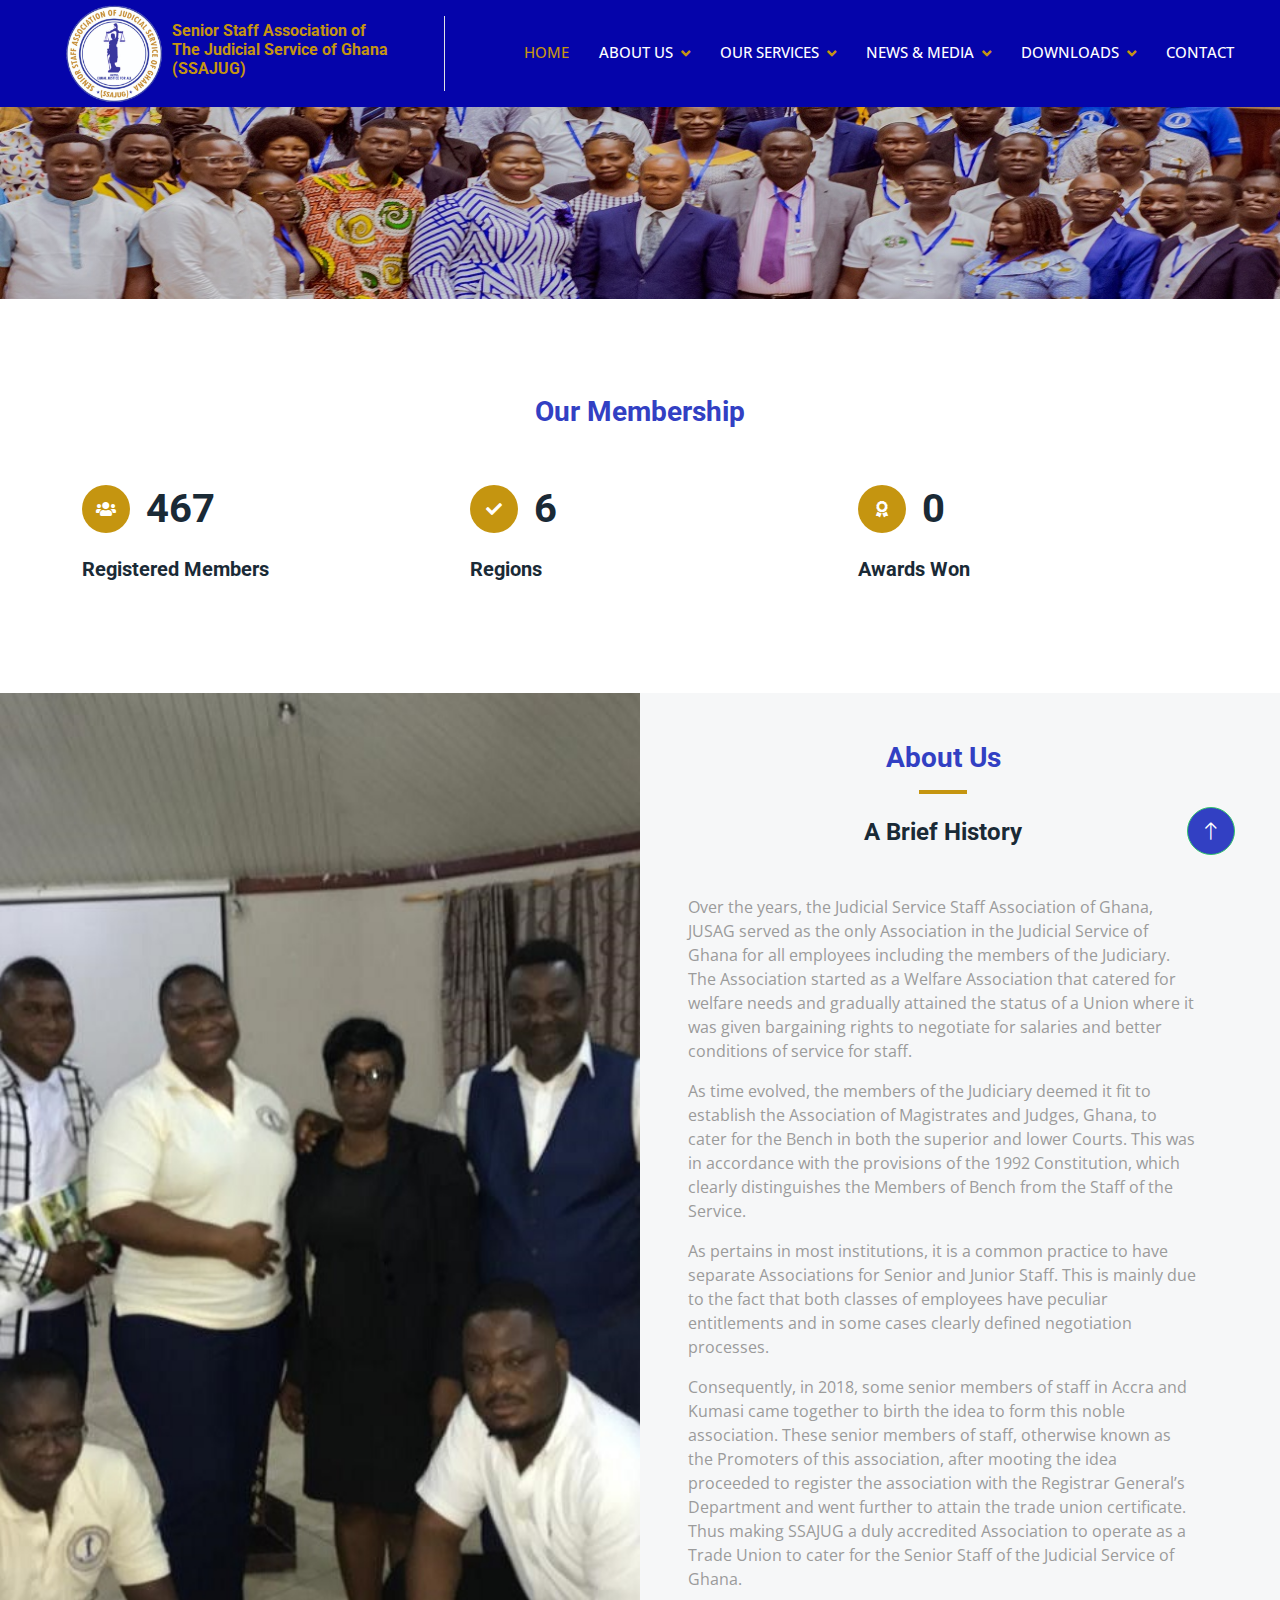
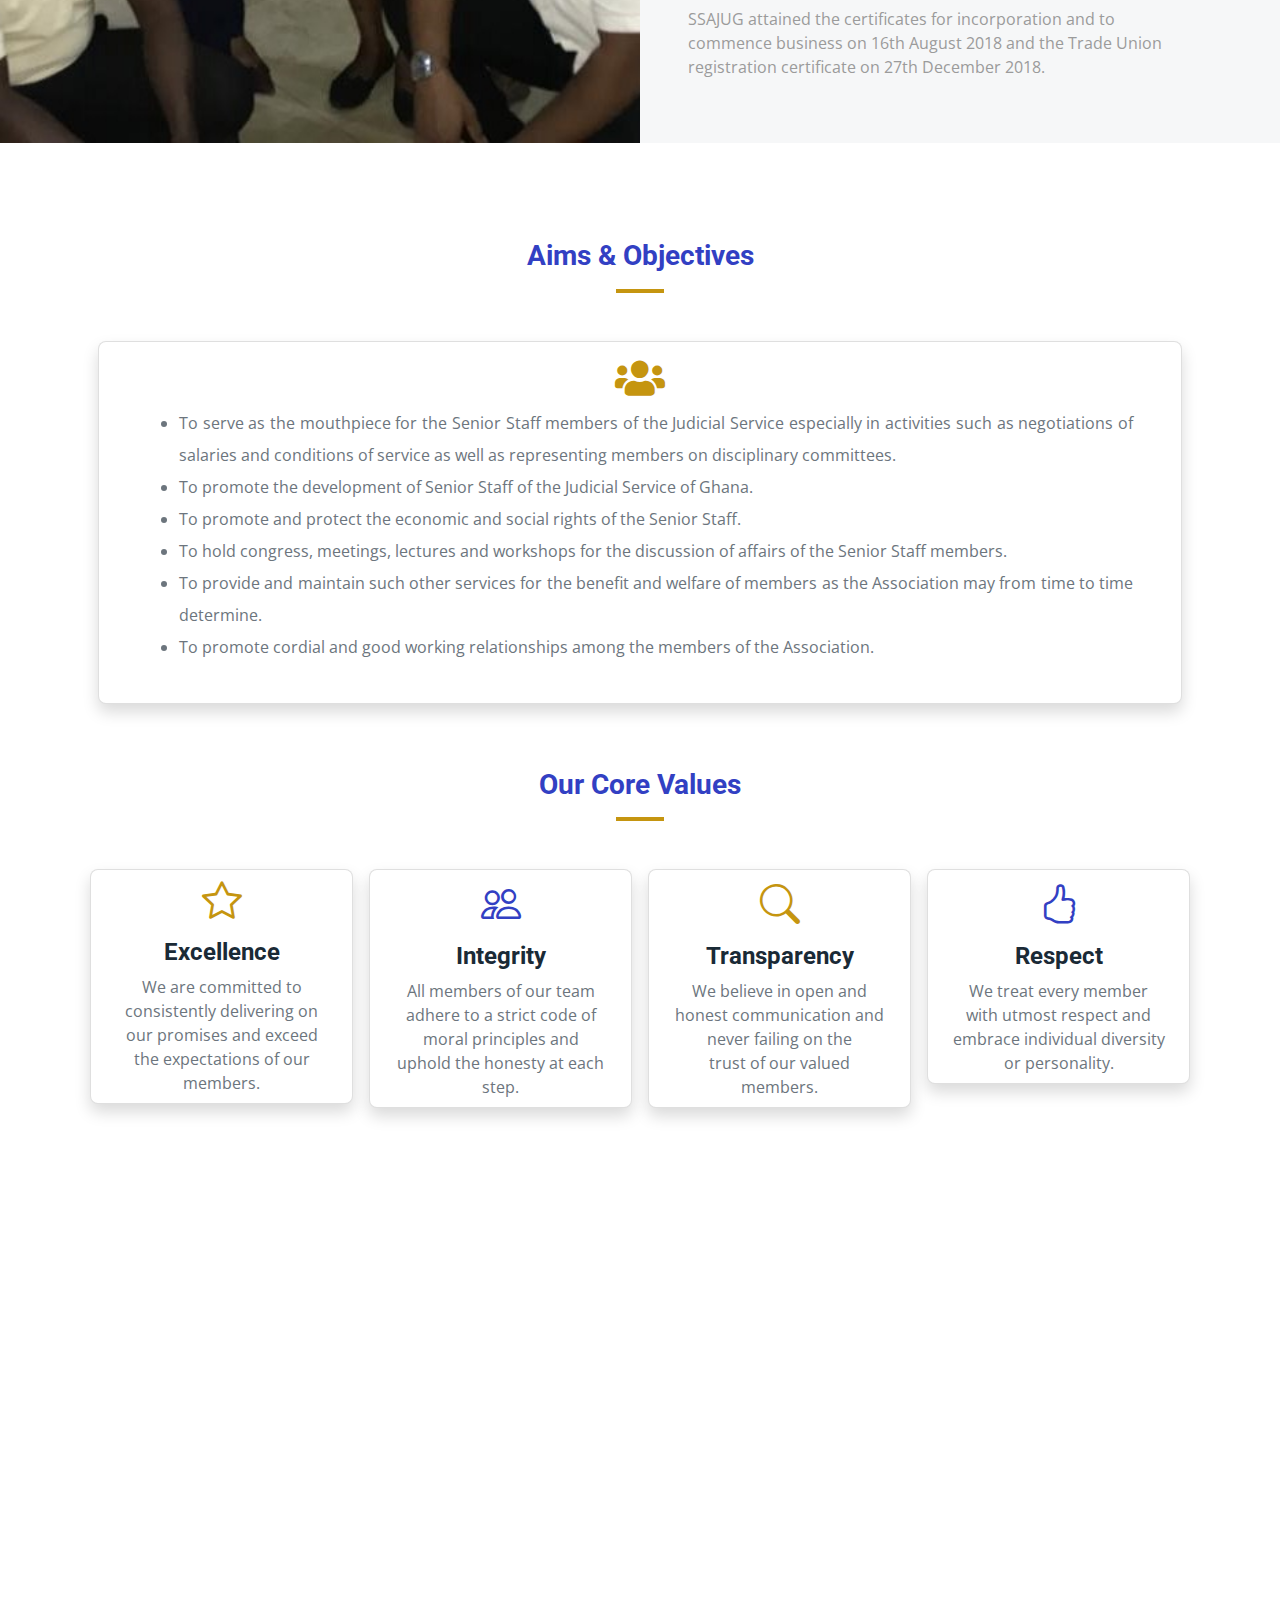
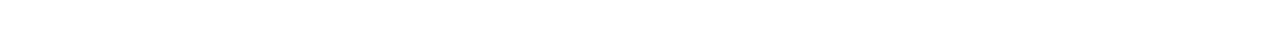
<file: about.html>
<!DOCTYPE html>
<html lang="en">

<head>
    <meta charset="utf-8">
    <title>::SSAJUG - Progress</title>
    <meta content="width=device-width, initial-scale=1.0" name="viewport">
    <meta content="" name="keywords">
    <meta content="" name="description">

    <!-- Favicon -->
    <link href="img/favicon.ico" rel="icon">

    <!-- Google Web Fonts -->
    <link rel="preconnect" href="https://fonts.googleapis.com">
    <link rel="preconnect" href="https://fonts.gstatic.com" crossorigin>
    <link href="https://fonts.googleapis.com/css2?family=Open+Sans:wght@400;500&family=Roboto:wght@500;700;900&display=swap" rel="stylesheet"> 

    <!-- Icon Font Stylesheet -->
    <link href="https://cdnjs.cloudflare.com/ajax/libs/font-awesome/5.10.0/css/all.min.css" rel="stylesheet">
    <link href="https://cdn.jsdelivr.net/npm/bootstrap-icons@1.4.1/font/bootstrap-icons.css" rel="stylesheet">

    <!-- Libraries Stylesheet -->
    <link href="lib/animate/animate.min.css" rel="stylesheet">
    <link href="lib/owlcarousel/assets/owl.carousel.min.css" rel="stylesheet">
    <link href="lib/lightbox/css/lightbox.min.css" rel="stylesheet">

    <!-- Customized Bootstrap Stylesheet -->
    <link href="css/bootstrap.min.css" rel="stylesheet">

    <!-- Template Stylesheet -->
    <link href="css/style.css" rel="stylesheet">
</head>

<body>
    <!-- Spinner Start -->
    <div id="spinner" class="show bg-white position-fixed translate-middle w-100 vh-100 top-50 start-50 d-flex align-items-center justify-content-center">
        <div class="spinner-border yellow-color" style="width: 3rem; height: 3rem;" role="status">
            <span class="sr-only">Loading...</span>
        </div>
    </div>
    


    <!-- Navbar Start -->
    <nav class="navbar navbar-expand-lg navbarbg navbar-light sticky-top p-3">
        <a href="index.html" class="navbar-brand d-flex align-items-center justify-content-start border-end px-4 px-lg-5">
            <img src="img/My project.png" width="100px" >
            <h6 class=" text px-2 yellow-color">Senior Staff Association of<br>The Judicial Service of Ghana <br> (SSAJUG)</h6>
        </a>
        <button type="button" class="navbar-toggler me-4" data-bs-toggle="collapse" data-bs-target="#navbarCollapse">
            <span class="navbar-toggler-icon"></span>
        </button>
        <div class="collapse navbar-collapse" id="navbarCollapse">
            <div class="navbar-nav ms-auto p-4 p-lg-0">
                <a href="index.html" class="nav-item nav-link active">Home</a>                
                <div class="nav-item dropdown">
                    <a href="about.html" class="nav-link dropdown-toggle" data-bs-toggle="dropdown">About Us</a>
                    <div class="dropdown-menu bg-light m-0">
                        <a href="#history" class="dropdown-item">History</a>                        
                        <a href="#missionv" class="dropdown-item">Aims and Objectives</a>
                        <a href="national.html" class="dropdown-item">National Executives</a>
                        <a href="team.html" class="dropdown-item"> Regional Executives</a>
                        <a href="promoters.html" class="dropdown-item"> Promoters </a>
                    </div>
                </div>

                <div class="nav-item dropdown">
                  <a href="#" class="nav-link dropdown-toggle" data-bs-toggle="dropdown"> Our Services</a>  
                   <div class="dropdown-menu bg-light m-0">
                    <a href="https://members.petratrust.com/" target="_blank" class="dropdown-item">Investment Policy</a>
                    <a href="index.html" class="dropdown-item">Health Care Policy</a>
                    <a href="index.html" class="dropdown-item">SSAJUG Loan Scheme</a>                  
                    
                   </div>
                </div>

                <div class="nav-item dropdown">
                    <a href="#" class="nav-link dropdown-toggle" data-bs-toggle="dropdown"> News & Media</a>
                    <div class="dropdown-menu bg-light m-0">
                        <a href="news.html" class="dropdown-item">News</a>
                        <!-- <a href="press_release.html" class="dropdown-item">Press Release</a>
                        <a href="announcements.html" class="dropdown-item">Announcements</a> -->
                        <a href="videos.html" class="dropdown-item">Videos</a>
                        <a href="photos.html" class="dropdown-item">Photo Gallery</a>
                        
                    </div>
                </div>

                <div class="nav-item dropdown">
                    <a href="#" class="nav-link dropdown-toggle" data-bs-toggle="dropdown"> Downloads</a>
                    <div class="dropdown-menu bg-light m-0">                       
                        <a href="doc/SSAJUG CONSTITUTION 2.pdf" target="_blank" class="dropdown-item">Our Constitution</a>
                        <a href="doc/SSAJUG History .pdf" target="_blank" class="dropdown-item">Brief History of SSAJUG</a>
                        <a href="https://forms.gle/UhFA7K4LvKZaKtN39" target="_blank" class="dropdown-item">Membership Registration Form</a>
                        <a href="doc/Codeofethics.pdf" target="_blank" class="dropdown-item">Code of Conduct - JS Staff</a> 
                        <a href="doc/SSAJUG LOAN SCHEME POLICY DOCUMENT.pdf" target="_blank" class="dropdown-item">Loan Scheme Policy</a> 
                        <a href="doc/SSAJUG  LOAN FORM.pdf" target="_blank" class="dropdown-item">Loan Application Form</a> 

                    </div>
                </div>
                                
                <a href="contact.html" class="nav-item nav-link">Contact</a>
            </div>
           <!--  <a href="" class="btn btn-primary rounded-0 py-4 px-lg-5 d-none d-lg-block">Get A Quote<i class="fa fa-arrow-right ms-3"></i></a> -->
        </div>
    </nav>
    <!-- Navbar End -->


    <!-- Page Header Start -->
    <div class="container-fluid page-header py-5 mb-5">
        <div class="container py-5">          
        </div>
    </div>
    <!-- Page Header End -->


    <!-- Feature Start -->
    <div class="container-xxl py-5">
        <div class="container">         
            <div class="row g-5">
                <h3 class="text-center blue-color" > Our Membership</h3> 
                <!-- <div class="intro-stroke"></div> -->
                <div class="col-md-6 col-lg-4 wow fadeIn" data-wow-delay="0.1s">
                    <div class="d-flex align-items-center mb-4">
                        <div class="btn-lg-square bgd-primary rounded-circle me-3">
                            <i class="fa fa-users text-white"></i>
                        </div>
                        <h1 class="mb-0" data-toggle="counter-up"> 1,212 </h1>
                    </div>
                    <h5 class="mb-3">Registered Members</h5>
                    <!-- <span>Tempor erat elitr rebum at clita. Diam dolor diam ipsum sit</span> -->
                </div>
                <div class="col-md-6 col-lg-4 wow fadeIn" data-wow-delay="0.3s">
                    <div class="d-flex align-items-center mb-4">
                        <div class="btn-lg-square bgd-primary rounded-circle me-3">
                            <i class="fa fa-check text-white"></i>
                        </div>
                        <h1 class="mb-0" data-toggle="counter-up"> 16 </h1>
                    </div>
                    <h5 class="mb-3">Regions</h5>
                    <!-- <span>Tempor erat elitr rebum at clita. Diam dolor diam ipsum sit</span> -->
                </div>
                <div class="col-md-6 col-lg-4 wow fadeIn" data-wow-delay="0.5s">
                    <div class="d-flex align-items-center mb-4">
                        <div class="btn-lg-square bgd-primary rounded-circle me-3">
                            <i class="fa fa-award text-white"></i>
                        </div>
                        <h1 class="mb-0" data-toggle="counter-up"> 0 </h1>
                    </div>
                    <h5 class="mb-3">Awards Won</h5>
                    <!-- <span>Tempor erat elitr rebum at clita. Diam dolor diam ipsum sit</span> -->
                </div>
                
            </div>
        </div>
    </div>
    <!-- Feature Start -->
    

    <!-- About Start -->
    <div class="container-fluid bg-light overflow-hidden my-5 px-lg-0">
        <div class="container about px-lg-0">
            <div class="row g-0 mx-lg-0">
                <div class="col-lg-6 ps-lg-0 wow fadeIn" data-wow-delay="0.1s" style="min-height: 400px;">
                    <div class="position-relative h-100">
                        <img class="position-absolute img-fluid w-100 h-100" src="img/about.jpg" style="object-fit: cover;" alt="">
                    </div>
                </div>
                <div class="col-lg-6 about-text wow fadeIn" data-wow-delay="0.5s" id="history">
                    <div class="p-lg-5 pe-lg-0">
                        <h3 class="blue-color mb-3 text-center ">About Us</h3>

                        <div class="intro-stroke"></div>

                        <h4 class="mb-4 py-4 text-center"> A Brief History </h4>
                        <p>Over the years, the Judicial Service Staff Association of Ghana, JUSAG served as the only Association in the Judicial Service of Ghana for all employees including the members of the Judiciary. The Association started as a Welfare Association that catered for welfare needs and gradually attained the status of a Union where it was given bargaining rights to negotiate for salaries and better conditions of service for staff. 
                        </p>
                       <p>As time evolved, the members of the Judiciary deemed it fit to establish the Association of Magistrates and Judges, Ghana, to cater for the Bench in both the superior and lower Courts. This was in accordance with the provisions of the 1992 Constitution, which clearly distinguishes the Members of Bench from the Staff of the Service. 
                    </p>  
                        <p> As pertains in most institutions, it is a common practice to have separate Associations for Senior and Junior Staff. This is mainly due to the fact that both classes of employees have peculiar entitlements and in some cases clearly defined negotiation processes. 
                        </p>
                        <p> Consequently, in 2018, some senior members of staff in Accra and Kumasi came together to birth the idea to form this noble association. These senior members of staff, otherwise known as the Promoters of this association, after mooting the idea proceeded to register the association with the Registrar General’s Department and went further to attain the trade union certificate. Thus making SSAJUG a duly accredited Association to operate as a Trade Union to cater for the Senior Staff of the Judicial Service of Ghana. 
                        </p>
                        <p> SSAJUG attained the certificates for incorporation and to commence business on          16th August 2018 and the Trade Union registration certificate on 27th December 2018. 
                        </p>

                        
                    </div>
                </div>
            </div>
        </div>
    </div>
    <!-- About End -->


         <!--our values-->
         <section id="missionv" >
            <div class="container mt-4 py-5">
                <h3 class="text-center  mb-1 blue-color" id="values"> Aims & Objectives  </h3>
               
                <div class="intro-stroke mt-3"></div>

                <div class="row gx-4 gx-lg-5">
                    <div class="card-group mt-5">
                        <div class="col-lg col-md-6 text-center">
                            <div class="card shadow py-3 mx-3" >
                                <div class="">
                                    <div class="mb-2"><i class="fa fa-users fs-1 yellow-color" ></i></div>
                                    <!-- <h3 class="">Mission</h3> -->
                                    <ul class="text-muted mb-4 lh-lg list-mission mx-5">
                                       <li> To serve as the mouthpiece for the Senior Staff members of the Judicial Service 
                                            especially in activities such as negotiations of salaries and conditions of service as well as representing members on disciplinary committees.  </li>
                                       <li> To promote the development of Senior Staff of the Judicial Service of Ghana. </li>
                                       <li> To promote and protect the economic and social rights of the Senior Staff.</li>
                                       <li> To hold congress, meetings, lectures and workshops for the discussion of affairs of the Senior Staff members. </li>
                                       <li> To provide and maintain such other services for the benefit and welfare of members as the Association may from time to time determine.</li>
                                       <li> To promote cordial and good working relationships among the members of the Association. </li>

                                    </ul>
                                </div>
                            </div>                          
                        </div>

                       
                                            
                    </div> 

                </div>
                <!--our values-->
                <h3 class="text-center mb-0 py-3 mt-5 blue-color" id="values">Our Core Values  </h3>
               
                <div class="intro-stroke "></div>

                <div class="row gx-4 gx-lg-5">
                    <div class="card-group py-5">
                        <div class="col-lg-3 col-md-6 text-center ">
                            <div class="card shadow mx-2">
                                <div class=" mb-2">
                                    <div class="mb-2"><i class="bi bi-star fs-1 yellow-color "></i></div>
                                    <h3 class="h4 mb-2">Excellence</h3>
                                    <p class="text-muted mb-0 px-4">We are committed to consistently delivering on our promises and exceed the expectations of our members. </p>
                                </div>
                            </div>                       
                        </div>
                        <div class="col-lg-3 col-md-6 text-center ">
                            <div class="card shadow mx-2">
                                <div class="mt-1 mb-2">
                                    <div class="mb-2"><i class=" bi bi-people fs-1 blue-color "></i></div>
                                    <h3 class="h4 mb-2">Integrity</h3>
                                    <p class="text-muted mb-0 px-4">All members of our team adhere to a strict code of moral principles and uphold the honesty at each step.</p>
                                </div>
                            </div>                       
                        </div>
                        <div class="col-lg-3 col-md-6 text-center ">
                            <div class="card shadow mx-2">
                                <div class="mt-1 mb-2">
                                    <div class="mb-2"><i class="bi-search fs-1 yellow-color "></i></div>
                                    <h3 class="h4 mb-2">Transparency</h3>
                                    <p class="text-muted mb-0 px-4"> We believe in open and honest communication and never failing on the <br>trust of our valued members.</p>
                                </div>
                            </div>
                           
                        </div>


                        <div class="col-lg-3 col-md-6 text-center ">
                            <div class="card shadow mx-2">
                                <div class="mt-1 mb-2">
                                    <div class="mb-2"><i class="i bi-hand-thumbs-up fs-1 blue-color "></i></div>
                                    <h3 class="h4 mb-2"> Respect </h3>
                                    <p class="text-muted mb-0 px-4"> We treat every member with utmost respect and embrace individual diversity or personality.</p>
                                </div>
                            </div>
                           
                        </div>
                        <!-- <div class="col-lg-3 col-md-6 text-center">
                            <div class="card shadow mx-2">
                                <div class="mt-1 mb-2">
                                    <div class="mb-2"><i class="bi bi-hand-thumbs-up fs-1 blue-color "></i></div>
                                    <h3 class="h4 mb-2 ">Respect</h3>
                                    <p class="text-muted mb-0 px-4"></p>
                                </div>
                            </div>
                           
                        </div> -->
                    </div>   
                   </div>
            </div>
        </section>
        <!--end our values-->
    
        

    <!-- Footer Start -->
    <div class="container-fluid navbarbg text-body footer mt-5 pt-5 wow fadeIn" data-wow-delay="0.1s">
        <div class="container py-2">
            <div class="row g-5">
                <div class="col-lg-3 col-md-6">
                    <a href="#" class="navbar-brand d-flex align-items-center justify-content-center px-lg-5">
                   
                    <h5 class=" px-3 yellow-color"> SSAJUG - Progress!</h5>
                    </a>
                    <p class=" mt-1 ptext" > The association seeks to promote the principle of equity, equality,
                  probity, accountability and respect for one another to promote our
                 relationship and wellbeing.</p>          
                </div>
               
                <div class="col-lg-3 col-md-6">
                    <h5 class=" mb-4 yellow-color" >Quick Links</h5>
                    <a class="btn btn-link" href="about.html">About Us</a>
                    <a class="btn btn-link" href="contact.html">Contact Us</a>
                    <a class="btn btn-link" href="">Our Services</a>
                    <a class="btn btn-link" href="" >News & Media</a>
                    <a class="btn btn-link" href="https://www.gogpayslip.com/index.php?action=login"  target="_blank">Payslip Portal</a>
                    <a href="https://members.petratrust.com/" target="_blank" class="btn btn-link">Petra Trust</a>
                </div>

                <div class="col-lg-3 col-md-6">
                    <h5 class=" mb-4 yellow-color"> Downloads </h5>
                    <a class="btn btn-link" href="doc/SSAJUG CONSTITUTION 2.pdf" target="_blank">Our Constitution</a>
                    <a class="btn btn-link" href="https://forms.gle/UhFA7K4LvKZaKtN39" target="_blank">Membership Form</a>  
                    <a class="btn btn-link" href="doc/Codeofethics.pdf" target="_blank">Code of Conduct - JS Staff</a> 
                    <a class="btn btn-link" href="doc/SSAJUG LOAN SCHEME POLICY DOCUMENT.pdf" target="_blank">Loan Scheme Policy</a>   
                    <a class="btn btn-link" href="doc/SSAJUG  LOAN FORM.pdf" target="_blank">Loan Application Form</a>                   
                                     
                   
                </div>

                <div class="col-lg-3 col-md-6">
                    <h5 class=" mb-4 yellow-color" > Contact Us</h5>
                    <p class="mb-2 ptext"><i class="fa fa-map-marker-alt me-3"></i>P.O. Box GP 119, Accra</p>
                    <p class="mb-2 ptext"><i class="fa fa-phone-alt me-3"></i>( +233) 0302-666 671 </p>
                    <p class="mb-2 ptext"><i class="fa fa-envelope me-3"></i>info@ssajug.org</p>
                    <h5 class="mb-2 py-3 yellow-color"> Follow  SSAJUG</h5>
                    <div class="d-flex pt-1">
                        <a class="btn btn-square btn-outline-light btn-social" href=""><i class="fab fa-twitter"></i></a>
                        <a class="btn btn-square btn-outline-light btn-social" href="https://www.facebook.com/profile.php?id=100095067858514&mibextid=LQQJ4d"><i class="fab fa-facebook-f"></i></a>
                        <a class="btn btn-square btn-outline-light btn-social" href=""><i class="fab fa-youtube"></i></a>
                        <a class="btn btn-square btn-outline-light btn-social" href=""><i class="fab fa-linkedin-in"></i></a>
                    </div>
                </div>              
                
            </div>
        </div>
        <div class="container">
            <div class="copyright">
                <div class="row">
                    <!-- <div class=" mb-3 mb-md-0"> -->
                        <div class="col-md-6 text-center text-md-start mb-3 mb-md-0">
                        Copyright &copy 2022 | <a href="#"><span class="yellow-color"> SSAJUG - Progress </span></a> | Email: info@ssajug.org
                    </div>
                    <div class="col-md-6 text-center text-md-end">
                        <!--/*** This template is free as long as you keep the footer author’s credit link/attribution link/backlink. If you'd like to use the template without the footer author’s credit link/attribution link/backlink, you can purchase the Credit Removal License from "https://htmlcodex.com/credit-removal". Thank you for your support. ***/-->
                        Designed By <a href="https://htmlcodex.com" target="_blank">HTML Codex</a>
                    </div>
                </div>
            </div>
        </div>
    </div>
    <!-- Footer End -->

    <!-- Back to Top -->
    <a href="#" class="btn btn-lg btn-primary btn-lg-square rounded-circle back-to-top"><i class="bi bi-arrow-up"></i></a>


    <!-- JavaScript Libraries -->
    <script src="https://code.jquery.com/jquery-3.4.1.min.js"></script>
    <script src="https://cdn.jsdelivr.net/npm/bootstrap@5.0.0/dist/js/bootstrap.bundle.min.js"></script>
    <script src="lib/wow/wow.min.js"></script>
    <script src="lib/easing/easing.min.js"></script>
    <script src="lib/waypoints/waypoints.min.js"></script>
    <script src="lib/counterup/counterup.min.js"></script>
    <script src="lib/owlcarousel/owl.carousel.min.js"></script>
    <script src="lib/isotope/isotope.pkgd.min.js"></script>
    <script src="lib/lightbox/js/lightbox.min.js"></script>

    <!-- Template Javascript -->
    <script src="js/main.js"></script>
</body>

</html>
</file>
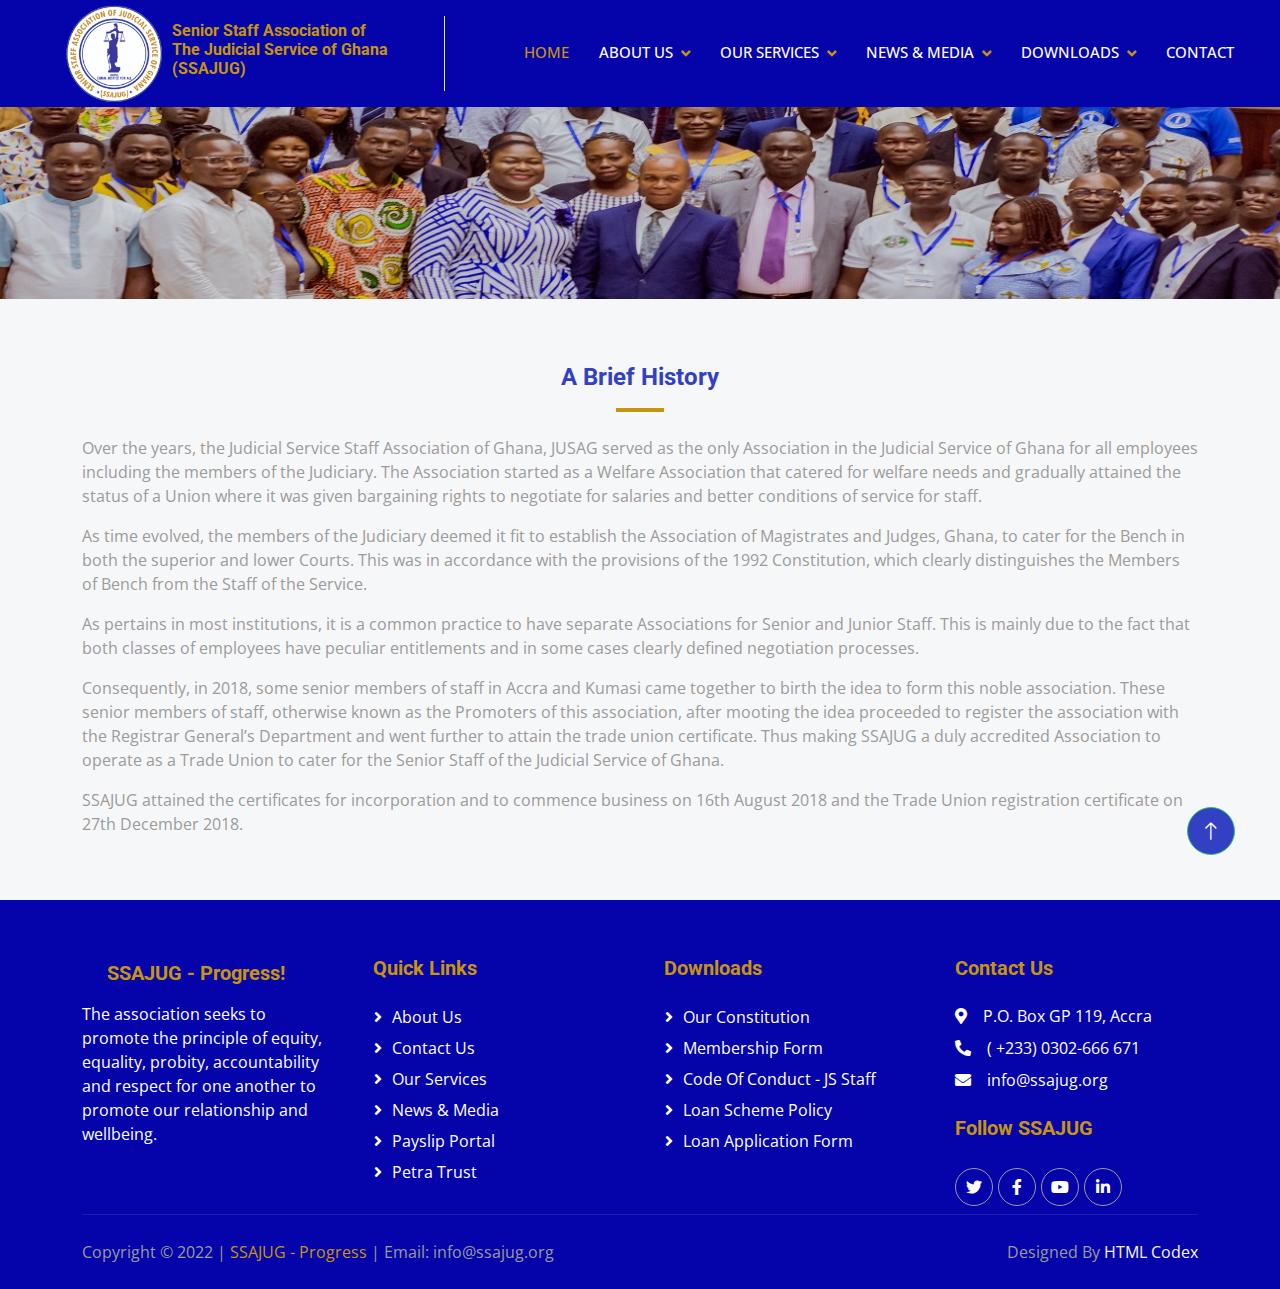
<file: briefhistory.html>
<!DOCTYPE html>
<html lang="en">

<head>
    <meta charset="utf-8">
    <title>::SSAJUG - Progress</title>
    <meta content="width=device-width, initial-scale=1.0" name="viewport">
    <meta content="" name="keywords">
    <meta content="" name="description">

    <!-- Favicon -->
    <link href="img/favicon.ico" rel="icon">

    <!-- Google Web Fonts -->
    <link rel="preconnect" href="https://fonts.googleapis.com">
    <link rel="preconnect" href="https://fonts.gstatic.com" crossorigin>
    <link href="https://fonts.googleapis.com/css2?family=Open+Sans:wght@400;500&family=Roboto:wght@500;700;900&display=swap" rel="stylesheet"> 

    <!-- Icon Font Stylesheet -->
    <link href="https://cdnjs.cloudflare.com/ajax/libs/font-awesome/5.10.0/css/all.min.css" rel="stylesheet">
    <link href="https://cdn.jsdelivr.net/npm/bootstrap-icons@1.4.1/font/bootstrap-icons.css" rel="stylesheet">

    <!-- Libraries Stylesheet -->
    <link href="lib/animate/animate.min.css" rel="stylesheet">
    <link href="lib/owlcarousel/assets/owl.carousel.min.css" rel="stylesheet">
    <link href="lib/lightbox/css/lightbox.min.css" rel="stylesheet">

    <!-- Customized Bootstrap Stylesheet -->
    <link href="css/bootstrap.min.css" rel="stylesheet">

    <!-- Template Stylesheet -->
    <link href="css/style.css" rel="stylesheet">
</head>

<body>
    <!-- Spinner Start -->
    <div id="spinner" class="show bg-dark position-fixed translate-middle w-100 vh-100 top-50 start-50 d-flex align-items-center justify-content-center">
        <div class="spinner-border yellow-color" style="width: 3rem; height: 3rem;" role="status">
            <span class="sr-only">Loading...</span>
        </div>
    </div>
    <!-- Spinner End -->   


    <!-- Navbar Start -->
    <nav class="navbar navbar-expand-lg navbarbg navbar-light sticky-top p-3">
        <a href="index.html" class="navbar-brand d-flex align-items-center justify-content-start border-end px-4 px-lg-5">
            <img src="img/My project.png" width="100px" >
            <h6  class=" text px-2 yellow-color">Senior Staff Association of<br>The Judicial Service of Ghana <br> (SSAJUG)</h6>
        </a>
        <button type="button" class="navbar-toggler me-4" data-bs-toggle="collapse" data-bs-target="#navbarCollapse">
            <span class="navbar-toggler-icon"></span>
        </button>
        <div class="collapse navbar-collapse" id="navbarCollapse">
            <div class="navbar-nav ms-auto p-4 p-lg-0">
                <a href="index.html" class="nav-item nav-link active">Home</a>                
                <div class="nav-item dropdown">
                    <a href="#about" class="nav-link dropdown-toggle" data-bs-toggle="dropdown">About Us</a>
                    <div class="dropdown-menu bg-light m-0">
                        <a href="briefhistory.html" target="_blank" class="dropdown-item">History</a>
                        <a href="about.html" class="dropdown-item">Aims & Objectives</a>                                            
                        <a href="national.html" class="dropdown-item">National Executives</a>
                        <a href="team.html" class="dropdown-item"> Regional Executives </a>
                        <a href="promoters.html" class="dropdown-item"> Promoters </a>
                    </div>
                </div>

                <div class="nav-item dropdown">
                  <a href="#"class="nav-link dropdown-toggle" data-bs-toggle="dropdown"> Our Services</a>  
                   <div class="dropdown-menu bg-light m-0">
                    <a href="#services" class="dropdown-item">Investment Policy</a>
                    <a href="#services" class="dropdown-item">Health Care Policy</a>
                    <a href="#services" class="dropdown-item">SSAJUG Loan Scheme</a>                
                    
                    
                   </div>
                </div>

                <div class="nav-item dropdown">
                    <a href="#news" class="nav-link dropdown-toggle" data-bs-toggle="dropdown"> News & Media</a>
                    <div class="dropdown-menu bg-light m-0">
                        <a href="news.html" class="dropdown-item">News</a>                       
                        <a href="videos.html" class="dropdown-item">Videos</a>
                        <a href="photos.html" class="dropdown-item">Photo Gallery</a>
                        
                    </div>
                </div>

                <div class="nav-item dropdown">
                    <a href="#" class="nav-link dropdown-toggle" data-bs-toggle="dropdown"> Downloads</a>
                    <div class="dropdown-menu bg-light m-0">                       
                        <a href="doc/SSAJUG CONSTITUTION 2.pdf" target="_blank" class="dropdown-item">Our Constitution</a>
                        <a href="doc/SSAJUG History .pdf" target="_blank" class="dropdown-item">Brief History of SSAJUG</a>
                        <a href="https://forms.gle/UhFA7K4LvKZaKtN39" target="_blank" class="dropdown-item">Membership Registration Form</a>
                        <a href="doc/Codeofethics.pdf" target="_blank" class="dropdown-item">Code of Conduct - JS Staff</a> 
                        <a href="doc/SSAJUG LOAN SCHEME POLICY DOCUMENT.pdf" target="_blank" class="dropdown-item">Loan Scheme Policy</a> 
                        <a href="doc/SSAJUG  LOAN FORM.pdf" target="_blank" class="dropdown-item">Loan Application Form</a> 

                    </div>
                </div>
                                
                <a href="contact.html" class="nav-item nav-link">Contact</a>
            </div>
           <!--  <a href="" class="btn btn-primary rounded-0 py-4 px-lg-5 d-none d-lg-block">Get A Quote<i class="fa fa-arrow-right ms-3"></i></a> -->
        </div>
    </nav>
    <!-- Navbar End -->


    <!-- Page Header Start -->
    <div class="container-fluid page-header py-5">
        <div class="container py-5"></div>
    </div>
    <!-- Page Header End -->

   
    
    <!---New in videos-->
    <div class="container-fluid-xxl py-5 bg-light" id="news">
        <div class="container">
            <div class="text-center mx-auto py-3 mb-2 wow fadeInUp" data-wow-delay="0.1s" style="max-width: 600px;">
                <!-- <h3 class="blue-color " >News & Media</h3> -->
                <h4 class="mb-3 blue-color"> A Brief History </h4>
                <div class="intro-stroke"></div>
                <!-- <h6 class="yellow-color" >August 03, 2020 </h6> -->
            </div>

            <div class="row g-0 mx-lg-0 aboutFont">           
                                  
                <div class="clearfix">
                    <!-- <img src="img/inaug.jpg" class="col-md-4 float-md-end mb-3 ms-md-3 h-40" alt="..."> -->
                  
                    <p>
                        Over the years, the Judicial Service Staff Association of Ghana, JUSAG served as the only Association 
                        in the Judicial Service of Ghana for all employees including the members of the Judiciary. 
                        The Association started as a Welfare Association that catered for welfare needs and gradually attained 
                        the status of a Union where it was given bargaining rights to negotiate for salaries and better conditions 
                        of service for staff. 
                    </p>
                  
                    <p>
                        As time evolved, the members of the Judiciary deemed it fit to establish the Association of Magistrates and Judges,
                         Ghana, to cater for the Bench in both the superior and lower Courts. This was in accordance with the 
                         provisions of the 1992 Constitution, which clearly distinguishes the Members of Bench from the Staff of 
                         the Service. </p>
                  
                    <p>
                        As pertains in most institutions, it is a common practice to have separate Associations for Senior and Junior Staff.
                         This is mainly due to the fact that both classes of employees have peculiar entitlements and in some cases clearly 
                         defined negotiation processes. 
                    </p>
                  </div>

                  <p>Consequently, in 2018, some senior members of staff in Accra and Kumasi came together to birth the idea to form this noble association.
                     These senior members of staff, otherwise known as the Promoters of this association, after mooting the idea proceeded to register
                      the association with the Registrar General’s Department and went further to attain the trade union certificate. Thus making SSAJUG a 
                      duly accredited Association to operate as a Trade Union to cater for the Senior Staff of the Judicial Service of Ghana. </p>

                    <p>SSAJUG attained the certificates for incorporation and to commence business on 16th August 2018 and the Trade Union registration
                         certificate on 27th December 2018. </p>

                        </div>
                
            </div><!--news one-->        
            
        </div>
    </div>
    <!-- New in Details End -->      
        
   <!-- Footer Start -->
   <div class="container-fluid navbarbg text-body footer pt-5 wow fadeIn" data-wow-delay="0.1s">
    <div class="container py-2">
        <div class="row g-5">
            <div class="col-lg-3 col-md-6">
                <a href="#" class="navbar-brand d-flex align-items-center justify-content-center px-lg-5">
               
                <h5 class=" px-3 yellow-color"> SSAJUG - Progress!</h5>
                </a>
                <p class=" mt-1 ptext" > The association seeks to promote the principle of equity, equality,
              probity, accountability and respect for one another to promote our
             relationship and wellbeing.</p>          
            </div>
           
            <div class="col-lg-3 col-md-6">
                <h5 class=" mb-4 yellow-color" >Quick Links</h5>
                <a class="btn btn-link" href="about.html">About Us</a>
                <a class="btn btn-link" href="contact.html">Contact Us</a>
                <a class="btn btn-link" href="index.html">Our Services</a>
                <a class="btn btn-link" href="news.html" >News & Media</a>
                <a class="btn btn-link" href="https://www.gogpayslip.com/index.php?action=login"  target="_blank">Payslip Portal</a>
                <a href="https://members.petratrust.com/" target="_blank" class="btn btn-link">Petra Trust</a>
            </div>

            <div class="col-lg-3 col-md-6">
                <h5 class=" mb-4 yellow-color"> Downloads </h5>
                <a class="btn btn-link" href="doc/SSAJUG CONSTITUTION 2.pdf" target="_blank">Our Constitution</a>
                <a class="btn btn-link" href="https://forms.gle/UhFA7K4LvKZaKtN39" target="_blank">Membership Form</a>  
                <a class="btn btn-link" href="doc/Codeofethics.pdf" target="_blank">Code of Conduct - JS Staff</a>
                <a class="btn btn-link" href="doc/SSAJUG LOAN SCHEME POLICY DOCUMENT.pdf" target="_blank">Loan Scheme Policy</a>   
                <a class="btn btn-link" href="doc/SSAJUG  LOAN FORM.pdf" target="_blank">Loan Application Form</a>                   
                                  
               
            </div>

            <div class="col-lg-3 col-md-6">
                <h5 class=" mb-4 yellow-color" > Contact Us</h5>
                <p class="mb-2 ptext"><i class="fa fa-map-marker-alt me-3"></i>P.O. Box GP 119, Accra</p>
                <p class="mb-2 ptext"><i class="fa fa-phone-alt me-3"></i>( +233) 0302-666 671 </p>
                <p class="mb-2 ptext"><i class="fa fa-envelope me-3"></i>info@ssajug.org</p>
                <h5 class="mb-2 py-3 yellow-color"> Follow  SSAJUG</h5>
                <div class="d-flex pt-1">
                    <a class="btn btn-square btn-outline-light btn-social" href=""><i class="fab fa-twitter"></i></a>
                    <a class="btn btn-square btn-outline-light btn-social" href="https://www.facebook.com/profile.php?id=100095067858514&mibextid=LQQJ4d" target="_blank"><i class="fab fa-facebook-f"></i></a>
                    <a class="btn btn-square btn-outline-light btn-social" href=""><i class="fab fa-youtube"></i></a>
                    <a class="btn btn-square btn-outline-light btn-social" href=""><i class="fab fa-linkedin-in"></i></a>
                </div>
            </div>              
            
        </div>
    </div>
    <div class="container">
        <div class="copyright">
            <div class="row">
                <!-- <div class=" mb-3 mb-md-0"> -->
                    <div class="col-md-6 text-center text-md-start mb-3 mb-md-0">
                    Copyright &copy 2022 | <a href="#"><span class="yellow-color"> SSAJUG - Progress </span></a> | Email: info@ssajug.org
                </div>
                <div class="col-md-6 text-center text-md-end">
                    <!--/*** This template is free as long as you keep the footer author’s credit link/attribution link/backlink. If you'd like to use the template without the footer author’s credit link/attribution link/backlink, you can purchase the Credit Removal License from "https://htmlcodex.com/credit-removal". Thank you for your support. ***/-->
                    Designed By <a href="https://htmlcodex.com" target="_blank">HTML Codex</a>
                </div>
            </div>
        </div>
    </div>
</div>
<!-- Footer End -->

<!-- Back to Top -->
<a href="#" class="btn btn-lg btn-primary btn-lg-square rounded-circle back-to-top"><i class="bi bi-arrow-up"></i></a>

    <!-- JavaScript Libraries -->
    <script src="https://code.jquery.com/jquery-3.4.1.min.js"></script>
    <script src="https://cdn.jsdelivr.net/npm/bootstrap@5.0.0/dist/js/bootstrap.bundle.min.js"></script>
    <script src="lib/wow/wow.min.js"></script>
    <script src="lib/easing/easing.min.js"></script>
    <script src="lib/waypoints/waypoints.min.js"></script>
    <script src="lib/counterup/counterup.min.js"></script>
    <script src="lib/owlcarousel/owl.carousel.min.js"></script>
    <script src="lib/isotope/isotope.pkgd.min.js"></script>
    <script src="lib/lightbox/js/lightbox.min.js"></script>

    <!-- Template Javascript -->
    <script src="js/main.js"></script>
</body>

</html>
</file>
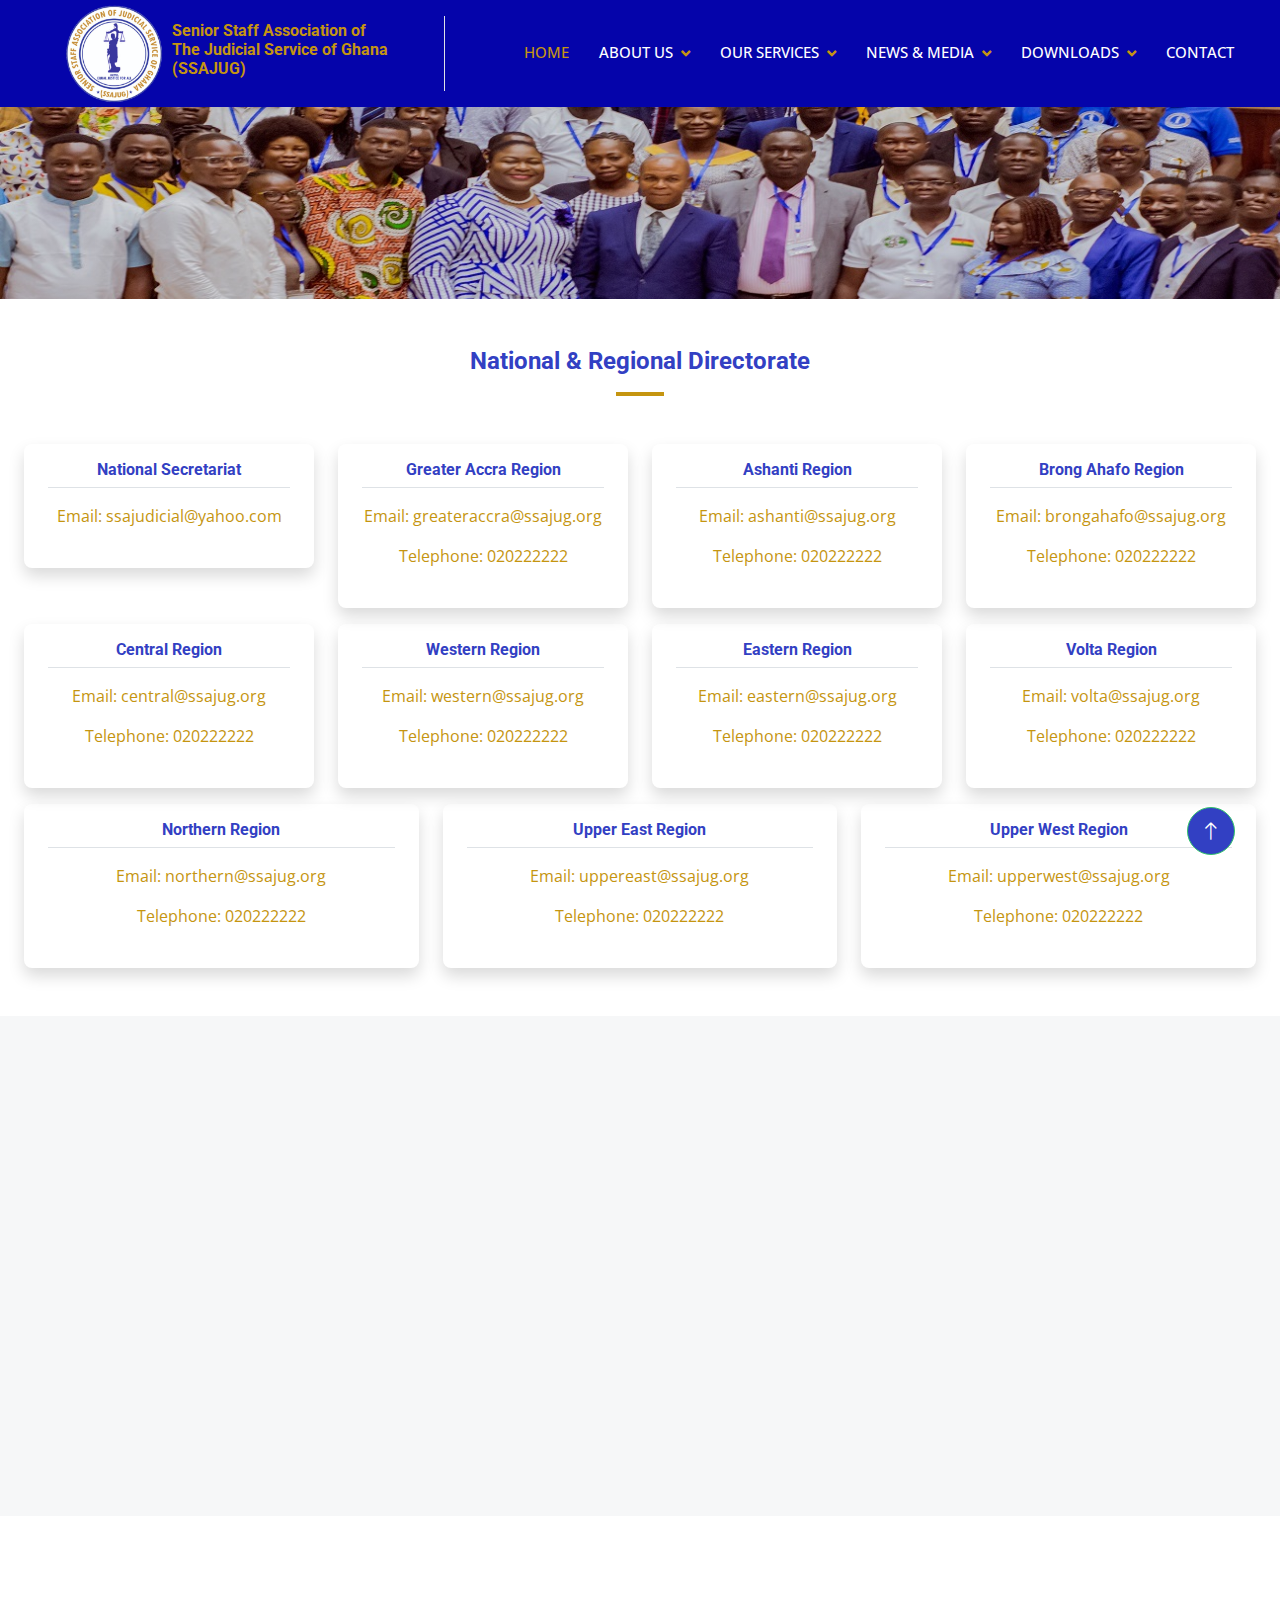
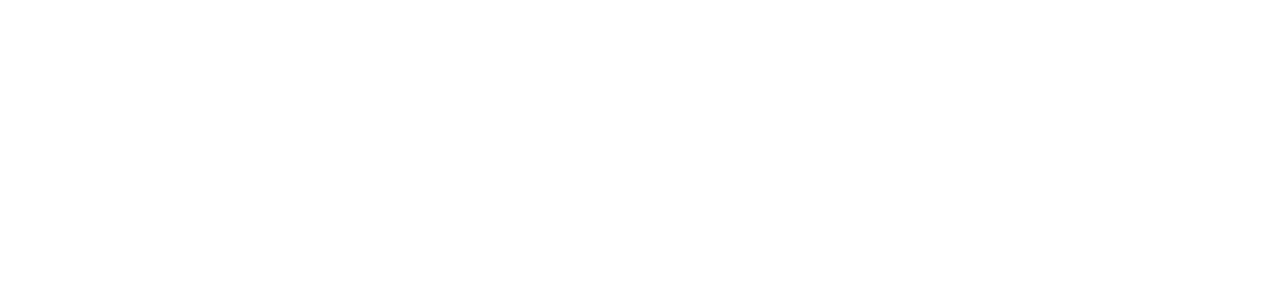
<file: contact.html>
<!DOCTYPE html>
<html lang="en">
  <head>
    <meta charset="utf-8" />
    <title>::SSAJUG - Progress</title>
    <meta content="width=device-width, initial-scale=1.0" name="viewport" />
    <meta content="" name="keywords" />
    <meta content="" name="description" />

    <!-- Favicon -->
    <link href="img/favicon.ico" rel="icon" />

    <!-- Google Web Fonts -->
    <link rel="preconnect" href="https://fonts.googleapis.com" />
    <link rel="preconnect" href="https://fonts.gstatic.com" crossorigin />
    <link
      href="https://fonts.googleapis.com/css2?family=Open+Sans:wght@400;500&family=Roboto:wght@500;700;900&display=swap"
      rel="stylesheet"
    />

    <!-- Icon Font Stylesheet -->
    <link
      href="https://cdnjs.cloudflare.com/ajax/libs/font-awesome/5.10.0/css/all.min.css"
      rel="stylesheet"
    />
    <link
      href="https://cdn.jsdelivr.net/npm/bootstrap-icons@1.4.1/font/bootstrap-icons.css"
      rel="stylesheet"
    />

    <!-- Libraries Stylesheet -->
    <link href="lib/animate/animate.min.css" rel="stylesheet" />
    <link href="lib/owlcarousel/assets/owl.carousel.min.css" rel="stylesheet" />
    <link href="lib/lightbox/css/lightbox.min.css" rel="stylesheet" />

    <!-- Customized Bootstrap Stylesheet -->
    <link href="css/bootstrap.min.css" rel="stylesheet" />

    <!-- Template Stylesheet -->
    <link href="css/style.css" rel="stylesheet" />
  </head>

  <body>
    <!-- Spinner Start -->
    <div
      id="spinner"
      class="show bg-white position-fixed translate-middle w-100 vh-100 top-50 start-50 d-flex align-items-center justify-content-center"
    >
      <div
        class="spinner-border yellow-color"
        style="width: 3rem; height: 3rem"
        role="status"
      >
        <span class="sr-only">Loading...</span>
      </div>
    </div>
    <!-- Spinner End -->


    <!-- Navbar Start -->
    <nav class="navbar navbar-expand-lg navbarbg navbar-light sticky-top p-3">
      <a
        href="index.html"
        class="navbar-brand d-flex align-items-center justify-content-start border-end px-4 px-lg-5"
      >
        <img src="img/My project.png" width="100px" />
        <h6 class="text px-2 yellow-color">
          Senior Staff Association of<br />The Judicial Service of Ghana <br />
          (SSAJUG)
        </h6>
      </a>
      <button
        type="button"
        class="navbar-toggler me-4"
        data-bs-toggle="collapse"
        data-bs-target="#navbarCollapse"
      >
        <span class="navbar-toggler-icon"></span>
      </button>
      <div class="collapse navbar-collapse" id="navbarCollapse">
        <div class="navbar-nav ms-auto p-4 p-lg-0">
          <a href="index.html" class="nav-item nav-link active">Home</a>
          <div class="nav-item dropdown">
            <a
              href="#"
              class="nav-link dropdown-toggle"
              data-bs-toggle="dropdown"
              >About Us</a
            >
            <div class="dropdown-menu bg-light m-0">
              <a href="briefhistory.html" target="_blank" class="dropdown-item">History</a>
              <a href="about.html" class="dropdown-item">Aims & Objectives</a>                      
              <a href="national.html" class="dropdown-item">National Executives</a>
              <a href="team.html" class="dropdown-item"> Regional Executives </a>
              <a href="team.html" class="dropdown-item"> Promoters </a>
            </div>
          </div>

          <div class="nav-item dropdown">
            <a
              href="#"
              class="nav-link dropdown-toggle"
              data-bs-toggle="dropdown"
            >
              Our Services</a
            >
            <div class="dropdown-menu bg-light m-0">
                <a href="https://members.petratrust.com/" target="_blank" class="dropdown-item">Investment Policy</a>
                <a href= "https://members.petratrust.com/" target="_blank" class="dropdown-item">Health Care Policy</a>
                <a href="index.html" class="dropdown-item">SSAJUG Loan Scheme</a>
            </div>
          </div>

          <div class="nav-item dropdown">
            <a
              href="#"
              class="nav-link dropdown-toggle"
              data-bs-toggle="dropdown"
            >
              News & Media</a
            >
            <div class="dropdown-menu bg-light m-0">
              <a href="news.html" class="dropdown-item">News</a>
              <!-- <a href="press_release.html" class="dropdown-item"
                >Press Release</a
              >
              <a href="announcements.html" class="dropdown-item"
                >Announcements</a
              > -->
              <a href="videos.html" class="dropdown-item">Videos</a>
              <a href="photos.html" class="dropdown-item">Photo Gallery</a>
            </div>
          </div>

          <div class="nav-item dropdown">
            <a
              href="#"
              class="nav-link dropdown-toggle"
              data-bs-toggle="dropdown"
            >
              Downloads</a
            >
            <div class="dropdown-menu bg-light m-0">
              <a
                href="doc/SSAJUG CONSTITUTION 2.pdf"
                target="_blank"
                class="dropdown-item"
                >Our Constitution</a
              >
              <a
                href="doc/SSAJUG History .pdf"
                target="_blank"
                class="dropdown-item"
                >Brief History of SSAJUG</a
              >
              <a href="https://forms.gle/UhFA7K4LvKZaKtN39" target="_blank" class="dropdown-item"
                >Membership Registration Form</a
              >
              <a
                href="doc/Codeofethics.pdf"
                target="_blank"
                class="dropdown-item"
                >Code of Conduct - JS Staff</a
              >
              <a href="doc/SSAJUG LOAN SCHEME POLICY DOCUMENT.pdf" target="_blank" class="dropdown-item">Loan Scheme Policy</a> 
              <a href="doc/SSAJUG  LOAN FORM.pdf" target="_blank" class="dropdown-item">Loan Application Form</a> 

            </div>
          </div>

          <a href="contact.html" class="nav-item nav-link">Contact</a>
        </div>
        <!--  <a href="" class="btn btn-primary rounded-0 py-4 px-lg-5 d-none d-lg-block">Get A Quote<i class="fa fa-arrow-right ms-3"></i></a> -->
      </div>
    </nav>
    <!-- Navbar End -->

    <!-- Page Header Start -->
    <div class="container-fluid page-header py-5 mb-5">
      <div class="container py-5">      
      </div>
    </div>
    <!-- Page Header End -->  

    <!--contact starts-->
    <div class="container-xxl py-0 " id="services">
      <div class="container-fluid">
        <div
          class="text-center mx-auto mb-5 wow fadeInUp"
          data-wow-delay="0.1s"
          style="max-width: 600px"
        >
          <h4 class="blue-color mb-3"> National & Regional Directorate</h4>
          <div class="intro-stroke"></div>
        </div>
        <div class="row g-4 mb-3">
            <div class="col-md-6 col-lg-3 wow fadeInUp" data-wow-delay="0.1s">
                <div class="service-item rounded overflow-hidden shadow rounded">
                  <div class="position-relative p-4 pt-0">
                    <div class="text-center">
                    <h6 class="mb-3 mt-3 blue-color border-bottom pb-2 text-center">National Secretariat</h6>
                    <div class="yellow-color ">
                      <p>Email: ssajudicial@yahoo.com</p>
                      <!-- <p>Telephone: 020222222</p> -->
                    </div>
                   
                    </div>
                  </div>
                </div>
              </div>
          <div class="col-md-6 col-lg-3 wow fadeInUp" data-wow-delay="0.1s">
            <div class="service-item rounded overflow-hidden shadow rounded">
              <div class="position-relative p-4 pt-0">
                <div class="text-center">
                <h6 class="mb-3 mt-3 blue-color border-bottom pb-2 text-center">Greater Accra Region</h6>
                <div class="yellow-color ">
                  <p>Email: greateraccra@ssajug.org</p>
                  <p>Telephone: 020222222</p>
                </div>
                
                </div>
              </div>
            </div>
          </div>
          <div class="col-md-6 col-lg-3 wow fadeInUp" data-wow-delay="0.3s">
            <div class="service-item rounded overflow-hidden shadow rounded">
              <div class="position-relative p-4 pt-0">
                <div class="text-center">                
                <h6 class="mb-3 mt-3 blue-color border-bottom pb-2 text-center">Ashanti Region</h6>
                <div  class=" yellow-color" >
                  <p>Email: ashanti@ssajug.org</p>
                  <p>Telephone: 020222222</p>
                </div>
               
                </div>
              </div>
            </div>
          </div>
          <div class="col-md-6 col-lg-3 wow fadeInUp" data-wow-delay="0.5s">
            <div class="service-item rounded overflow-hidden shadow rounded">
              <div class="position-relative p-4 pt-0">
                <div class="text-center">
                  <h6 class="mb-3 mt-3 blue-color border-bottom pb-2 ">Brong Ahafo Region</h6>
                  <div class=" yellow-color" >
                    <p>Email: brongahafo@ssajug.org</p>
                  <p>Telephone: 020222222</p>
                  </div>
                </div>               
              </div>
            </div>
          </div>
        </div>       

        <!--  2nd row-->

        <div class="row g-4 mb-3">
          <div class="col-md-6 col-lg-3 wow fadeInUp" data-wow-delay="0.1s">
            <div class="service-item rounded overflow-hidden shadow rounded">
              <div class="position-relative p-4 pt-0">
                <div class="text-center">
                <h6 class="mb-3 mt-3 blue-color border-bottom pb-2 text-center">Central Region</h6>
               <div class="yellow-color" >
                <p>Email: central@ssajug.org</p>
                <p>Telephone: 020222222</p>
               </div>
              </div>
              </div>
            </div>
          </div>
          
          <div class="col-md-6 col-lg-3 wow fadeInUp bg-blue" data-wow-delay="0.5s">
            <div class="service-item rounded overflow-hidden shadow rounded">
              <div class="position-relative p-4 pt-0">
                <div class="text-center">
                <h6 class="mb-3 mt-3 blue-color border-bottom pb-2 ">Western Region</h6>
                <div class=" yellow-color" >
                  <p>Email: western@ssajug.org</p>
                <p>Telephone: 020222222</p>
                </div>
              </div>
              </div>
            </div>
          </div>

          <div class="col-md-6 col-lg-3 wow fadeInUp" data-wow-delay="0.3s">
            <div class="service-item rounded overflow-hidden shadow  rounded">
              <div class="position-relative p-4 pt-0">
                <div class="text-center">
                <h6 class="mb-3 mt-3 blue-color border-bottom pb-2">Eastern Region</h6>
                  <div class="yellow-color" >
                    <p>Email: eastern@ssajug.org</p>
                    <p>Telephone: 020222222</p>
                  </div>
              </div>
              </div>
            </div>
          </div>

          <div class="col-md-6 col-lg-3 wow fadeInUp" data-wow-delay="0.5s">
            <div class="service-item rounded overflow-hidden shadow rounded">
              <div class="position-relative p-4 pt-0">
                <div class="text-center">
                <h6 class="mb-3 mt-3 blue-color border-bottom pb-2">Volta Region</h6>
                  <div class=" yellow-color" >
                    <p>Email: volta@ssajug.org</p>
                    <p>Telephone: 020222222</p>
                  </div>
                </div>
              </div>
            </div>
          </div>
        </div>

        <!-- 2nd row end-->

         <!-- 3rd row starts-->

         <div class="row g-4 mb-3">
          <div class="col-md-6 col-lg-4 wow fadeInUp" data-wow-delay="0.3s">
            <div class="service-item rounded overflow-hidden shadow rounded">
              <div class="position-relative p-4 pt-0">               
                <div class="text-center">
                  <h6 class="mb-3 mt-3 blue-color border-bottom pb-2"> Northern Region </h6>
                  <div class=" yellow-color" >
                    <p>Email: northern@ssajug.org</p>
                  <p>Telephone: 020222222</p>
                  </div>
                </div>                
              </div>
            </div>
          </div>
          <div class="col-md-6 col-lg-4 wow fadeInUp" data-wow-delay="0.5s">
            <div class="service-item rounded overflow-hidden shadow  rounded">
              <div class="position-relative p-4 pt-0">
                
                <div class="text-center">
                  <h6 class="mb-3 mt-3 blue-color border-bottom pb-2 ">Upper East Region</h6>
                   <div class="yellow-color" >
                    <p>Email: uppereast@ssajug.org</p>
                    <p>Telephone: 020222222</p>
                   </div>
                </div>                
              </div>
            </div>
          </div>

          <div class="col-md-6 col-lg-4 wow fadeInUp" data-wow-delay="0.5s">
            <div class="service-item rounded overflow-hidden shadow rounded">
              <div class="position-relative p-4 pt-0">               
                <div class="text-center">
                  <h6 class="mb-3 mt-3 blue-color border-bottom pb-2">Upper West Region</h6>
                  <div class=" yellow-color" >
                    <p>Email: upperwest@ssajug.org</p>
                    <p>Telephone: 020222222</p>
                  </div>
                </div>                
              </div>
            </div>
          </div>
        </div>

        <!-- 3rd row end-->
      </div>
    </div>

    <!-- Contact Start -->
    <div
      class="container-fluid bg-light px-lg-0"
      
    >
      <div class="container contact px-lg-0 mt-5" >
        <div class="row">
          <div class="pe-lg-0" style="min-height: 500px">
            <div class="position-relative h-100">
              <iframe
                class="position-absolute w-100 h-100"
                style="object-fit: cover"
                src="https://www.google.com/maps/embed?pb=!1m18!1m12!1m3!1d3971.1518698439627!2d-0.20645818551898287!3d5.544487495979901!2m3!1f0!2f0!3f0!3m2!1i1024!2i768!4f13.1!3m3!1m2!1s0xfdf910be59f1af3%3A0x3f0a7733db6141a3!2sJudicial%20Service%2C%20Ghana!5e0!3m2!1sen!2sgh!4v1661789013051!5m2!1sen!2sgh"
                width="600"
                height="450"
                style="border: 0"
                allowfullscreen=""
                loading="lazy"
                referrerpolicy="no-referrer-when-downgrade"
              ></iframe>
            </div>
          </div>
        </div>
      </div>
    </div>
    <!-- Contact End -->

    <!-- Footer Start -->
    <div class="container-fluid navbarbg text-body footer  pt-5 wow fadeIn" data-wow-delay="0.1s">
      <div class="container py-2">
          <div class="row g-5">
              <div class="col-lg-3 col-md-6">
                  <a href="#" class="navbar-brand d-flex align-items-center justify-content-center px-lg-5">
                 
                  <h5 class=" px-3 yellow-color"> SSAJUG - Progress!</h5>
                  </a>
                  <p class=" mt-1 ptext" > The association seeks to promote the principle of equity, equality,
                probity, accountability and respect for one another to promote our
               relationship and wellbeing.</p>          
              </div>
             
              <div class="col-lg-3 col-md-6">
                  <h5 class=" mb-4 yellow-color" >Quick Links</h5>
                  <a class="btn btn-link" href="about.html">About Us</a>
                  <a class="btn btn-link" href="contact.html">Contact Us</a>
                  <a class="btn btn-link" href="index.html">Our Services</a>
                <a class="btn btn-link" href="news.html" >News & Media</a>
                  <a class="btn btn-link" href="https://www.gogpayslip.com/index.php?action=login"  target="_blank">Payslip Portal</a>
                  <a href="https://members.petratrust.com/" target="_blank" class="btn btn-link">Petra Trust</a>
              </div>

              <div class="col-lg-3 col-md-6">
                  <h5 class=" mb-4 yellow-color"> Downloads </h5>
                  <a class="btn btn-link" href="doc/SSAJUG CONSTITUTION 2.pdf" target="_blank">Our Constitution</a>
                  <a class="btn btn-link" href="https://forms.gle/UhFA7K4LvKZaKtN39" target="_blank">Membership Form</a>  
                  <a class="btn btn-link" href="doc/Codeofethics.pdf" target="_blank">Code of Conduct - JS Staff</a>  
                  <a class="btn btn-link" href="doc/SSAJUG LOAN SCHEME POLICY DOCUMENT.pdf" target="_blank">Loan Scheme Policy</a>   
                  <a class="btn btn-link" href="doc/SSAJUG  LOAN FORM.pdf" target="_blank">Loan Application Form</a>                   
                                  
                 
              </div>

              <div class="col-lg-3 col-md-6">
                  <h5 class=" mb-4 yellow-color" > Contact Us</h5>
                  <p class="mb-2 ptext"><i class="fa fa-map-marker-alt me-3"></i>P.O. Box GP 119, Accra</p>
                  <p class="mb-2 ptext"><i class="fa fa-phone-alt me-3"></i>( +233) 0302-666 671 </p>
                  <p class="mb-2 ptext"><i class="fa fa-envelope me-3"></i>info@ssajug.org</p>
                  <h5 class="mb-2 py-3 yellow-color"> Follow  SSAJUG</h5>
                  <div class="d-flex pt-1">
                      <a class="btn btn-square btn-outline-light btn-social" href=""><i class="fab fa-twitter"></i></a>
                      <a class="btn btn-square btn-outline-light btn-social" href="https://www.facebook.com/profile.php?id=100095067858514&mibextid=LQQJ4d" target="_blank"><i class="fab fa-facebook-f"></i></a>
                      <a class="btn btn-square btn-outline-light btn-social" href=""><i class="fab fa-youtube"></i></a>
                      <a class="btn btn-square btn-outline-light btn-social" href=""><i class="fab fa-linkedin-in"></i></a>
                  </div>
              </div>
             
              
          </div>
      </div>
      <div class="container">
          <div class="copyright">
              <div class="row">
                  <!-- <div class=" mb-3 mb-md-0"> -->
                      <div class="col-md-6 text-center text-md-start mb-3 mb-md-0">
                      Copyright &copy 2022 | <a href="#"><span class="yellow-color"> SSAJUG - Progress </span></a> | Email: info@ssajug.org
                  </div>
                  <div class="col-md-6 text-center text-md-end">
                      <!--/*** This template is free as long as you keep the footer author’s credit link/attribution link/backlink. If you'd like to use the template without the footer author’s credit link/attribution link/backlink, you can purchase the Credit Removal License from "https://htmlcodex.com/credit-removal". Thank you for your support. ***/-->
                      Designed By <a href="https://htmlcodex.com" target="_blank">HTML Codex</a>
                  </div>
              </div>
          </div>
      </div>
  </div>
  <!-- Footer End -->

    <!-- Back to Top -->
    <a
      href="#"
      class="btn btn-lg btn-primary btn-lg-square rounded-circle back-to-top"
      ><i class="bi bi-arrow-up"></i
    ></a>

    <!-- JavaScript Libraries -->
    <script src="https://code.jquery.com/jquery-3.4.1.min.js"></script>
    <script src="https://cdn.jsdelivr.net/npm/bootstrap@5.0.0/dist/js/bootstrap.bundle.min.js"></script>
    <script src="lib/wow/wow.min.js"></script>
    <script src="lib/easing/easing.min.js"></script>
    <script src="lib/waypoints/waypoints.min.js"></script>
    <script src="lib/counterup/counterup.min.js"></script>
    <script src="lib/owlcarousel/owl.carousel.min.js"></script>
    <script src="lib/isotope/isotope.pkgd.min.js"></script>
    <script src="lib/lightbox/js/lightbox.min.js"></script>

    <!-- Template Javascript -->
    <script src="js/main.js"></script>
  </body>
</html>
</file>
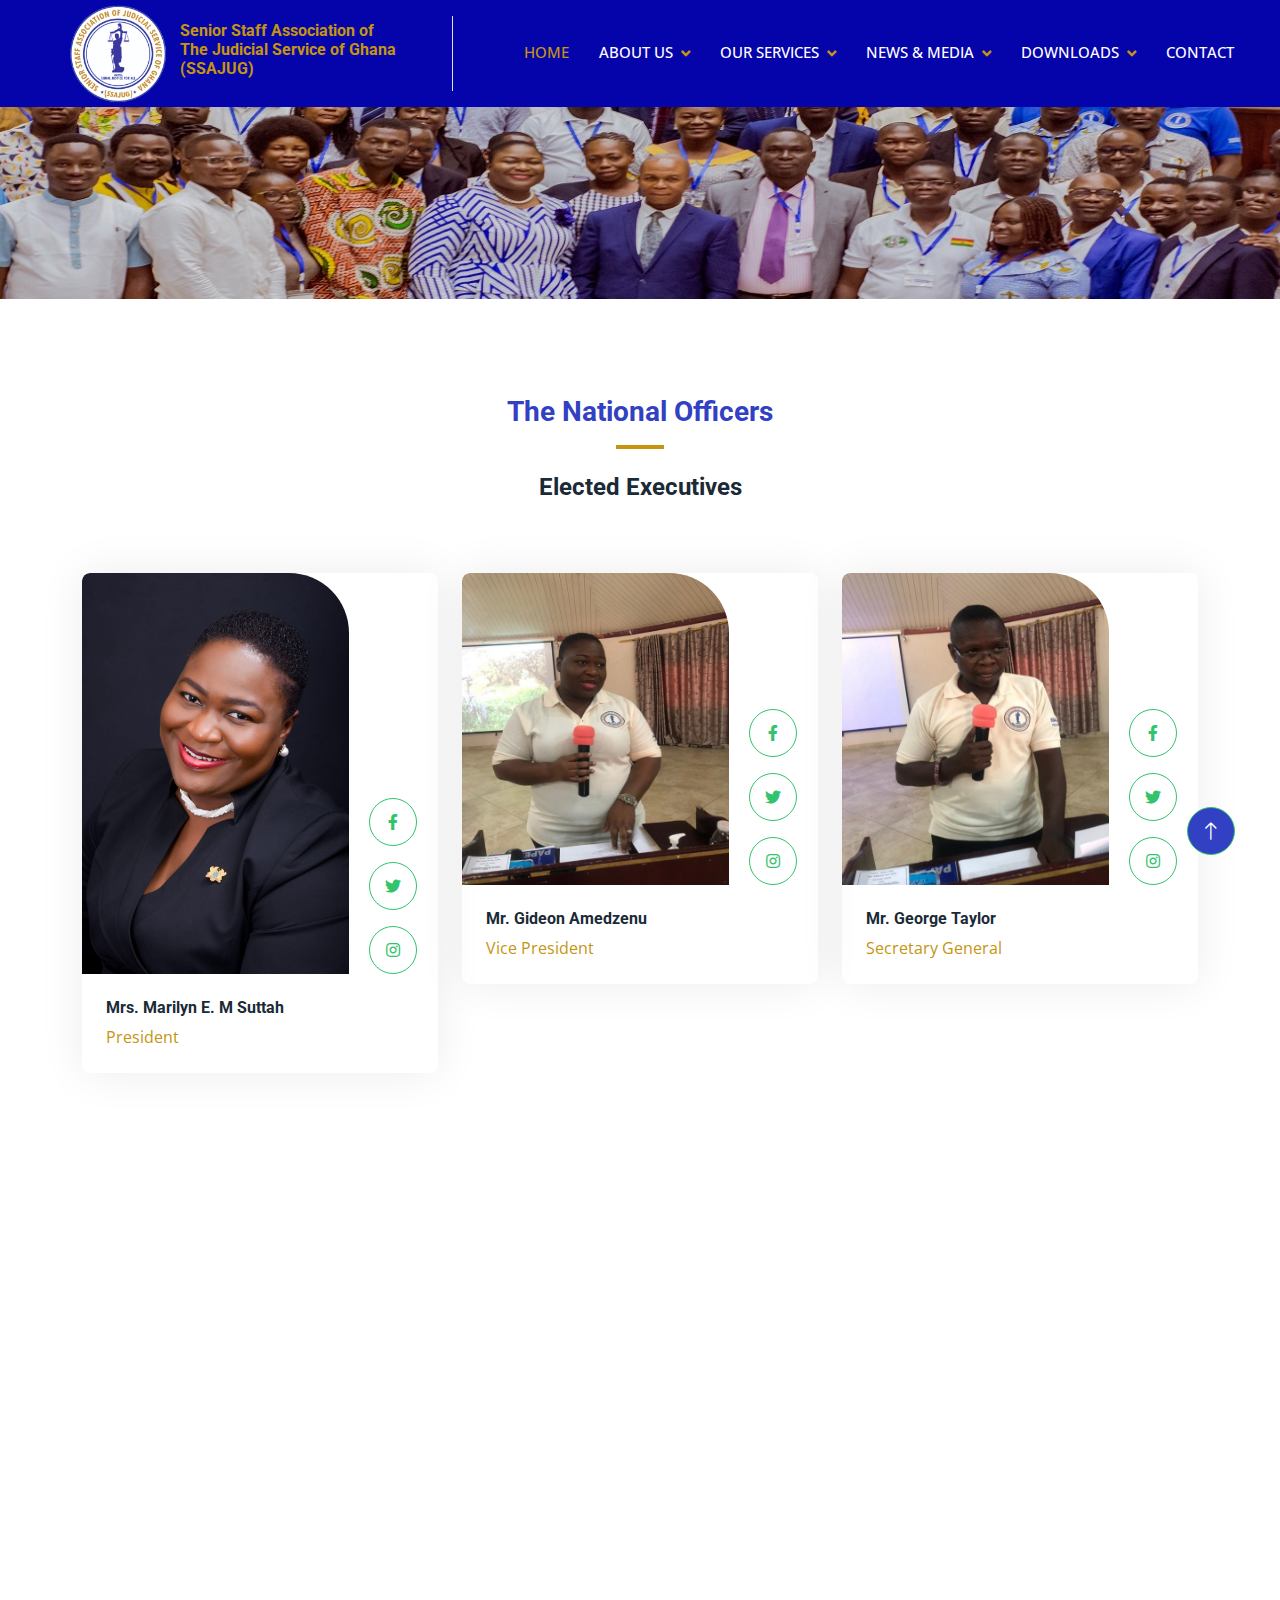
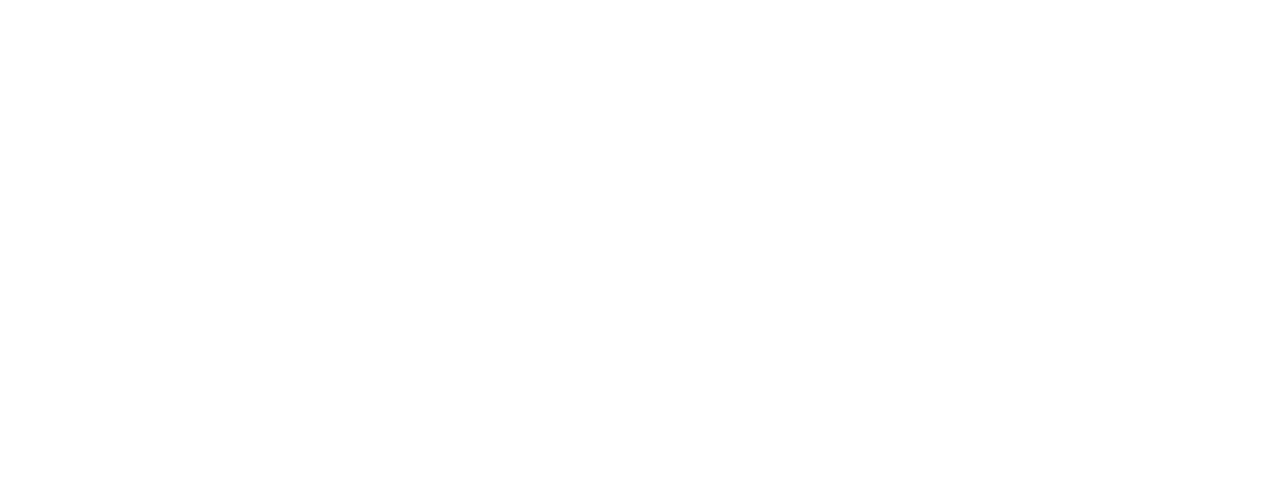
<file: national.html>
<!DOCTYPE html>
<html lang="en">

<head>
    <meta charset="utf-8">
    <title>::SSAJUG - Progress</title>
    <meta content="width=device-width, initial-scale=1.0" name="viewport">
    <meta content="" name="keywords">
    <meta content="" name="description">

    <!-- Favicon -->
    <link href="img/favicon.ico" rel="icon">

    <!-- Google Web Fonts -->
    <link rel="preconnect" href="https://fonts.googleapis.com">
    <link rel="preconnect" href="https://fonts.gstatic.com" crossorigin>
    <link href="https://fonts.googleapis.com/css2?family=Open+Sans:wght@400;500&family=Roboto:wght@500;700;900&display=swap" rel="stylesheet"> 

    <!-- Icon Font Stylesheet -->
    <link href="https://cdnjs.cloudflare.com/ajax/libs/font-awesome/5.10.0/css/all.min.css" rel="stylesheet">
    <link href="https://cdn.jsdelivr.net/npm/bootstrap-icons@1.4.1/font/bootstrap-icons.css" rel="stylesheet">

    <!-- Libraries Stylesheet -->
    <link href="lib/animate/animate.min.css" rel="stylesheet">
    <link href="lib/owlcarousel/assets/owl.carousel.min.css" rel="stylesheet">
    <link href="lib/lightbox/css/lightbox.min.css" rel="stylesheet">

    <!-- Customized Bootstrap Stylesheet -->
    <link href="css/bootstrap.min.css" rel="stylesheet">

    <!-- Template Stylesheet -->
    <link href="css/style.css" rel="stylesheet">
</head>

<body>
    <!-- Spinner Start -->
    <div id="spinner" class="show bg-white position-fixed translate-middle w-100 vh-100 top-50 start-50 d-flex align-items-center justify-content-center">
        <div class="spinner-border yellow-color" style="width: 3rem; height: 3rem;" role="status">
            <span class="sr-only">Loading...</span>
        </div>
    </div>
    <!-- Spinner End -->   

      <!-- Navbar Start -->
      <nav class="navbar navbar-expand-lg navbarbg navbar-light sticky-top p-3">
        <a href="index.html" class="navbar-brand d-flex align-items-center justify-content-start border-end px-4 px-lg-5">
            <img src="img/My project.png" width="100px" class="mx-1" >
            <h6 class=" text px-2 yellow-color"> Senior Staff Association of<br>The Judicial Service of Ghana <br> (SSAJUG)</h6>
        </a>
        <button type="button" class="navbar-toggler me-4" data-bs-toggle="collapse" data-bs-target="#navbarCollapse">
            <span class="navbar-toggler-icon"></span>
        </button>
        <div class="collapse navbar-collapse" id="navbarCollapse">
            <div class="navbar-nav ms-auto p-4 p-lg-0">
                <a href="index.html" class="nav-item nav-link active">Home</a>                
                <div class="nav-item dropdown">
                    <a href="#about" class="nav-link dropdown-toggle" data-bs-toggle="dropdown">About Us</a>
                    <div class="dropdown-menu bg-light m-0">
                        <a href="briefhistory.html" target="_blank" class="dropdown-item">History</a>
                        <a href="about.html" class="dropdown-item">Aims & Objectives</a>                                         
                        <a href="national.html" class="dropdown-item">National Executives</a>
                        <a href="team.html" class="dropdown-item"> Regional Executives </a>
                        <a href="promoters.html" class="dropdown-item"> Promoters </a>
                    </div>
                </div>

                <div class="nav-item dropdown">
                  <a href="#"class="nav-link dropdown-toggle" data-bs-toggle="dropdown"> Our Services</a>  
                   <div class="dropdown-menu bg-light m-0">
                    <a href="#services" class="dropdown-item">Investment Policy</a>
                    <a href="#services" class="dropdown-item">Health Care Policy</a>
                    <a href="#services" class="dropdown-item">SSAJUG Loan Scheme</a>                
                    
                    
                   </div>
                </div>

                <div class="nav-item dropdown">
                    <a href="#news" class="nav-link dropdown-toggle" data-bs-toggle="dropdown"> News & Media</a>
                    <div class="dropdown-menu bg-light m-0">
                        <a href="news.html" class="dropdown-item">News</a>                        
                        <a href="videos.html" class="dropdown-item">Videos</a>
                        <a href="photos.html" class="dropdown-item">Photo Gallery</a>
                        
                    </div>
                </div>

                <div class="nav-item dropdown">
                    <a href="#" class="nav-link dropdown-toggle" data-bs-toggle="dropdown"> Downloads</a>
                    <div class="dropdown-menu bg-light m-0">                       
                        <a href="doc/SSAJUG CONSTITUTION 2.pdf" target="_blank" class="dropdown-item">Our Constitution</a>
                        <a href="doc/SSAJUG History .pdf" target="_blank" class="dropdown-item">Brief History of SSAJUG</a>
                        <a href="https://forms.gle/UhFA7K4LvKZaKtN39" target="_blank" class="dropdown-item">Membership Registration Form</a>
                        <a href="doc/Codeofethics.pdf" target="_blank" class="dropdown-item">Code of Conduct - JS Staff</a> 
                        <a href="doc/SSAJUG LOAN SCHEME POLICY DOCUMENT.pdf" target="_blank" class="dropdown-item">Loan Scheme Policy</a> 
                        <a href="doc/SSAJUG  LOAN FORM.pdf" target="_blank" class="dropdown-item">Loan Application Form</a> 

                    </div>
                </div>
                                
                <a href="contact.html" class="nav-item nav-link">Contact</a>
            </div>
           <!--  <a href="" class="btn btn-primary rounded-0 py-4 px-lg-5 d-none d-lg-block">Get A Quote<i class="fa fa-arrow-right ms-3"></i></a> -->
        </div>
    </nav>
    <!-- Navbar End -->


    <!-- Page Header Start -->
    <div class="container-fluid page-header py-5 mb-5">
        <div class="container py-5">      
            
        </div>
    </div>
    <!-- Page Header End -->

  <!-- Team Start -->
  <div class="container-xxl py-5" id="natexe">
    <div class="container">
        <div class="text-center mx-auto mb-5 wow fadeInUp" data-wow-delay="0.1s" style="max-width: 600px;">
            <h3 class="blue-color mb-3 ">The National Officers </h3>

            <div class="intro-stroke"></div>

            <h4 class="mb-4 py-4"> Elected Executives </h4>
        </div>

        <!--first row start-->
            <div class="row g-4">
            <div class="col-lg-4 col-md-6  mb-3 wow fadeInUp" data-wow-delay="0.1s">
                <div class="team-item rounded overflow-hidden yellow-color">
                    <div class="d-flex">
                        <img class="img-fluid w-75" src="img/Presido.jpg" alt="">
                        <div class="team-social w-25">
                            <a class="btn btn-lg-square btn-outline-primary rounded-circle mt-3" href=""><i class="fab fa-facebook-f"></i></a>
                            <a class="btn btn-lg-square btn-outline-primary rounded-circle mt-3" href=""><i class="fab fa-twitter"></i></a>
                            <a class="btn btn-lg-square btn-outline-primary rounded-circle mt-3" href=""><i class="fab fa-instagram"></i></a>
                        </div>
                    </div>
                    <div class="p-4">
                        <h6>Mrs. Marilyn E. M Suttah</h6>
                        <span>President</span><br>                           
                    </div>
                </div>
            </div>

            <div class="col-lg-4 col-md-6  mb-3 wow fadeInUp" data-wow-delay="0.1s">
                <div class="team-item rounded overflow-hidden yellow-color">
                    <div class="d-flex">
                        <img class="img-fluid w-75" src="img/team-1.jpg" alt="">
                        <div class="team-social w-25">
                            <a class="btn btn-lg-square btn-outline-primary rounded-circle mt-3" href=""><i class="fab fa-facebook-f"></i></a>
                            <a class="btn btn-lg-square btn-outline-primary rounded-circle mt-3" href=""><i class="fab fa-twitter"></i></a>
                            <a class="btn btn-lg-square btn-outline-primary rounded-circle mt-3" href=""><i class="fab fa-instagram"></i></a>
                        </div>
                    </div>
                    <div class="p-4">
                        <h6>Mr. Gideon Amedzenu  </h6>
                        <span>Vice President</span><br>                           
                    </div>
                </div>
            </div>
            <div class="col-lg-4 col-md-6 mb-3 wow fadeInUp" data-wow-delay="0.3s">
                <div class="team-item rounded overflow-hidden yellow-color">
                    <div class="d-flex">
                        <img class="img-fluid w-75" src="img/team-2.jpg" alt="">
                        <div class="team-social w-25">
                            <a class="btn btn-lg-square btn-outline-primary rounded-circle mt-3" href=""><i class="fab fa-facebook-f"></i></a>
                            <a class="btn btn-lg-square btn-outline-primary rounded-circle mt-3" href=""><i class="fab fa-twitter"></i></a>
                            <a class="btn btn-lg-square btn-outline-primary rounded-circle mt-3" href=""><i class="fab fa-instagram"></i></a>
                        </div>
                    </div>
                    <div class="p-4">
                        <h6>Mr. George Taylor</h6>
                        <span>Secretary General</span><br>                            
                    </div>
                </div>
            </div>
            <div class="col-lg-4 col-md-6 mb-3 wow fadeInUp" data-wow-delay="0.3s">
                <div class="team-item rounded overflow-hidden yellow-color">
                    <div class="d-flex">
                        <img class="img-fluid w-75" src="img/Dep sec.jpg" alt="">
                        <div class="team-social w-25">
                            <a class="btn btn-lg-square btn-outline-primary rounded-circle mt-3" href=""><i class="fab fa-facebook-f"></i></a>
                            <a class="btn btn-lg-square btn-outline-primary rounded-circle mt-3" href=""><i class="fab fa-twitter"></i></a>
                            <a class="btn btn-lg-square btn-outline-primary rounded-circle mt-3" href=""><i class="fab fa-instagram"></i></a>
                        </div>
                    </div>
                    <div class="p-4">
                        <h6>Mr. Precious Eyram Hoezadey  </h6>
                        <span>Dep. Secretary General</span><br>                            
                    </div>
                </div>
            </div>

            <div class="col-lg-4 col-md-6 wow fadeInUp" data-wow-delay="0.1s">
                <div class="team-item rounded overflow-hidden yellow-color">
                    <div class="d-flex">
                        <img class="img-fluid w-75" src="img/team-3.jpg" alt="">
                        <div class="team-social w-25">
                            <a class="btn btn-lg-square btn-outline-primary rounded-circle mt-3" href=""><i class="fab fa-facebook-f"></i></a>
                            <a class="btn btn-lg-square btn-outline-primary rounded-circle mt-3" href=""><i class="fab fa-twitter"></i></a>
                            <a class="btn btn-lg-square btn-outline-primary rounded-circle mt-3" href=""><i class="fab fa-instagram"></i></a>
                        </div>
                    </div>
                    <div class="p-4">
                        <h6>Mr. Emmanuel Agyeman-Bannor</h6>
                        <span>National Treasurer</span><br>                           
                    </div>
                </div>
            </div>

            <div class="col-lg-4 col-md-6 wow fadeInUp" data-wow-delay="0.1s">
                <div class="team-item rounded overflow-hidden yellow-color">
                    <div class="d-flex">
                        <img class="img-fluid w-75" src="img/team-4.jpg" alt="">
                        <div class="team-social w-25">
                            <a class="btn btn-lg-square btn-outline-primary rounded-circle mt-3" href="" ><i class="fab fa-facebook-f"></i></a>
                            <a class="btn btn-lg-square btn-outline-primary rounded-circle mt-3" href="" ><i class="fab fa-twitter"></i></a>
                            <a class="btn btn-lg-square btn-outline-primary rounded-circle mt-3" href="" ><i class="fab fa-instagram"></i></a>
                        </div>
                    </div>
                    <div class="p-4">
                        <h6>Mr. Louis Nana Asiedu Kwakye</h6>
                        <span>Public Relations Officer</span><br>                           
                    </div>
                </div>
            </div>                
        </div>          
        
    </div>
</div>
<!-- Team End -->

   
                <!-- <div class="col-lg-4 col-md-6 wow fadeInUp" data-wow-delay="0.5s">
                    <div class="team-item rounded overflow-hidden">
                        <div class="d-flex">
                            <img class="img-fluid w-75" src="img/blank.png" alt="">
                            <div class="team-social w-25">
                                <a class="btn btn-lg-square btn-outline-primary rounded-circle mt-3" href=""><i class="fab fa-facebook-f"></i></a>
                                <a class="btn btn-lg-square btn-outline-primary rounded-circle mt-3" href=""><i class="fab fa-twitter"></i></a>
                                <a class="btn btn-lg-square btn-outline-primary rounded-circle mt-3" href=""><i class="fab fa-instagram"></i></a>
                            </div>
                        </div>
                        <div class="p-4">
                            <h5> </h5>
                            <span>Dupty Secretary </span>
                        </div>
                    </div>
                </div> -->
                <!-- <div class="col-lg-4 col-md-6 wow fadeInUp" data-wow-delay="0.5s">
                    <div class="team-item rounded overflow-hidden">
                        <div class="d-flex">
                            <img class="img-fluid w-75" src="img/blank.png" alt="">
                            <div class="team-social w-25">
                                <a class="btn btn-lg-square btn-outline-primary rounded-circle mt-3" href=""><i class="fab fa-facebook-f"></i></a>
                                <a class="btn btn-lg-square btn-outline-primary rounded-circle mt-3" href=""><i class="fab fa-twitter"></i></a>
                                <a class="btn btn-lg-square btn-outline-primary rounded-circle mt-3" href=""><i class="fab fa-instagram"></i></a>
                            </div>
                        </div>
                        <div class="p-4">
                            <h5>  </h5>
                            <span> Secretary </span>
                        </div>
                    </div>
                </div> -->
                
            </div>
        </div>
    </div>

     <!-- Upper West team ends   -->



    <!-- regional team end-->
        

   <!-- Footer Start -->
   <div class="container-fluid navbarbg text-body footer mt-5 pt-5 wow fadeIn" data-wow-delay="0.1s">
    <div class="container py-2">
        <div class="row g-5">
            <div class="col-lg-3 col-md-6">
                <a href="#" class="navbar-brand d-flex align-items-center justify-content-center px-lg-5">
               
                <h5 class=" px-3 yellow-color"> SSAJUG - Progress!</h5>
                </a>
                <p class=" mt-1 ptext" > The association seeks to promote the principle of equity, equality,
              probity, accountability and respect for one another to promote our
             relationship and wellbeing.</p>          
            </div>
           
            <div class="col-lg-3 col-md-6">
                <h5 class=" mb-4 yellow-color" >Quick Links</h5>
                <a class="btn btn-link" href="about.html">About Us</a>
                <a class="btn btn-link" href="contact.html">Contact Us</a>
                <a class="btn btn-link" href="index.html">Our Services</a>
                <a class="btn btn-link" href="news.html" >News & Media</a>
                <a class="btn btn-link" href="https://www.gogpayslip.com/index.php?action=login"  target="_blank">Payslip Portal</a>
                <a href="https://members.petratrust.com/" target="_blank" class="btn btn-link">Petra Trust</a>
            </div>

            <div class="col-lg-3 col-md-6">
                <h5 class=" mb-4 yellow-color"> Downloads </h5>
                <a class="btn btn-link" href="doc/SSAJUG CONSTITUTION 2.pdf" target="_blank">Our Constitution</a>
                <a class="btn btn-link" href="https://forms.gle/UhFA7K4LvKZaKtN39" target="_blank">Membership Form</a>  
                <a class="btn btn-link" href="doc/Codeofethics.pdf" target="_blank">Code of Conduct - JS Staff</a> 
                <a class="btn btn-link" href="doc/SSAJUG LOAN SCHEME POLICY DOCUMENT.pdf" target="_blank">Loan Scheme Policy</a>   
                <a class="btn btn-link" href="doc/SSAJUG  LOAN FORM.pdf" target="_blank">Loan Application Form</a>                   
                                 
               
            </div>

            <div class="col-lg-3 col-md-6">
                <h5 class=" mb-4 yellow-color" > Contact Us</h5>
                <p class="mb-2 ptext"><i class="fa fa-map-marker-alt me-3"></i>P.O. Box GP 119, Accra</p>
                <p class="mb-2 ptext"><i class="fa fa-phone-alt me-3"></i>( +233) 0302-666 671 </p>
                <p class="mb-2 ptext"><i class="fa fa-envelope me-3"></i>info@ssajug.org</p>
                <h5 class="mb-2 py-3 yellow-color"> Follow  SSAJUG</h5>
                <div class="d-flex pt-1">
                    <a class="btn btn-square btn-outline-light btn-social" href=""><i class="fab fa-twitter"></i></a>
                    <a class="btn btn-square btn-outline-light btn-social" href="https://www.facebook.com/profile.php?id=100095067858514&mibextid=LQQJ4d"><i class="fab fa-facebook-f"></i></a>
                    <a class="btn btn-square btn-outline-light btn-social" href=""><i class="fab fa-youtube"></i></a>
                    <a class="btn btn-square btn-outline-light btn-social" href=""><i class="fab fa-linkedin-in"></i></a>
                </div>
            </div>
           
            
        </div>
    </div>
    <div class="container">
        <div class="copyright">
            <div class="row">
                <!-- <div class=" mb-3 mb-md-0"> -->
                    <div class="col-md-6 text-center text-md-start mb-3 mb-md-0">
                    Copyright &copy 2022 | <a href="#"><span class="yellow-color"> SSAJUG - Progress </span></a> | Email: info@ssajug.org
                </div>
                <div class="col-md-6 text-center text-md-end">
                    <!--/*** This template is free as long as you keep the footer author’s credit link/attribution link/backlink. If you'd like to use the template without the footer author’s credit link/attribution link/backlink, you can purchase the Credit Removal License from "https://htmlcodex.com/credit-removal". Thank you for your support. ***/-->
                    Designed By <a href="https://htmlcodex.com" target="_blank">HTML Codex</a>
                </div>
            </div>
        </div>
    </div>
</div>
<!-- Footer End -->


    <!-- Back to Top -->
    <a href="#" class="btn btn-lg btn-primary btn-lg-square rounded-circle back-to-top"><i class="bi bi-arrow-up"></i></a>


    <!-- JavaScript Libraries -->
    <script src="https://code.jquery.com/jquery-3.4.1.min.js"></script>
    <script src="https://cdn.jsdelivr.net/npm/bootstrap@5.0.0/dist/js/bootstrap.bundle.min.js"></script>
    <script src="lib/wow/wow.min.js"></script>
    <script src="lib/easing/easing.min.js"></script>
    <script src="lib/waypoints/waypoints.min.js"></script>
    <script src="lib/counterup/counterup.min.js"></script>
    <script src="lib/owlcarousel/owl.carousel.min.js"></script>
    <script src="lib/isotope/isotope.pkgd.min.js"></script>
    <script src="lib/lightbox/js/lightbox.min.js"></script>

    <!-- Template Javascript -->
    <script src="js/main.js"></script>
</body>

</html>
</file>
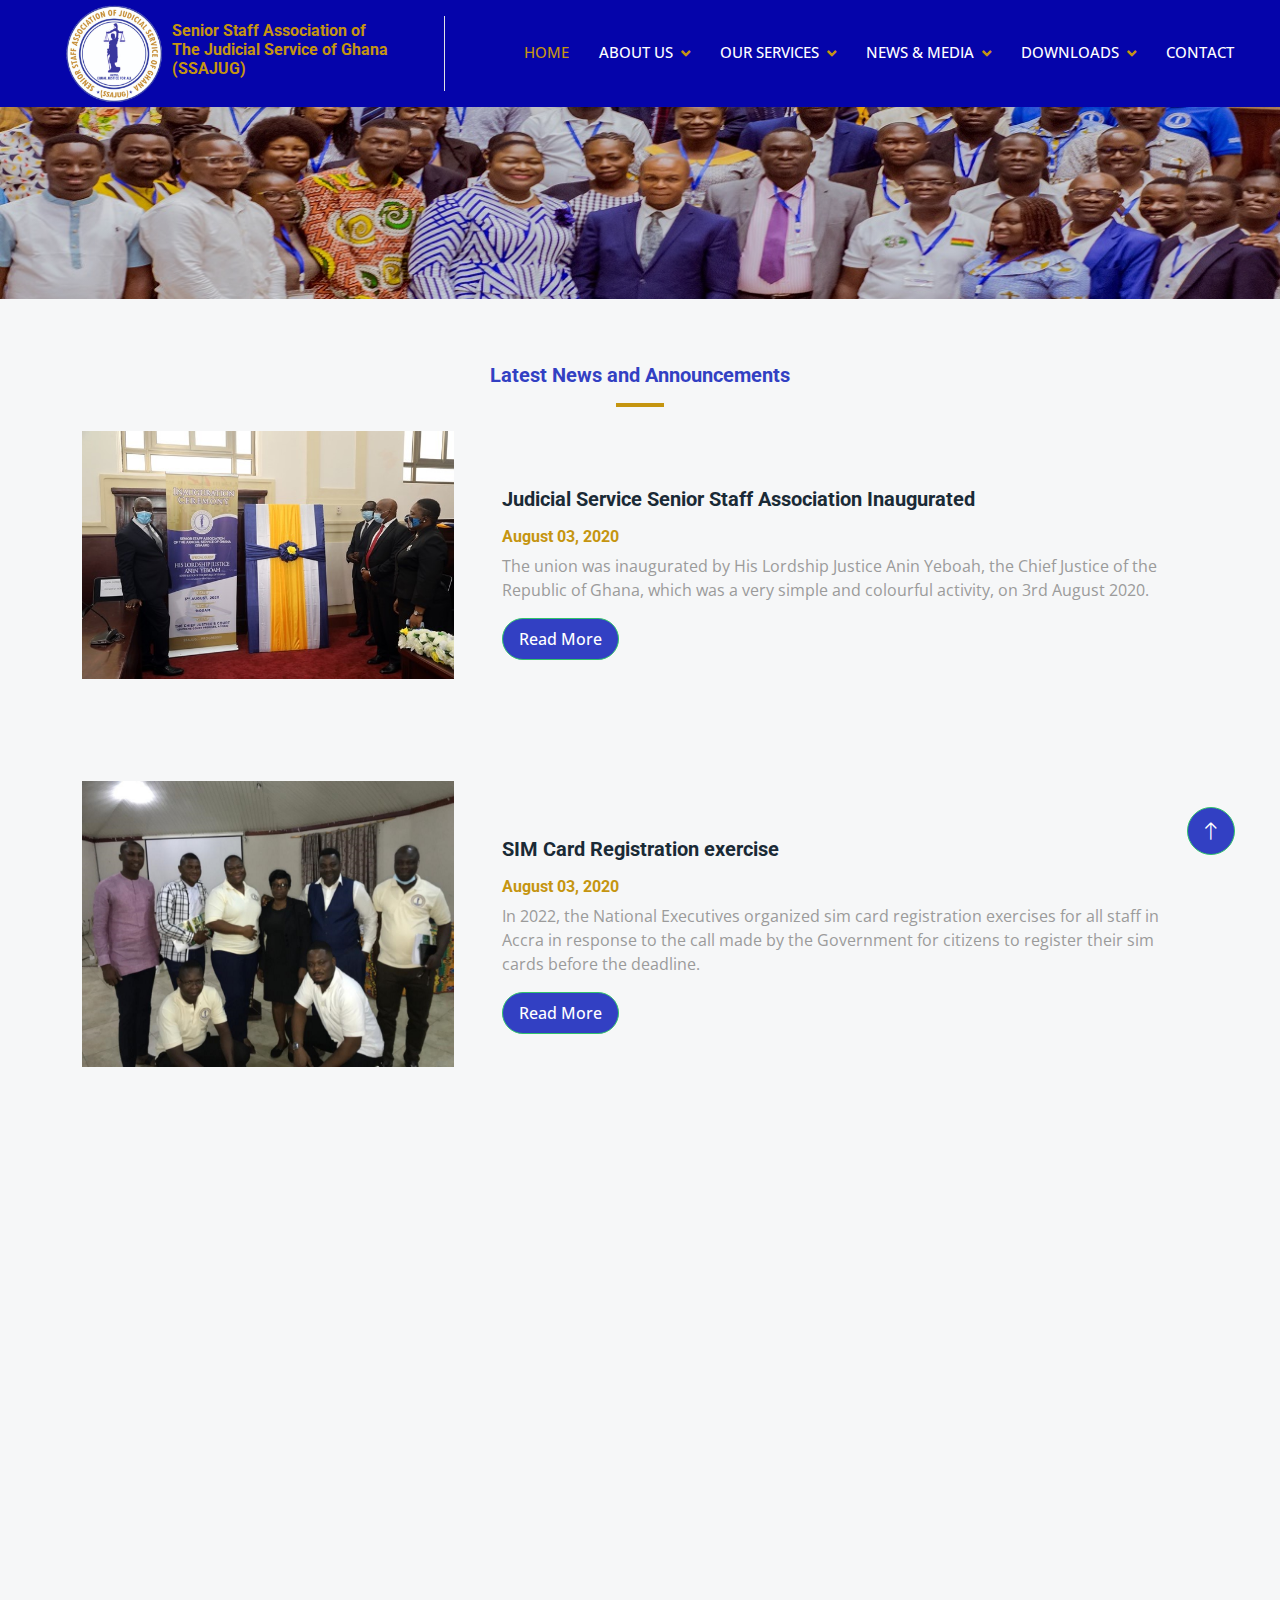
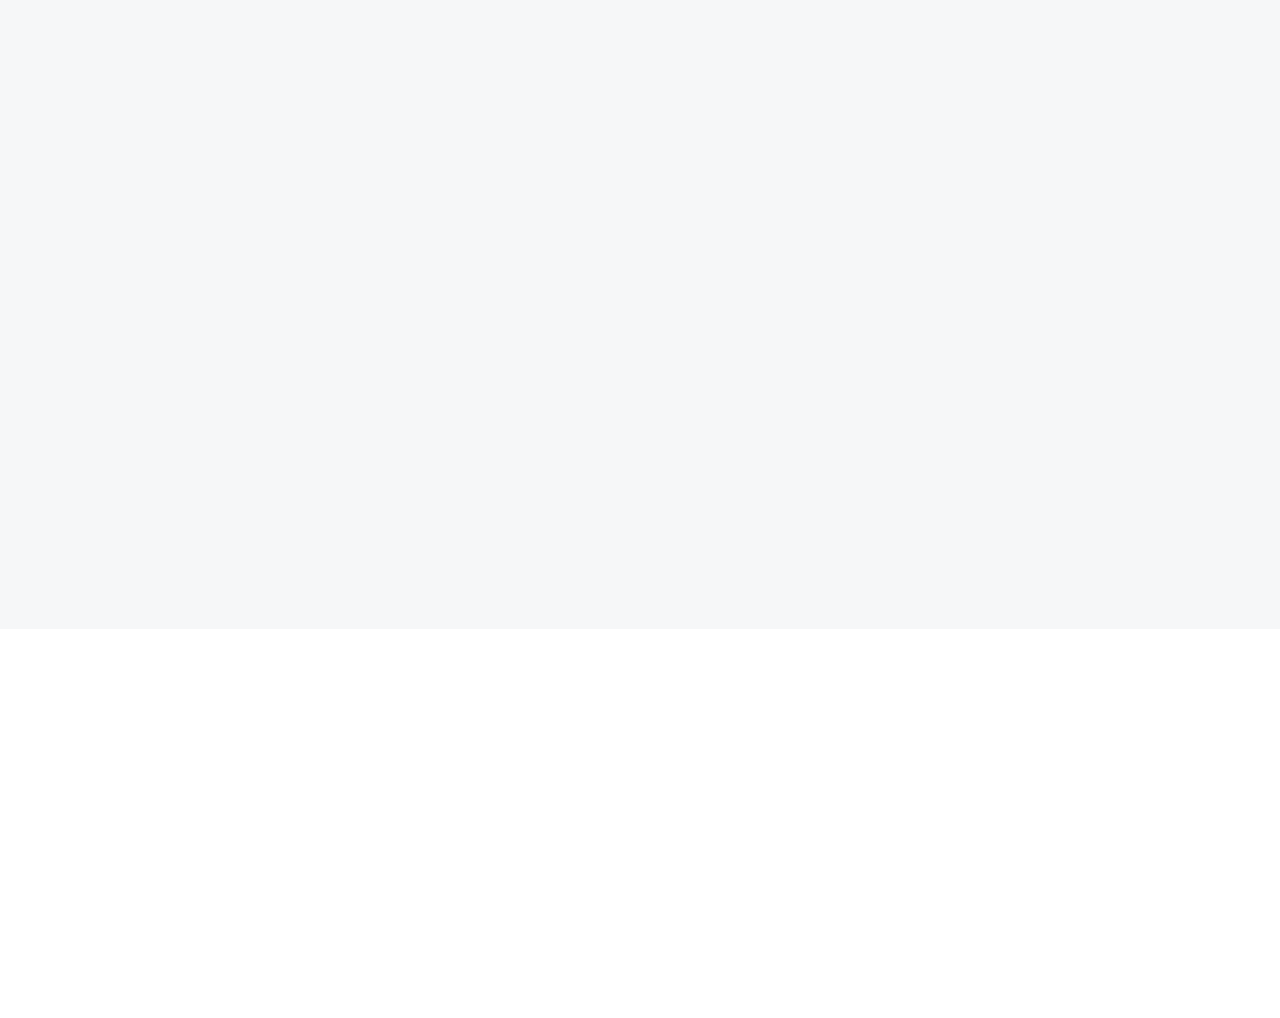
<file: news.html>
<!DOCTYPE html>
<html lang="en">

<head>
    <meta charset="utf-8">
    <title>::SSAJUG - Progress</title>
    <meta content="width=device-width, initial-scale=1.0" name="viewport">
    <meta content="" name="keywords">
    <meta content="" name="description">

    <!-- Favicon -->
    <link href="img/favicon.ico" rel="icon">

    <!-- Google Web Fonts -->
    <link rel="preconnect" href="https://fonts.googleapis.com">
    <link rel="preconnect" href="https://fonts.gstatic.com" crossorigin>
    <link href="https://fonts.googleapis.com/css2?family=Open+Sans:wght@400;500&family=Roboto:wght@500;700;900&display=swap" rel="stylesheet"> 

    <!-- Icon Font Stylesheet -->
    <link href="https://cdnjs.cloudflare.com/ajax/libs/font-awesome/5.10.0/css/all.min.css" rel="stylesheet">
    <link href="https://cdn.jsdelivr.net/npm/bootstrap-icons@1.4.1/font/bootstrap-icons.css" rel="stylesheet">

    <!-- Libraries Stylesheet -->
    <link href="lib/animate/animate.min.css" rel="stylesheet">
    <link href="lib/owlcarousel/assets/owl.carousel.min.css" rel="stylesheet">
    <link href="lib/lightbox/css/lightbox.min.css" rel="stylesheet">

    <!-- Customized Bootstrap Stylesheet -->
    <link href="css/bootstrap.min.css" rel="stylesheet">

    <!-- Template Stylesheet -->
    <link href="css/style.css" rel="stylesheet">
</head>

<body>
    <!-- Spinner Start -->
    <div id="spinner" class="show navbarbg position-fixed translate-middle w-100 vh-100 top-50 start-50 d-flex align-items-center justify-content-center">
        <div class="spinner-border yellow-color" style="width: 3rem; height: 3rem;" role="status">
            <span class="sr-only">Loading...</span>
        </div>
    </div>
    <!-- Spinner End -->   


    <!-- Navbar Start -->
    <nav class="navbar navbar-expand-lg navbarbg navbar-light sticky-top p-3">
        <a href="index.html" class="navbar-brand d-flex align-items-center justify-content-start border-end px-4 px-lg-5">
            <img src="img/My project.png" width="100px" >
            <h6  class="yellow-color text px-2">Senior Staff Association of<br>The Judicial Service of Ghana <br> (SSAJUG)</h6>
        </a>
        <button type="button" class="navbar-toggler me-4" data-bs-toggle="collapse" data-bs-target="#navbarCollapse">
            <span class="navbar-toggler-icon"></span>
        </button>
        <div class="collapse navbar-collapse" id="navbarCollapse">
            <div class="navbar-nav ms-auto p-4 p-lg-0">
                <a href="index.html" class="nav-item nav-link active">Home</a>                
                <div class="nav-item dropdown">
                    <a href="#about" class="nav-link dropdown-toggle" data-bs-toggle="dropdown">About Us</a>
                    <div class="dropdown-menu bg-light m-0">
                        <a href="briefhistory.html" target="_blank" class="dropdown-item">History</a>
                        <a href="about.html" class="dropdown-item">Aims & Objectives</a>                                            
                        <a href="national.html" class="dropdown-item">National Executives</a>
                        <a href="team.html" class="dropdown-item"> Regional Executives </a>
                        <a href="promoters.html" class="dropdown-item"> Promoters </a>
                    </div>
                </div>

                <div class="nav-item dropdown">
                  <a href="#"class="nav-link dropdown-toggle" data-bs-toggle="dropdown"> Our Services</a>  
                   <div class="dropdown-menu bg-light m-0">
                    <a href="#services" class="dropdown-item">Investment Policy</a>
                    <a href="#services" class="dropdown-item">Health Care Policy</a>
                    <a href="#services" class="dropdown-item">SSAJUG Loan Scheme</a>                
                    
                    
                   </div>
                </div>

                <div class="nav-item dropdown">
                    <a href="#news" class="nav-link dropdown-toggle" data-bs-toggle="dropdown"> News & Media</a>
                    <div class="dropdown-menu bg-light m-0">
                        <a href="news.html" class="dropdown-item">News</a>                       
                        <a href="videos.html" class="dropdown-item">Videos</a>
                        <a href="photos.html" class="dropdown-item">Photo Gallery</a>
                        
                    </div>
                </div>

                <div class="nav-item dropdown">
                    <a href="#" class="nav-link dropdown-toggle" data-bs-toggle="dropdown"> Downloads</a>
                    <div class="dropdown-menu bg-light m-0">                       
                        <a href="doc/SSAJUG CONSTITUTION 2.pdf" target="_blank" class="dropdown-item">Our Constitution</a>
                        <a href="doc/SSAJUG History .pdf" target="_blank" class="dropdown-item">Brief History of SSAJUG</a>
                        <a href="https://forms.gle/UhFA7K4LvKZaKtN39" target="_blank" class="dropdown-item">Membership Registration Form</a>
                        <a href="doc/Codeofethics.pdf" target="_blank" class="dropdown-item">Code of Conduct - JS Staff</a> 
                        <a href="doc/SSAJUG LOAN SCHEME POLICY DOCUMENT.pdf" target="_blank" class="dropdown-item">Loan Scheme Policy</a> 
                        <a href="doc/SSAJUG  LOAN FORM.pdf" target="_blank" class="dropdown-item">Loan Application Form</a> 

                    </div>
                </div>
                                
                <a href="contact.html" class="nav-item nav-link">Contact</a>
            </div>
           <!--  <a href="" class="btn btn-primary rounded-0 py-4 px-lg-5 d-none d-lg-block">Get A Quote<i class="fa fa-arrow-right ms-3"></i></a> -->
        </div>
    </nav>
    <!-- Navbar End -->


    <!-- Page Header Start -->
    <div class="container-fluid page-header py-5">
        <div class="container py-5">          
        </div>
    </div>
    <!-- Page Header End -->

   
    
    <!---New in videos-->
    <div class="container-fluid-xxl py-5 bg-light" id="news">
        <div class="container">
            <div class="text-center mx-auto py-3 mb-2 wow fadeInUp" data-wow-delay="0.1s" style="max-width: 600px;">
                <!-- <h3 class="blue-color " >News & Media</h3> -->
                <h5 class="mb-3 blue-color">Latest News and Announcements </h5>
                <div class="intro-stroke"></div>
            </div>

            <div class="row g-0 mx-lg-0 newMarg"> 
                <div class="col-lg-4 ps-lg-0 wow fadeIn" data-wow-delay="0.1s" style="min-height: 400px;">
                    <div class="position-relative h-100">
                        <img class="position img-fluid w-100 h-60" src="img/susag2.jpg" style="object-fit: cover;" alt="">
                    </div>
                </div>              
                <div class="col-lg-8 about-text py-2 wow fadeIn" data-wow-delay="0.5s" id="history">
                    <div class="p-lg-5 pe-lg-0">                        
                        <h5 class="mb-3"> Judicial Service Senior Staff Association Inaugurated </h5>
                        <h6 class="yellow-color" >August 03, 2020 </h6>
                        <p>The union was inaugurated by His Lordship Justice Anin Yeboah, the Chief Justice of the 
                            Republic of Ghana, which was a very simple and colourful activity, on 3rd August 2020.   </p>                  
                            
                            <a href="news_inaugration.html" class="btn btn-primary rounded-pill py-2 px-3 mb-5 animated slideInLeft news-read">Read More</a>                     
                    </div>
                </div>
            </div><!--news one-->

            <div class="row g-0 mx-lg-0 newMarg"> 
                <div class="col-lg-4 ps-lg-0 wow fadeIn" data-wow-delay="0.1s" style="min-height: 400px;">
                    <div class="position-relative h-100">
                        <img class="position img-fluid w-100 h-60" src="img/about.jpg" style="object-fit: cover;" alt="">
                    </div>
                </div>
                <div class="col-lg-8 about-text py-2 wow fadeIn" data-wow-delay="0.5s" id="history">
                    <div class="p-lg-5 pe-lg-0">
                         <h5 class="mb-3"> SIM Card Registration exercise</h5>
                         <h6 class="yellow-color" >August 03, 2020 </h6>
                        <p>In 2022, the National Executives organized sim card registration exercises for all staff in Accra in response to the call made by the Government for citizens to register 
                            their sim cards before the deadline.   </p>               
                            
                            <a href="news_inaugration.html" class="btn btn-primary rounded-pill py-2 px-3 mb-5 animated slideInLeft news-read">Read More</a>
                     
                    </div>
                </div>
            </div> <!--news two added same info-->
 

            <div class="row g-0 mx-lg-0 newMarg"> 
                <div class="col-lg-4 ps-lg-0 wow fadeIn" data-wow-delay="0.1s" style="min-height: 400px;">
                    <div class="position-relative h-100">
                        <img class="position img-fluid w-100 h-60" src="img/about.jpg" style="object-fit: cover;" alt="">
                    </div>
                </div>
                <div class="col-lg-8 about-text py-2 wow fadeIn" data-wow-delay="0.5s" id="history">
                    <div class="p-lg-5 pe-lg-0">
                        <h5 class="mb-3"> First Quadriennial Congress</h5>
                        <h6 class="yellow-color" >October 04, 2022 </h6>
                         <p>Currently, the union is preparing to hold its first Regional and National Delegates Congress at Kumasi, in the Ashanti region. 
                        The event has been scheduled to take place in the first week of October 2022.  </p>                  
                        
                        <a href="news_inaugration.html" class="btn btn-primary rounded-pill py-2 px-3 mb-5 animated slideInLeft news-read">Read More</a>
                    </div>
               </div>
            </div> <!--new three  added same info-->

            <div class="row g-0 mx-lg-0 newMarg"> 
                <div class="col-lg-4 ps-lg-0 wow fadeIn" data-wow-delay="0.1s" style="min-height: 400px;">
                    <div class="position-relative h-100">
                        <img class="position img-fluid w-100 h-60" src="img/about.jpg" style="object-fit: cover;" alt="">
                    </div>
                </div>
                <div class="col-lg-8 about-text py-2 wow fadeIn" data-wow-delay="0.5s" id="history">
                    <div class="p-lg-5 pe-lg-0">
                        <h5 class="mb-3"> First Quadriennial Congress</h5>
                        <h6 class="yellow-color" >October 04, 2022 </h6>
                         <p>Currently, the union is preparing to hold its first Regional and National Delegates Congress at Kumasi, in the Ashanti region. 
                        The event has been scheduled to take place in the first week of October 2022.  </p>                  
                        
                        <a href="news_inaugration.html" class="btn btn-primary rounded-pill py-2 px-3 mb-5 animated slideInLeft news-read">Read More</a>
                    </div>
               </div>
            </div><!--new four  added same info-->

            <div class="row g-0 mx-lg-0 newMarg"> 
                <div class="col-lg-4 ps-lg-0 wow fadeIn" data-wow-delay="0.1s" style="min-height: 400px;">
                    <div class="position-relative h-100">
                        <img class="position img-fluid w-100 h-60" src="img/about.jpg" style="object-fit: cover;" alt="">
                    </div>
                </div>
                <div class="col-lg-8 about-text py-2 wow fadeIn" data-wow-delay="0.5s" id="history">
                    <div class="p-lg-5 pe-lg-0">
                        <h5 class="mb-3"> First Quadriennial Congress</h5>
                        <h6 class="yellow-color" >October 04, 2022 </h6>
                         <p>Currently, the union is preparing to hold its first Regional and National Delegates Congress at Kumasi, in the Ashanti region. 
                        The event has been scheduled to take place in the first week of October 2022.  </p>                  
                        
                        <a href="news_inaugration.html" class="btn btn-primary rounded-pill py-2 px-3 mb-5 animated slideInLeft news-read">Read More</a>
                    </div>
               </div>
            </div><!--end of five  added same info-->

            <!-- <div class="row g-0 mx-lg-0 newMarg"> 
                <div class="col-lg-4 ps-lg-0 wow fadeIn" data-wow-delay="0.1s" style="min-height: 400px;">
                    <div class="position-relative h-100">
                        <img class="position img-fluid w-100 h-90" src="img/inaug_knust.jpg" style="object-fit: cover;" alt="">
                    </div>
                </div>
                <div class="col-lg-8 about-text py-2 wow fadeIn" data-wow-delay="0.5s" id="history">
                    <div class="p-lg-5 pe-lg-0">
                        <h5 class="mb-3"> We are determined to build trustworthy and robust institutions – Chief Justice assures</h5>
                        <h6 class="yellow-color"> October 04, 2022 </h6>
                         <p>Chief Justice, Kwasi Anin-Yeboah, is assuring the Ghanaian citizenry of his commitment to uphold the integrity of the judiciary.
                            He says his administration is devoted to delivering quality justice services to Ghanaians. </p>                  
                        
                        <a href="news_conference.html" class="btn btn-primary rounded-pill py-2 px-3 mb-5 animated slideInLeft news-read">Read More</a>
                    </div>
               </div>
            </div> -->
            <!--end of six -->
            
            <!-- must include page numbers at the bottom for previous and next-->
        </div>
    </div>
    <!-- New in Details End -->


       
        

   <!-- Footer Start -->
   <div class="container-fluid navbarbg text-body footer pt-5 wow fadeIn" data-wow-delay="0.1s">
    <div class="container py-2">
        <div class="row g-5">
            <div class="col-lg-3 col-md-6">
                <a href="#" class="navbar-brand d-flex align-items-center justify-content-center px-lg-5">
               
                <h5 class=" px-3 yellow-color"> SSAJUG - Progress!</h5>
                </a>
                <p class=" mt-1 ptext" > The association seeks to promote the principle of equity, equality,
              probity, accountability and respect for one another to promote our
             relationship and wellbeing.</p>          
            </div>
           
            <div class="col-lg-3 col-md-6">
                <h5 class=" mb-4 yellow-color" >Quick Links</h5>
                <a class="btn btn-link" href="about.html">About Us</a>
                <a class="btn btn-link" href="contact.html">Contact Us</a>
                <a class="btn btn-link" href="index.html">Our Services</a>
                <a class="btn btn-link" href="news.html" >News & Media</a>
                <a class="btn btn-link" href="https://www.gogpayslip.com/index.php?action=login"  target="_blank">Payslip Portal</a>
                <a href="https://members.petratrust.com/" target="_blank" class="btn btn-link">Petra Trust</a>
            </div>

            <div class="col-lg-3 col-md-6">
                <h5 class=" mb-4 yellow-color"> Downloads </h5>
                <a class="btn btn-link" href="doc/SSAJUG CONSTITUTION 2.pdf" target="_blank">Our Constitution</a>
                <a class="btn btn-link" href="https://forms.gle/UhFA7K4LvKZaKtN39" target="_blank">Membership Form</a>  
                <a class="btn btn-link" href="doc/Codeofethics.pdf" target="_blank">Code of Conduct - JS Staff</a>  
                <a class="btn btn-link" href="doc/SSAJUG LOAN SCHEME POLICY DOCUMENT.pdf" target="_blank">Loan Scheme Policy</a>   
                <a class="btn btn-link" href="doc/SSAJUG  LOAN FORM.pdf" target="_blank">Loan Application Form</a>                   
                                
               
            </div>

            <div class="col-lg-3 col-md-6">
                <h5 class=" mb-4 yellow-color" > Contact Us</h5>
                <p class="mb-2 ptext"><i class="fa fa-map-marker-alt me-3"></i>P.O. Box GP 119, Accra</p>
                <p class="mb-2 ptext"><i class="fa fa-phone-alt me-3"></i>( +233) 0302-666 671 </p>
                <p class="mb-2 ptext"><i class="fa fa-envelope me-3"></i>info@ssajug.org</p>
                <h5 class="mb-2 py-3 yellow-color"> Follow  SSAJUG</h5>
                <div class="d-flex pt-1">
                    <a class="btn btn-square btn-outline-light btn-social" href=""><i class="fab fa-twitter"></i></a>
                    <a class="btn btn-square btn-outline-light btn-social" href="https://www.facebook.com/profile.php?id=100095067858514&mibextid=LQQJ4d"><i class="fab fa-facebook-f"></i></a>
                    <a class="btn btn-square btn-outline-light btn-social" href=""><i class="fab fa-youtube"></i></a>
                    <a class="btn btn-square btn-outline-light btn-social" href=""><i class="fab fa-linkedin-in"></i></a>
                </div>
            </div>              
            
        </div>
    </div>
    <div class="container">
        <div class="copyright">
            <div class="row">
                <!-- <div class=" mb-3 mb-md-0"> -->
                    <div class="col-md-6 text-center text-md-start mb-3 mb-md-0">
                    Copyright &copy 2022 | <a href="#"><span class="yellow-color"> SSAJUG - Progress </span></a> | Email: info@ssajug.org
                </div>
                <div class="col-md-6 text-center text-md-end">
                    <!--/*** This template is free as long as you keep the footer author’s credit link/attribution link/backlink. If you'd like to use the template without the footer author’s credit link/attribution link/backlink, you can purchase the Credit Removal License from "https://htmlcodex.com/credit-removal". Thank you for your support. ***/-->
                    Designed By <a href="https://htmlcodex.com" target="_blank">HTML Codex</a>
                </div>
            </div>
        </div>
    </div>
</div>
<!-- Footer End -->


<!-- Back to Top -->
<a href="#" class="btn btn-lg btn-primary btn-lg-square rounded-circle back-to-top"><i class="bi bi-arrow-up"></i></a>


    <!-- JavaScript Libraries -->
    <script src="https://code.jquery.com/jquery-3.4.1.min.js"></script>
    <script src="https://cdn.jsdelivr.net/npm/bootstrap@5.0.0/dist/js/bootstrap.bundle.min.js"></script>
    <script src="lib/wow/wow.min.js"></script>
    <script src="lib/easing/easing.min.js"></script>
    <script src="lib/waypoints/waypoints.min.js"></script>
    <script src="lib/counterup/counterup.min.js"></script>
    <script src="lib/owlcarousel/owl.carousel.min.js"></script>
    <script src="lib/isotope/isotope.pkgd.min.js"></script>
    <script src="lib/lightbox/js/lightbox.min.js"></script>

    <!-- Template Javascript -->
    <script src="js/main.js"></script>
</body>

</html>
</file>
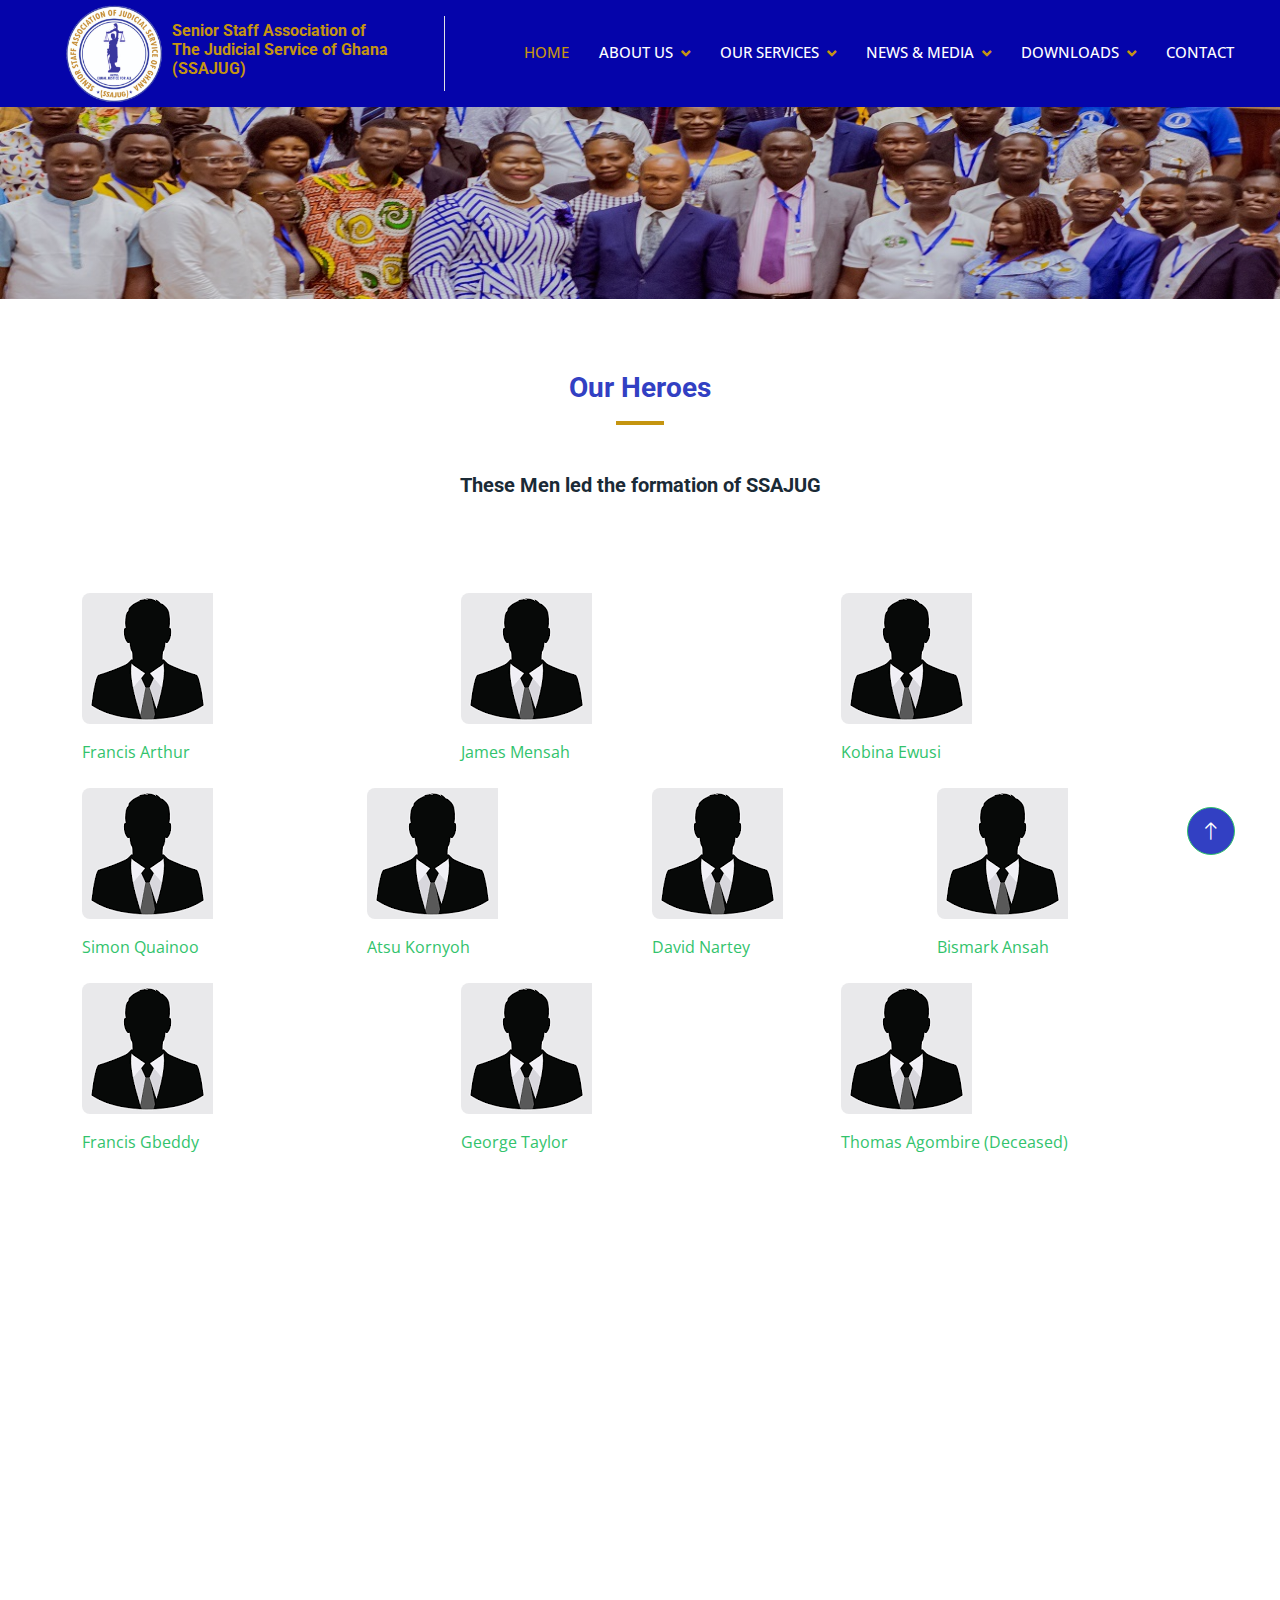
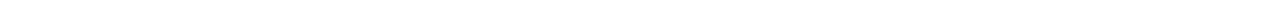
<file: promoters.html>
<!DOCTYPE html>
<html lang="en">

<head>
    <meta charset="utf-8">
    <title>::SSAJUG - Progress</title>
    <meta content="width=device-width, initial-scale=1.0" name="viewport">
    <meta content="" name="keywords">
    <meta content="" name="description">

    <!-- Favicon -->
    <link href="img/favicon.ico" rel="icon">

    <!-- Google Web Fonts -->
    <link rel="preconnect" href="https://fonts.googleapis.com">
    <link rel="preconnect" href="https://fonts.gstatic.com" crossorigin>
    <link href="https://fonts.googleapis.com/css2?family=Open+Sans:wght@400;500&family=Roboto:wght@500;700;900&display=swap" rel="stylesheet"> 

    <!-- Icon Font Stylesheet -->
    <link href="https://cdnjs.cloudflare.com/ajax/libs/font-awesome/5.10.0/css/all.min.css" rel="stylesheet">
    <link href="https://cdn.jsdelivr.net/npm/bootstrap-icons@1.4.1/font/bootstrap-icons.css" rel="stylesheet">

    <!-- Libraries Stylesheet -->
    <link href="lib/animate/animate.min.css" rel="stylesheet">
    <link href="lib/owlcarousel/assets/owl.carousel.min.css" rel="stylesheet">
    <link href="lib/lightbox/css/lightbox.min.css" rel="stylesheet">

    <!-- Customized Bootstrap Stylesheet -->
    <link href="css/bootstrap.min.css" rel="stylesheet">

    <!-- Template Stylesheet -->
    <link href="css/style.css" rel="stylesheet">
</head>

<body>
    <!-- Spinner Start -->
    <div id="spinner" class="show bg-white position-fixed translate-middle w-100 vh-100 top-50 start-50 d-flex align-items-center justify-content-center">
        <div class="spinner-border yellow-color" style="width: 3rem; height: 3rem;" role="status">
            <span class="sr-only">Loading...</span>
        </div>
    </div>
    <!-- Spinner End -->   


    <!-- Navbar Start -->
    <nav class="navbar navbar-expand-lg navbarbg navbar-light sticky-top p-3 ">
        <div>
        <a href="index.html" class="navbar-brand d-flex align-items-center justify-content-start border-end px-4 px-lg-5">
            <img src="img/My project.png" width="100px" >
            <h6  class="yellow-color text px-2">Senior Staff Association of<br>The Judicial Service of Ghana <br> (SSAJUG)</h6>
        </a></div>
        <button type="button" class="navbar-toggler me-4" data-bs-toggle="collapse" data-bs-target="#navbarCollapse">
            <span class="navbar-toggler-icon"></span>
        </button>
        <div class="collapse navbar-collapse" id="navbarCollapse">
            <div class="navbar-nav ms-auto p-4 p-lg-0">
                <a href="index.html" class="nav-item nav-link active">Home</a>                
                <div class="nav-item dropdown">
                    <a href="#about" class="nav-link dropdown-toggle" data-bs-toggle="dropdown">About Us</a>
                    <div class="dropdown-menu bg-light m-0">
                        <a href="briefhistory.html" target="_blank" class="dropdown-item">History</a>
                        <a href="about.html" class="dropdown-item">Aims & Objectives</a>
                      
                        <a href="national.html" class="dropdown-item">National Executives</a>
                        <a href="team.html" class="dropdown-item"> Regional Executives </a>
                        <a href="promoters.html" class="dropdown-item"> Promoters </a>
                    </div>
                </div>

                <div class="nav-item dropdown">
                  <a href="#"class="nav-link dropdown-toggle" data-bs-toggle="dropdown"> Our Services</a>  
                   <div class="dropdown-menu bg-light m-0">
                    <a href="https://members.petratrust.com/" target="_blank" class="dropdown-item">Investment Policy</a>
                    <a href="#services" class="dropdown-item">Health Care Policy</a>
                    <a href="#services" class="dropdown-item">SSAJUG Loan Scheme</a>                
                    
                    
                   </div>
                </div>

                <div class="nav-item dropdown">
                    <a href="#news" class="nav-link dropdown-toggle" data-bs-toggle="dropdown"> News & Media</a>
                    <div class="dropdown-menu bg-light m-0">
                        <a href="news.html" class="dropdown-item">News</a>                       
                        <a href="videos.html" class="dropdown-item">Videos</a>
                        <a href="photos.html" class="dropdown-item">Photo Gallery</a>
                        
                    </div>
                </div>

                <div class="nav-item dropdown">
                    <a href="#" class="nav-link dropdown-toggle" data-bs-toggle="dropdown"> Downloads</a>
                    <div class="dropdown-menu bg-light m-0">                       
                        <a href="doc/SSAJUG CONSTITUTION 2.pdf" target="_blank" class="dropdown-item">Our Constitution</a>
                        <a href="doc/SSAJUG History .pdf" target="_blank" class="dropdown-item">Brief History of SSAJUG</a>
                        <a href="https://forms.gle/UhFA7K4LvKZaKtN39" target="_blank" class="dropdown-item">Membership Registration Form</a>
                        <a href="doc/Codeofethics.pdf" target="_blank" class="dropdown-item">Code of Conduct - JS Staff</a> 
                        <a href="doc/SSAJUG LOAN SCHEME POLICY DOCUMENT.pdf" target="_blank" class="dropdown-item">Loan Scheme Policy</a> 
                        <a href="doc/SSAJUG  LOAN FORM.pdf" target="_blank" class="dropdown-item">Loan Application Form</a> 

                    </div>
                </div>
                                
                <a href="contact.html" class="nav-item nav-link">Contact</a>
            </div>
           <!--  <a href="" class="btn btn-primary rounded-0 py-4 px-lg-5 d-none d-lg-block">Get A Quote<i class="fa fa-arrow-right ms-3"></i></a> -->
        </div>
    </nav>
    <!-- Navbar End -->


    <!-- Page Header Start -->
    <div class="container-fluid page-header py-5 mb-5">
        <div class="container py-5">            
        </div>
    </div>
    <!-- Page Header End -->


    <!-- Feature Start -->
    <!-- Portfolio-->
   <!-- Projects Start -->
   <div class="container-xxl py-4 mb-5">
    <div class="container">
        <div class="text-center mx-auto mb-5 wow fadeInUp" data-wow-delay="0.1s" style="max-width: 600px;">
            <h3 class=" blue-color mb-3" >Our Heroes</h3>

            <div class="intro-stroke"></div>

                        <h5 class="mb-4 py-5">These Men led the formation of SSAJUG </h5>
        </div>
       
        <div class="row g-4 portfolio-container wow fadeInUp" data-wow-delay="0.5s">
            <div class="col-lg-4 col-md-6 portfolio-item first">
                <div class="rounded overflow-hidden">
                    <img class="img-fluid" src="img/blank.png" alt="">                   
                </div>
                <div class="pt-3">
                    <p class="text-primary mb-0">Francis Arthur </p>                    
                </div>
            </div> <!--first pic-->
            <div class="col-lg-4 col-md-6 portfolio-item first">
                <div class="rounded overflow-hidden">
                    <img class="img-fluid" src="img/blank.png" alt="">                   
                </div>
                <div class="pt-3">
                    <p class="text-primary mb-0"> James Mensah </p>                    
                </div>
            </div> <!--second pic-->
            <div class="col-lg-4 col-md-6 portfolio-item first">
                <div class="rounded overflow-hidden">
                    <img class="img-fluid" src="img/blank.png" alt="">                   
                </div>
                <div class="pt-3">
                    <p class="text-primary mb-0"> Kobina Ewusi </p>                    
                </div>
            </div> <!--third pic-->
           
            <!--fouth pic-->
            <!--- first row --> 
            <div class="col-lg-3 col-md-6 portfolio-item first">
                <div class="rounded overflow-hidden">
                    <img class="img-fluid" src="img/blank.png" alt="">                   
                </div>
                <div class="pt-3">
                    <p class="text-primary mb-0 "> Simon Quainoo </p>                    
                </div>
            </div> <!--first pic-->

            <div class="col-lg-3 col-md-6 portfolio-item first">
                <div class="rounded overflow-hidden">
                    <img class="img-fluid" src="img/blank.png" alt="">                   
                </div>
                <div class="pt-3">
                    <p class="text-primary mb-0"> Atsu Kornyoh </p>                    
                </div>
            </div> <!--second pic-->

            <div class="col-lg-3 col-md-6 portfolio-item first">
                <div class="rounded overflow-hidden">
                    <img class="img-fluid" src="img/blank.png" alt="">                   
                </div>
                <div class="pt-3">
                    <p class="text-primary mb-0 ">  David Nartey </p>                    
                </div>
            </div> <!--third pic-->

            <div class="col-lg-3 col-md-6 portfolio-item first">
                <div class="rounded overflow-hidden">
                    <img class="img-fluid" src="img/blank.png" alt="">                   
                </div>
                <div class="pt-3">
                    <p class="text-primary mb-0 "> Bismark Ansah </p>                    
                </div>
            </div> <!--fouth pic-->
            <div class="col-lg-4 col-md-6 portfolio-item first">
                <div class="rounded overflow-hidden">
                    <img class="img-fluid" src="img/blank.png" alt="">                   
                </div>
                <div class="pt-3">
                    <p class="text-primary mb-0 "> Francis Gbeddy </p>                    
                </div>
            </div> <!--first pic-->

            <div class="col-lg-4 col-md-6 portfolio-item first">
                <div class="rounded overflow-hidden">
                    <img class="img-fluid" src="img/blank.png" alt="">                   
                </div>
                <div class="pt-3">
                    <p class="text-primary mb-0"> George Taylor </p>                    
                </div>
            </div> <!--second pic-->

            <div class="col-lg-4 col-md-6 portfolio-item first">
                <div class="rounded overflow-hidden">
                    <img class="img-fluid" src="img/blank.png" alt="">                   
                </div>
                <div class="pt-3">
                    <p class="text-primary mb-0 "> Thomas Agombire (Deceased)</p>                    
                </div>
            </div> <!--third pic-->


            <!---end of group picture-->
        </div>
    </div>
</div>
<!-- Projects End -->

   
        

   <!-- Footer Start -->
   <div class="container-fluid navbarbg text-body footer mt-5 pt-5 wow fadeIn" data-wow-delay="0.1s">
    <div class="container py-2">
        <div class="row g-5">
            <div class="col-lg-3 col-md-6">
                <a href="#" class="navbar-brand d-flex align-items-center justify-content-center px-lg-5">
               
                <h5 class=" px-3 yellow-color"> SSAJUG - Progress!</h5>
                </a>
                <p class=" mt-1 ptext" > The association seeks to promote the principle of equity, equality,
              probity, accountability and respect for one another to promote our
             relationship and wellbeing.</p>          
            </div>
           
            <div class="col-lg-3 col-md-6">
                <h5 class=" mb-4 yellow-color" >Quick Links</h5>
                <a class="btn btn-link" href="about.html">About Us</a>
                <a class="btn btn-link" href="contact.html">Contact Us</a>
                <a class="btn btn-link" href="index.html">Our Services</a>
                <a class="btn btn-link" href="news.html" >News & Media</a>
                <a class="btn btn-link" href="https://www.gogpayslip.com/index.php?action=login"  target="_blank">Payslip Portal</a>
                <a href="https://members.petratrust.com/" target="_blank" class="btn btn-link">Petra Trust</a>
            </div>

            <div class="col-lg-3 col-md-6">
                <h5 class=" mb-4 yellow-color"> Downloads </h5>
                <a class="btn btn-link" href="doc/SSAJUG CONSTITUTION 2.pdf" target="_blank">Our Constitution</a>
                <a class="btn btn-link" href="https://forms.gle/UhFA7K4LvKZaKtN39" target="_blank">Membership Form</a>  
                <a class="btn btn-link" href="doc/Codeofethics.pdf" target="_blank">Code of Conduct - JS Staff</a>
                <a class="btn btn-link" href="doc/SSAJUG LOAN SCHEME POLICY DOCUMENT.pdf" target="_blank">Loan Scheme Policy</a>   
                <a class="btn btn-link" href="doc/SSAJUG  LOAN FORM.pdf" target="_blank">Loan Application Form</a>                   
                                  
               
            </div>

            <div class="col-lg-3 col-md-6">
                <h5 class=" mb-4 yellow-color" > Contact Us</h5>
                <p class="mb-2 ptext"><i class="fa fa-map-marker-alt me-3"></i>P.O. Box GP 119, Accra</p>
                <p class="mb-2 ptext"><i class="fa fa-phone-alt me-3"></i>( +233) 0302-666 671 </p>
                <p class="mb-2 ptext"><i class="fa fa-envelope me-3"></i>info@ssajug.org</p>
                <h5 class="mb-2 py-3 yellow-color"> Follow  SSAJUG</h5>
                <div class="d-flex pt-1">
                    <a class="btn btn-square btn-outline-light btn-social" href=""><i class="fab fa-twitter"></i></a>
                    <a class="btn btn-square btn-outline-light btn-social" href="https://www.facebook.com/profile.php?id=100095067858514&mibextid=LQQJ4d" target="_blank"><i class="fab fa-facebook-f"></i></a>
                    <a class="btn btn-square btn-outline-light btn-social" href=""><i class="fab fa-youtube"></i></a>
                    <a class="btn btn-square btn-outline-light btn-social" href=""><i class="fab fa-linkedin-in"></i></a>
                </div>
            </div>              
            
        </div>
    </div>
    <div class="container">
        <div class="copyright">
            <div class="row">
                <!-- <div class=" mb-3 mb-md-0"> -->
                    <div class="col-md-6 text-center text-md-start mb-3 mb-md-0">
                    Copyright &copy 2022 | <a href="#"><span class="yellow-color"> SSAJUG - Progress </span></a> | Email: info@ssajug.org
                </div>
                <div class="col-md-6 text-center text-md-end">
                    <!--/*** This template is free as long as you keep the footer author’s credit link/attribution link/backlink. If you'd like to use the template without the footer author’s credit link/attribution link/backlink, you can purchase the Credit Removal License from "https://htmlcodex.com/credit-removal". Thank you for your support. ***/-->
                    Designed By <a href="https://htmlcodex.com" target="_blank">HTML Codex</a>
                </div>
            </div>
        </div>
    </div>
</div>
<!-- Footer End -->


<!-- Back to Top -->
<a href="#" class="btn btn-lg btn-primary btn-lg-square rounded-circle back-to-top"><i class="bi bi-arrow-up"></i></a>


    <!-- JavaScript Libraries -->
    <script src="https://code.jquery.com/jquery-3.4.1.min.js"></script>
    <script src="https://cdn.jsdelivr.net/npm/bootstrap@5.0.0/dist/js/bootstrap.bundle.min.js"></script>
    <script src="lib/wow/wow.min.js"></script>
    <script src="lib/easing/easing.min.js"></script>
    <script src="lib/waypoints/waypoints.min.js"></script>
    <script src="lib/counterup/counterup.min.js"></script>
    <script src="lib/owlcarousel/owl.carousel.min.js"></script>
    <script src="lib/isotope/isotope.pkgd.min.js"></script>
    <script src="lib/lightbox/js/lightbox.min.js"></script>

    <!-- Template Javascript -->
    <script src="js/main.js"></script>
</body>

</html>
</file>
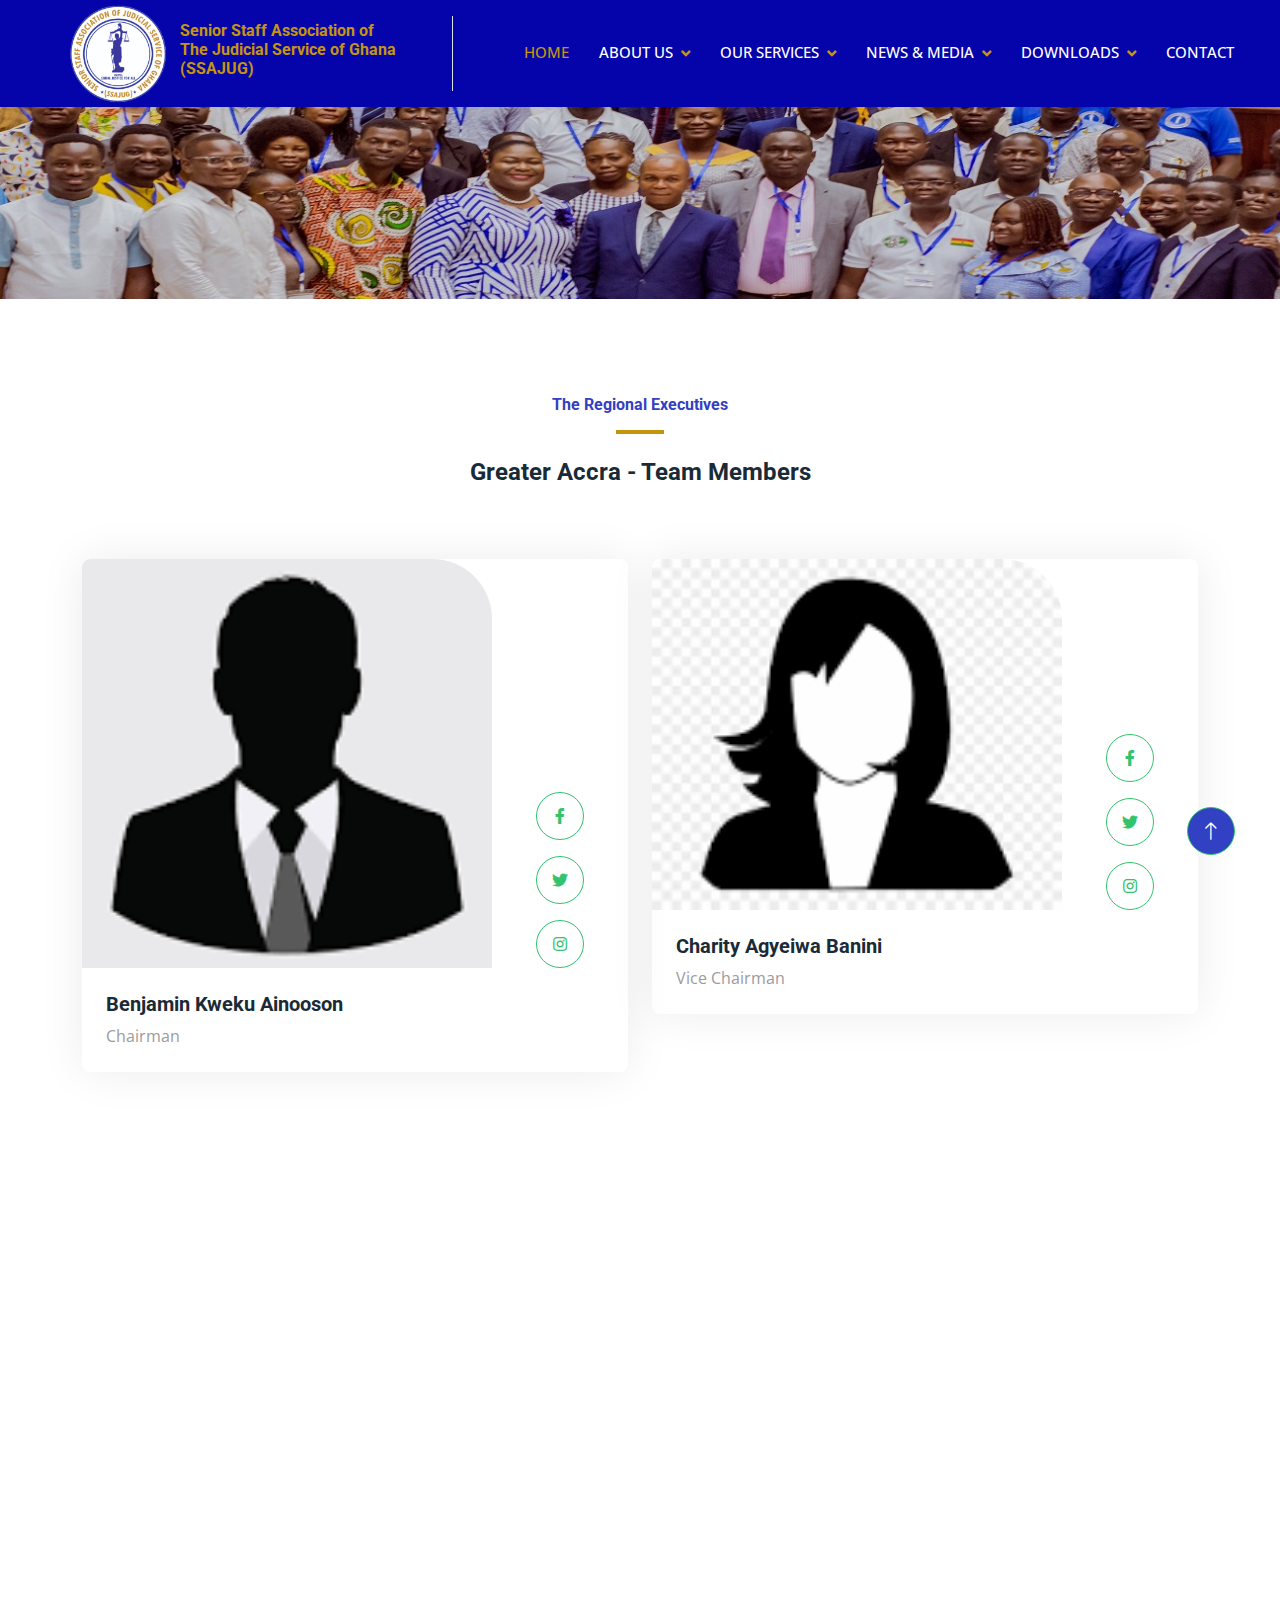
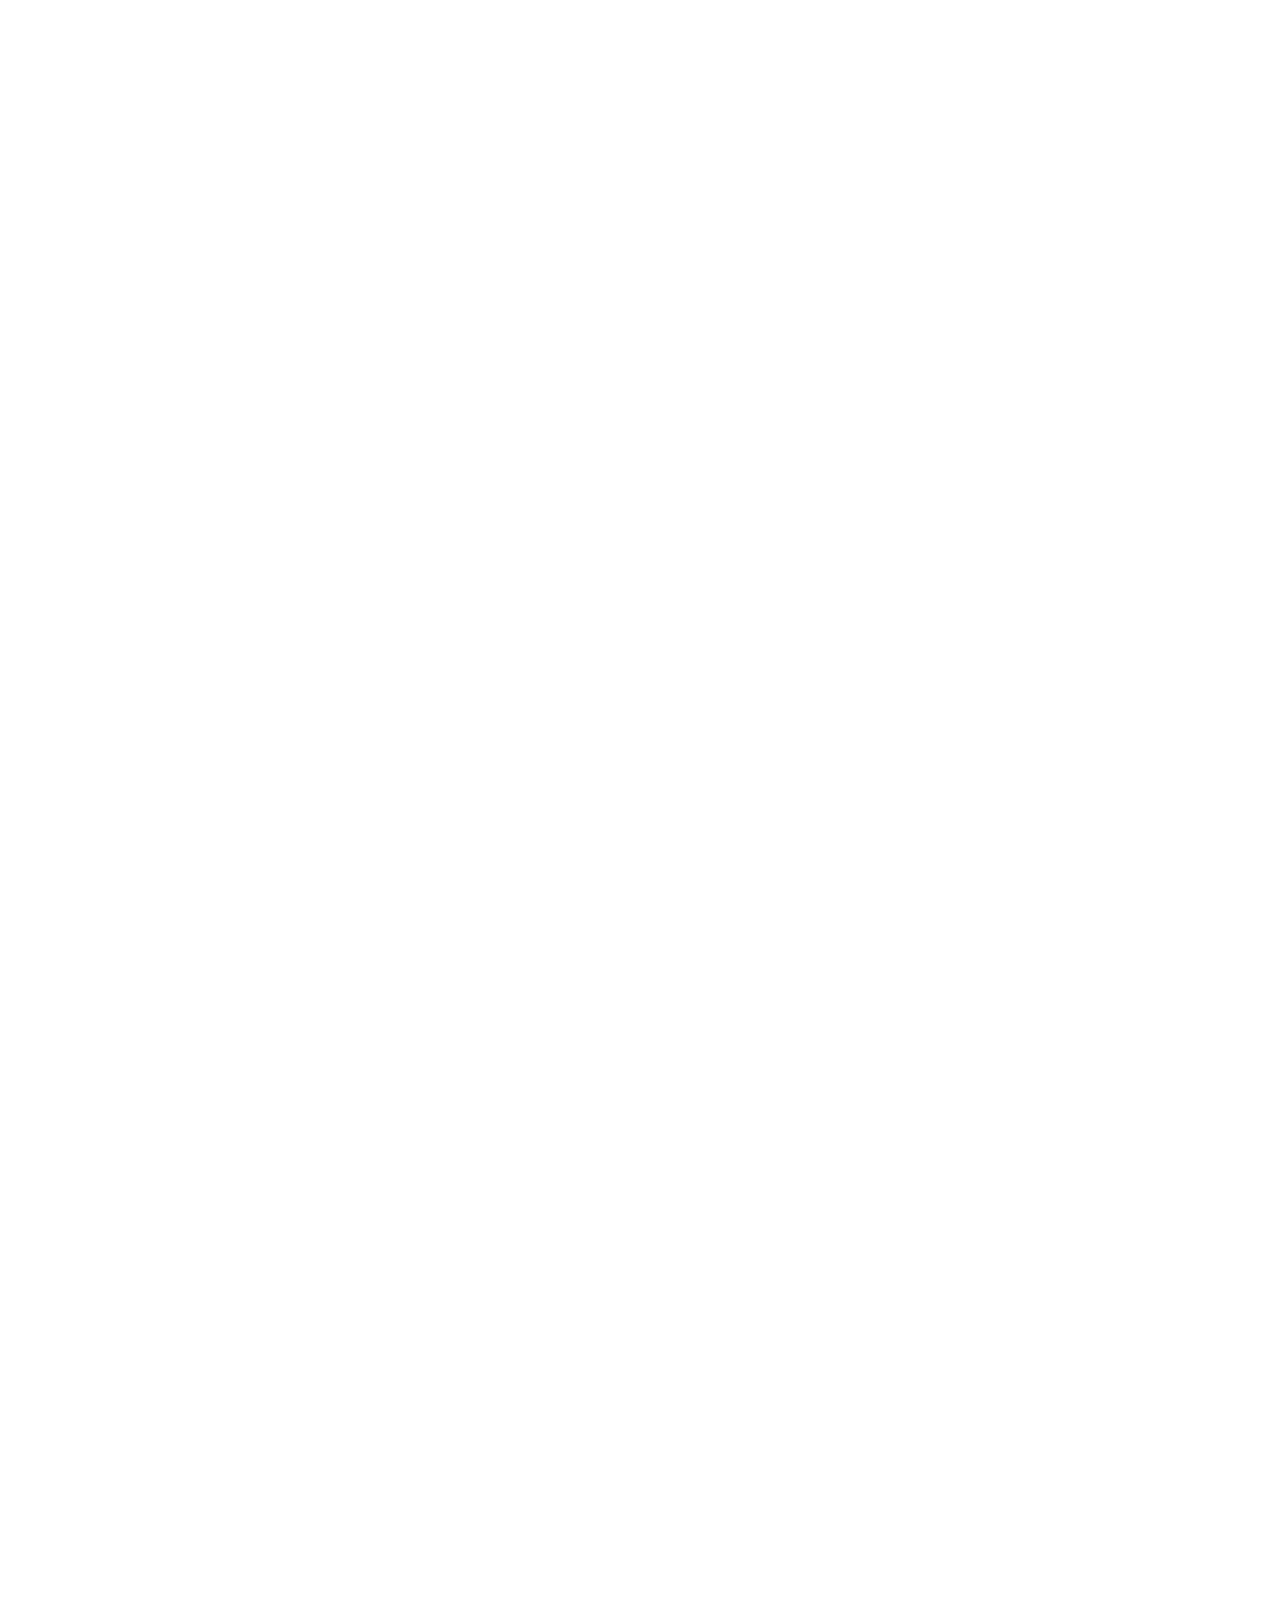
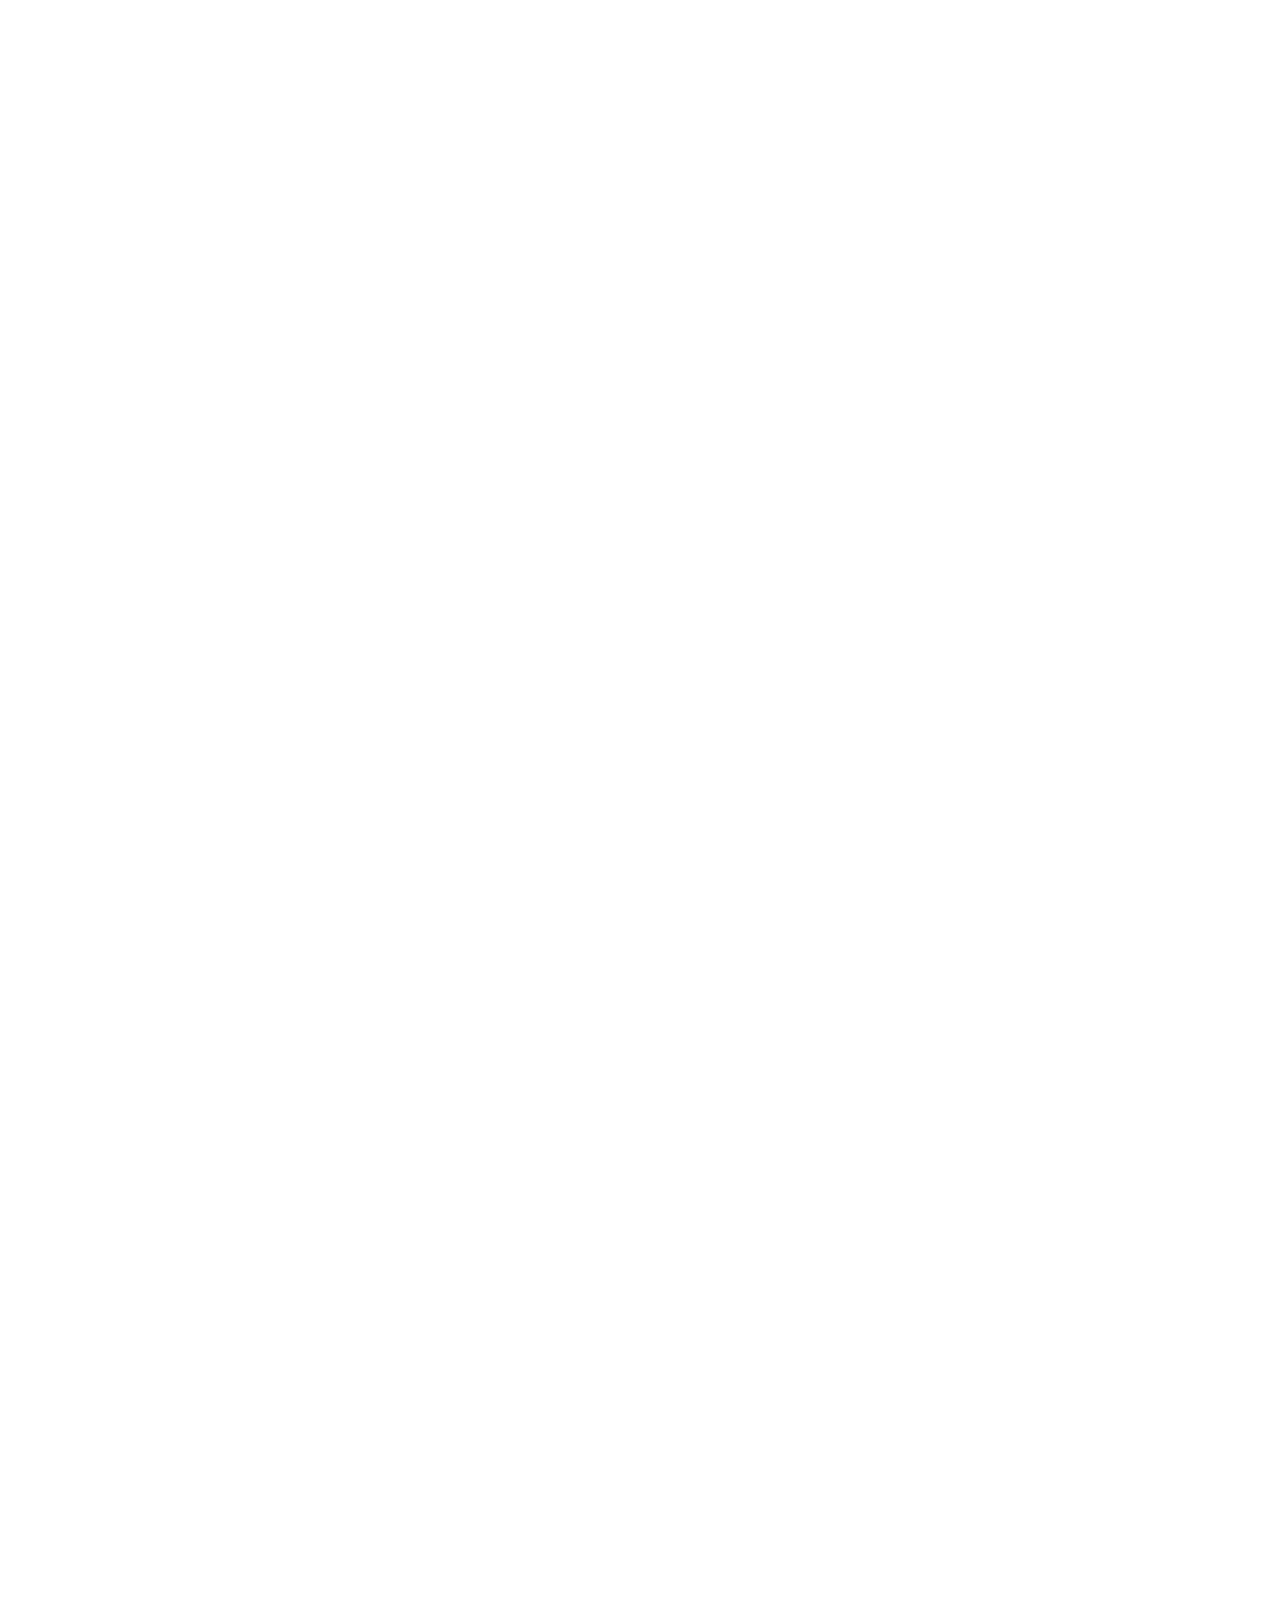
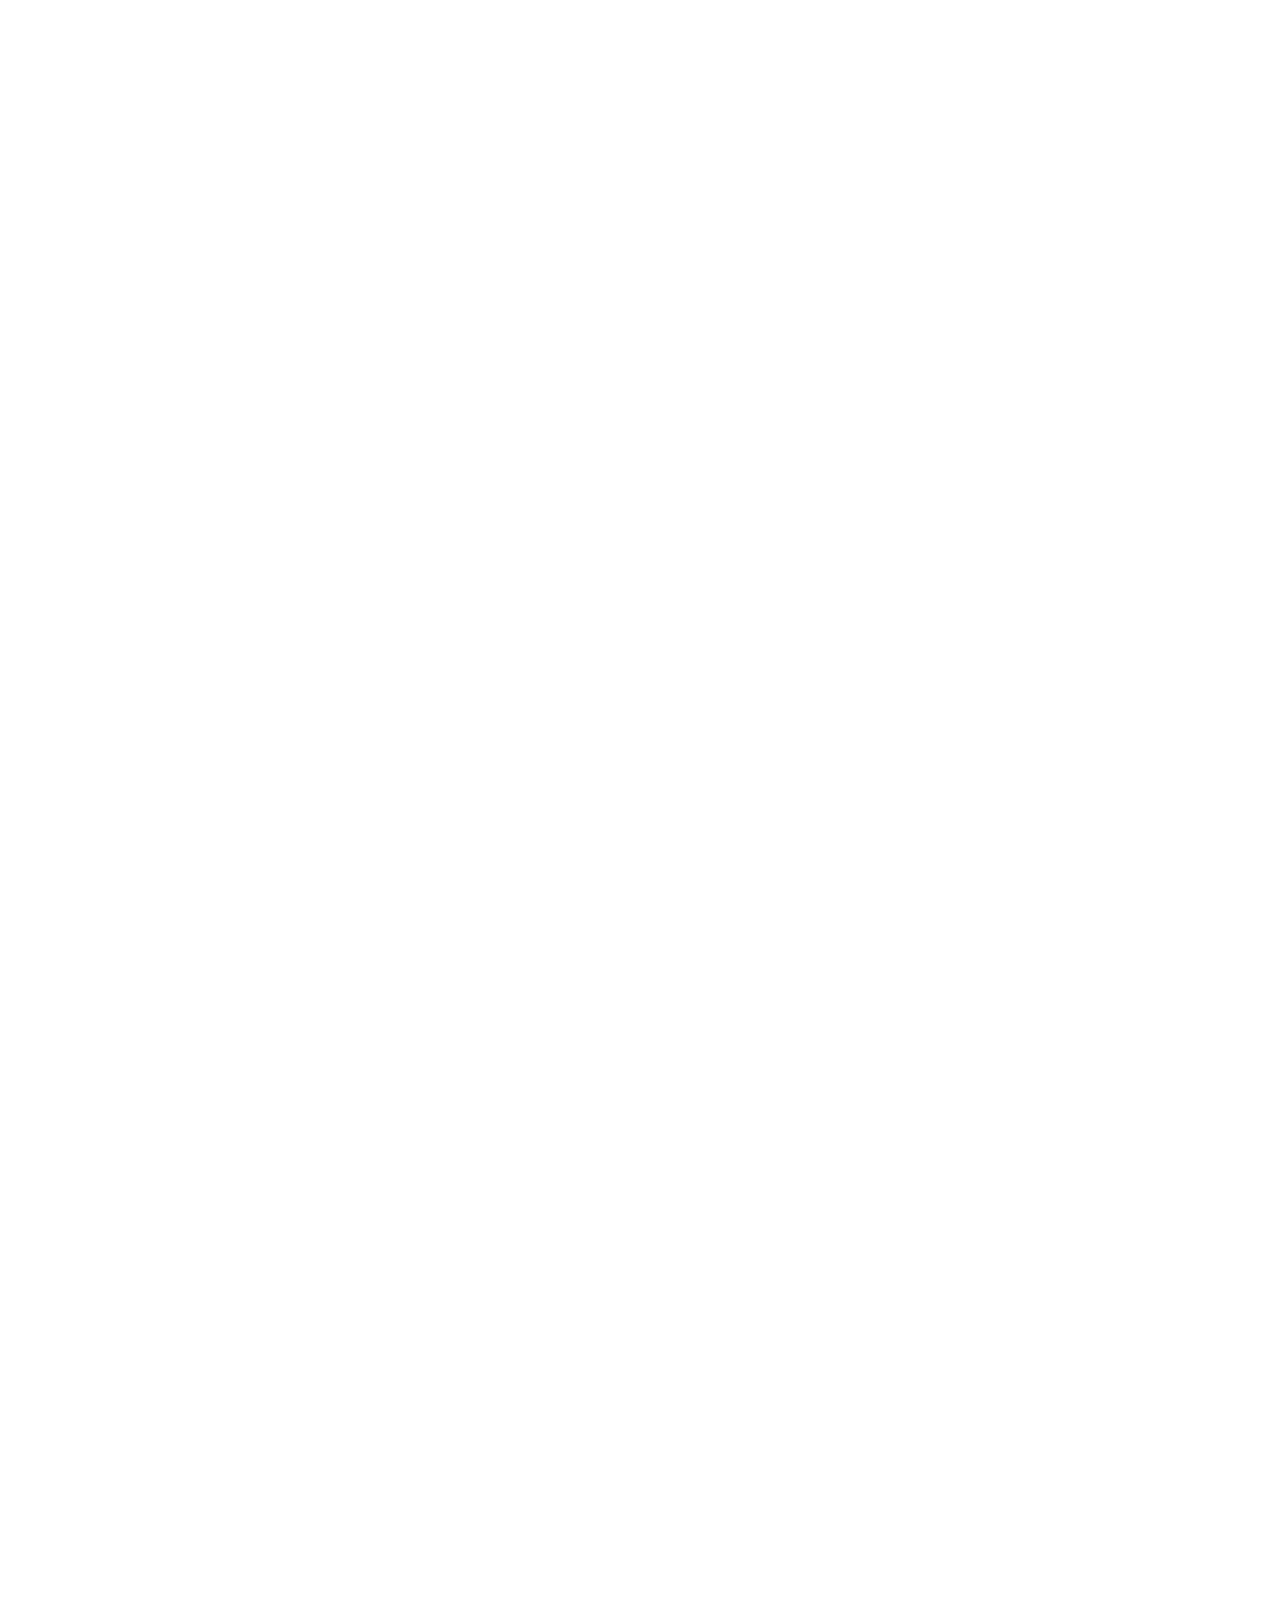
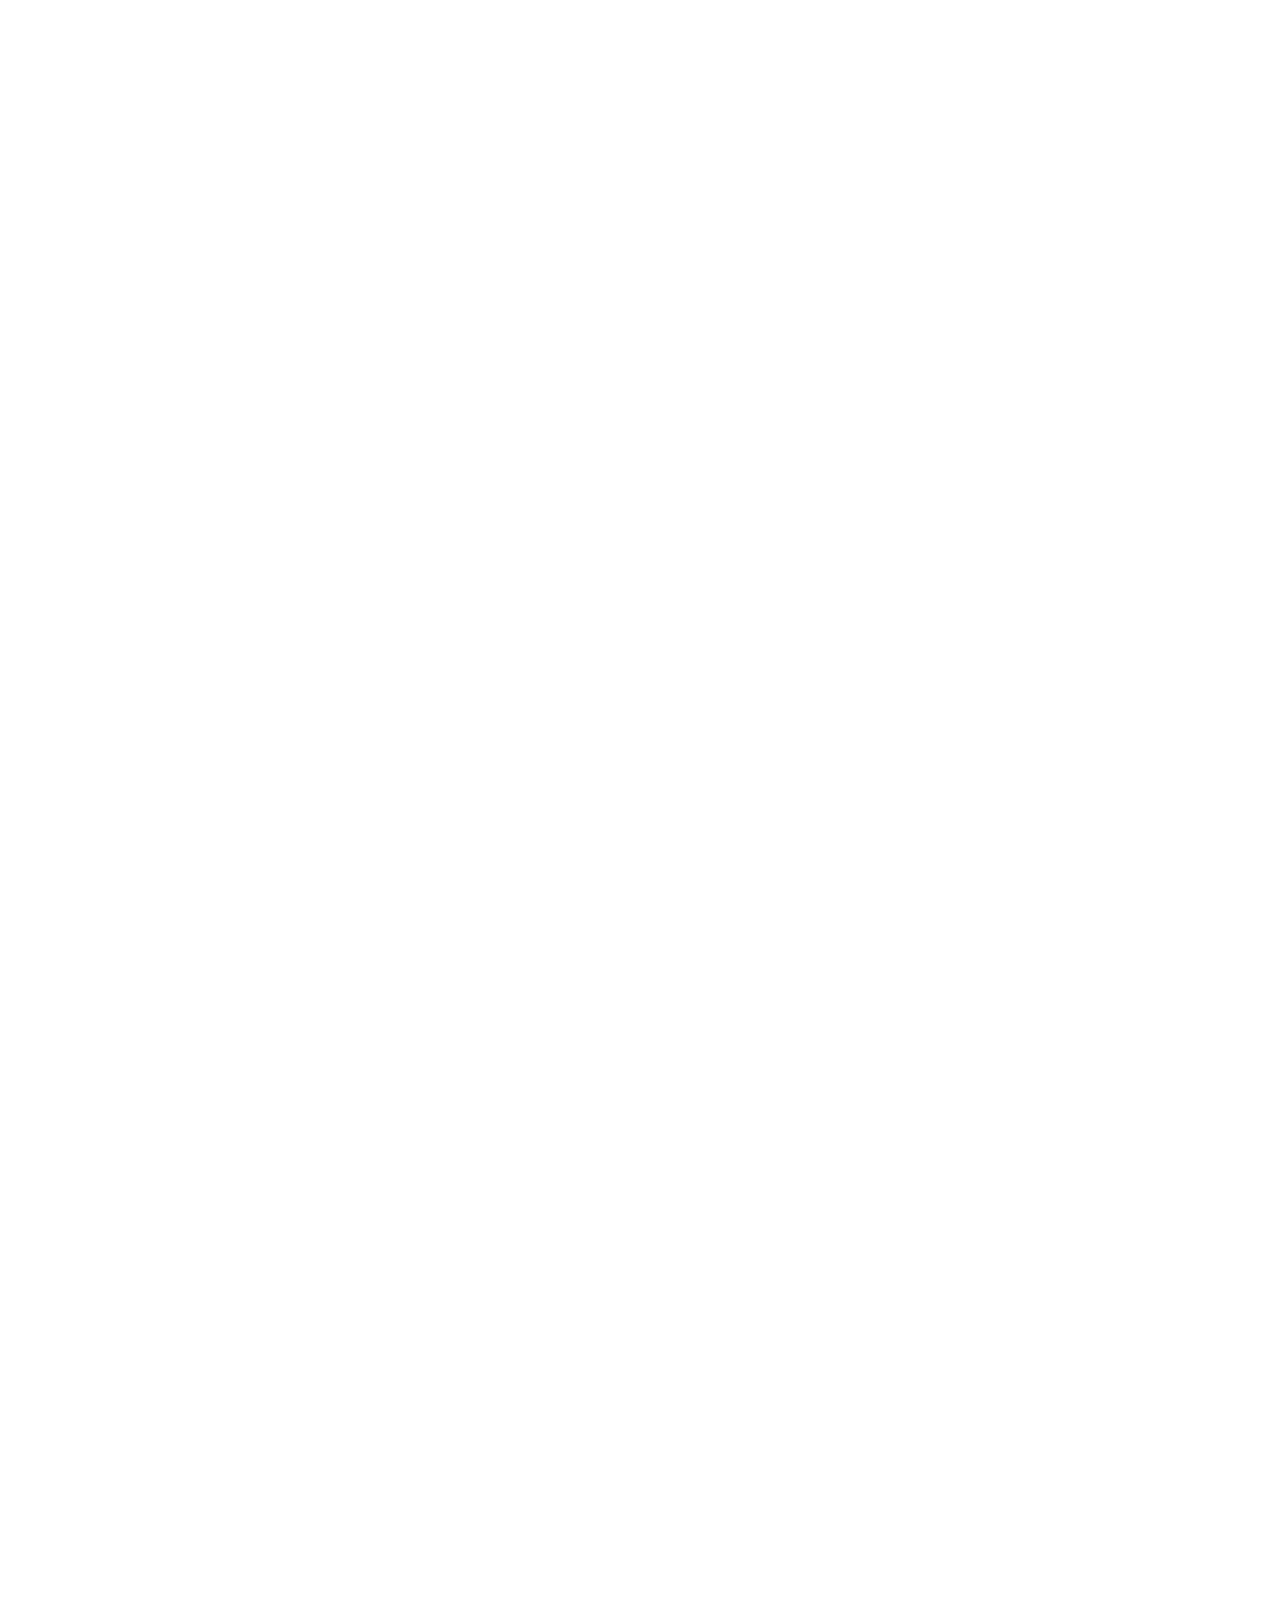
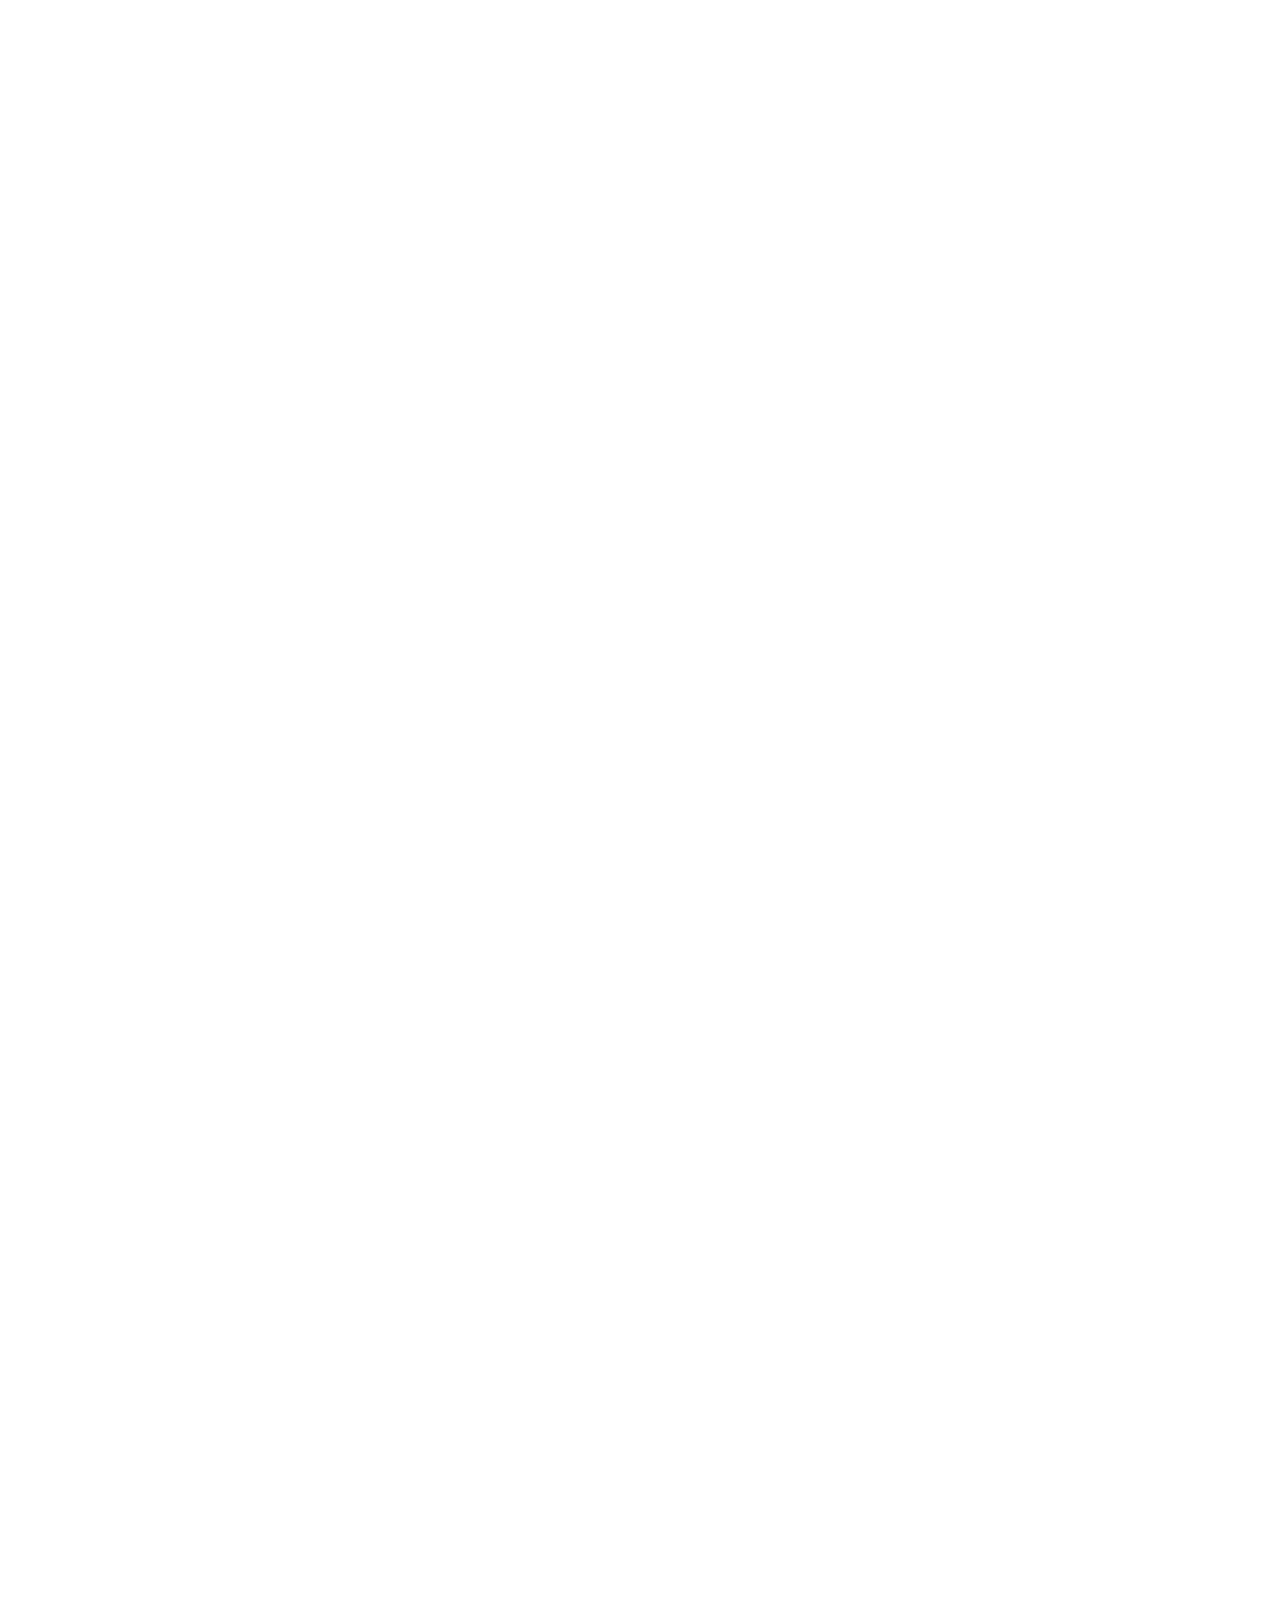
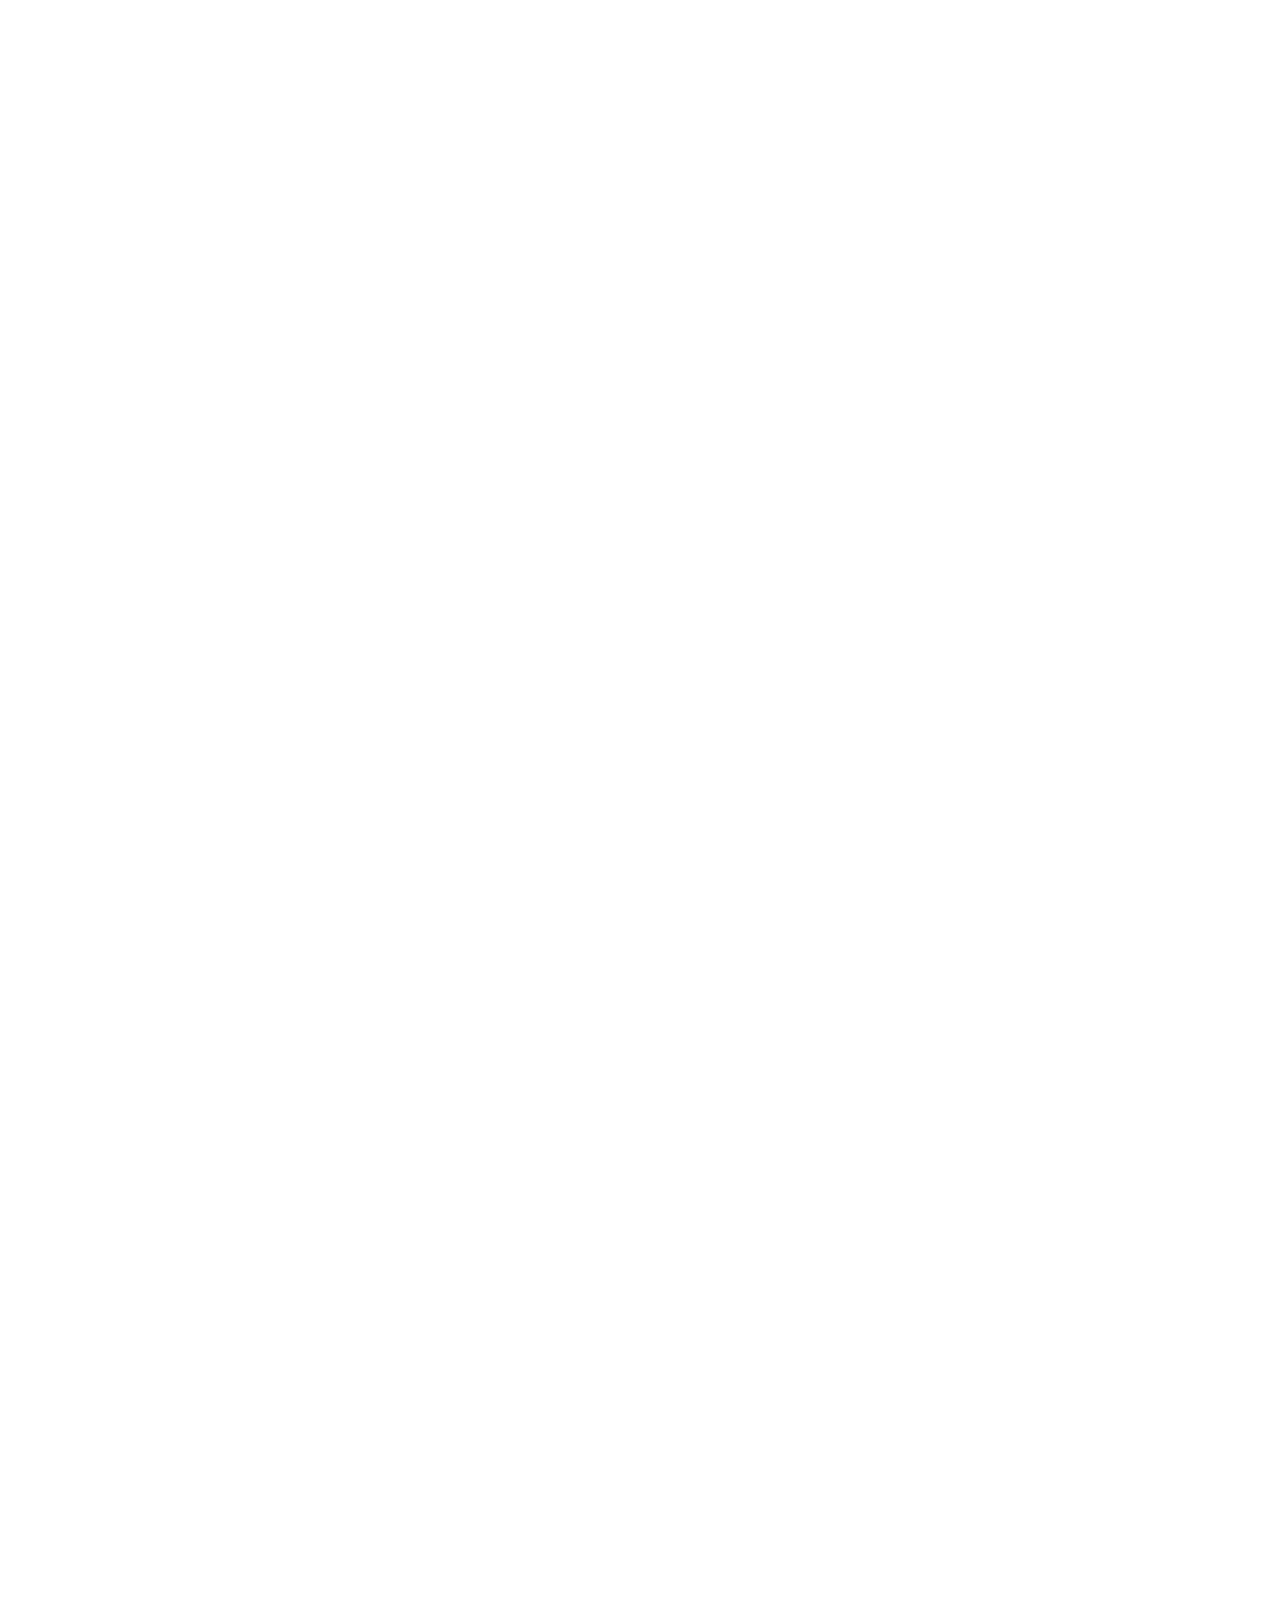
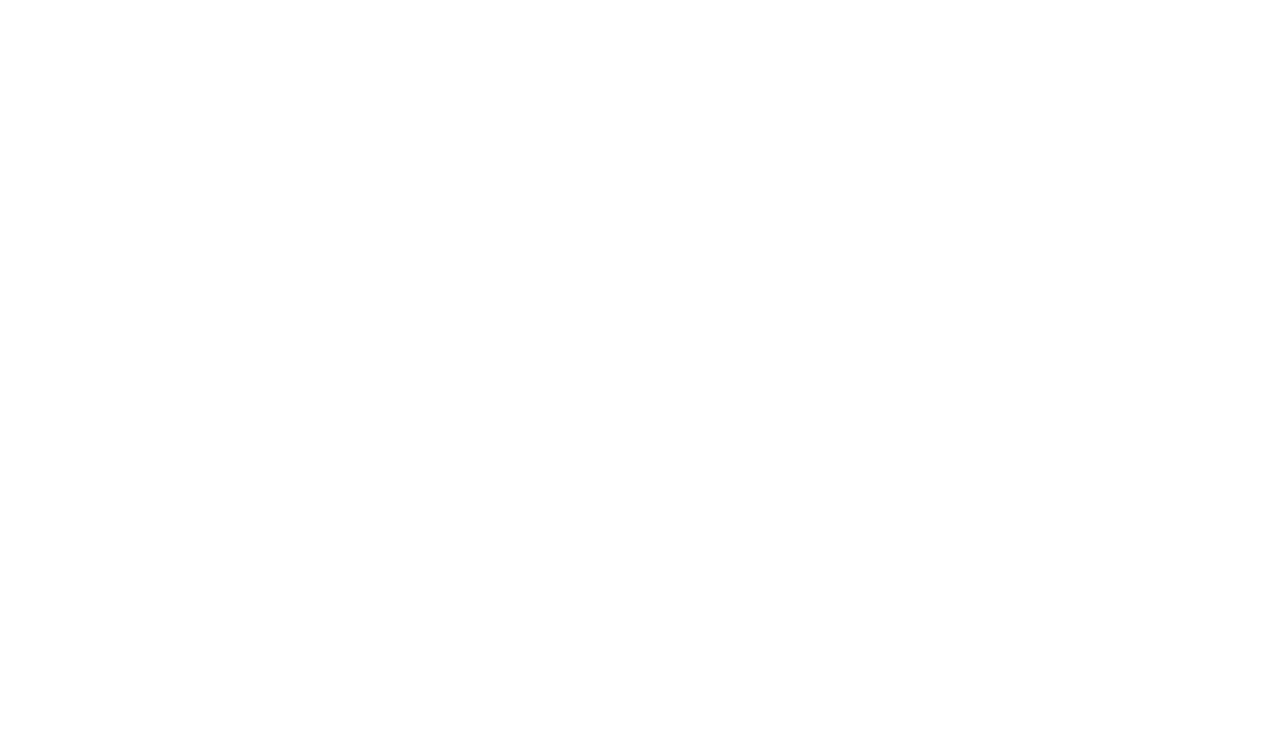
<file: team.html>
<!DOCTYPE html>
<html lang="en">

<head>
    <meta charset="utf-8">
    <title>::SSAJUG - Progress</title>
    <meta content="width=device-width, initial-scale=1.0" name="viewport">
    <meta content="" name="keywords">
    <meta content="" name="description">

    <!-- Favicon -->
    <link href="img/favicon.ico" rel="icon">

    <!-- Google Web Fonts -->
    <link rel="preconnect" href="https://fonts.googleapis.com">
    <link rel="preconnect" href="https://fonts.gstatic.com" crossorigin>
    <link href="https://fonts.googleapis.com/css2?family=Open+Sans:wght@400;500&family=Roboto:wght@500;700;900&display=swap" rel="stylesheet"> 

    <!-- Icon Font Stylesheet -->
    <link href="https://cdnjs.cloudflare.com/ajax/libs/font-awesome/5.10.0/css/all.min.css" rel="stylesheet">
    <link href="https://cdn.jsdelivr.net/npm/bootstrap-icons@1.4.1/font/bootstrap-icons.css" rel="stylesheet">

    <!-- Libraries Stylesheet -->
    <link href="lib/animate/animate.min.css" rel="stylesheet">
    <link href="lib/owlcarousel/assets/owl.carousel.min.css" rel="stylesheet">
    <link href="lib/lightbox/css/lightbox.min.css" rel="stylesheet">

    <!-- Customized Bootstrap Stylesheet -->
    <link href="css/bootstrap.min.css" rel="stylesheet">

    <!-- Template Stylesheet -->
    <link href="css/style.css" rel="stylesheet">
</head>

<body>
    <!-- Spinner Start -->
    <div id="spinner" class="show bg-white position-fixed translate-middle w-100 vh-100 top-50 start-50 d-flex align-items-center justify-content-center">
        <div class="spinner-border yellow-color" style="width: 3rem; height: 3rem;" role="status">
            <span class="sr-only">Loading...</span>
        </div>
    </div>
    <!-- Spinner End -->   

      <!-- Navbar Start -->
      <nav class="navbar navbar-expand-lg navbarbg navbar-light sticky-top p-3">
        <a href="index.html" class="navbar-brand d-flex align-items-center justify-content-start border-end px-4 px-lg-5">
            <img src="img/My project.png" width="100px" class="mx-1" >
            <h6 class=" text px-2 yellow-color"> Senior Staff Association of<br>The Judicial Service of Ghana <br> (SSAJUG)</h6>
        </a>
        <button type="button" class="navbar-toggler me-4" data-bs-toggle="collapse" data-bs-target="#navbarCollapse">
            <span class="navbar-toggler-icon"></span>
        </button>
        <div class="collapse navbar-collapse" id="navbarCollapse">
            <div class="navbar-nav ms-auto p-4 p-lg-0">
                <a href="index.html" class="nav-item nav-link active">Home</a>                
                <div class="nav-item dropdown">
                    <a href="#about" class="nav-link dropdown-toggle" data-bs-toggle="dropdown">About Us</a>
                    <div class="dropdown-menu bg-light m-0">
                        <a href="briefhistory.html" target="_blank" class="dropdown-item">History</a>
                        <a href="about.html" class="dropdown-item">Aims & Objectives</a>                                         
                        <a href="national.html" class="dropdown-item">National Executives</a>
                        <a href="team.html" class="dropdown-item"> Regional Executives </a>
                        <a href="promoters.html" class="dropdown-item"> Promoters </a>
                    </div>
                </div>

                <div class="nav-item dropdown">
                  <a href="#"class="nav-link dropdown-toggle" data-bs-toggle="dropdown"> Our Services</a>  
                   <div class="dropdown-menu bg-light m-0">
                    <a href="#services" class="dropdown-item">Investment Policy</a>
                    <a href="#services" class="dropdown-item">Health Care Policy</a>
                    <a href="#services" class="dropdown-item">SSAJUG Loan Scheme</a>                
                    
                    
                   </div>
                </div>

                <div class="nav-item dropdown">
                    <a href="#news" class="nav-link dropdown-toggle" data-bs-toggle="dropdown"> News & Media</a>
                    <div class="dropdown-menu bg-light m-0">
                        <a href="news.html" class="dropdown-item">News</a>                        
                        <a href="videos.html" class="dropdown-item">Videos</a>
                        <a href="photos.html" class="dropdown-item">Photo Gallery</a>
                        
                    </div>
                </div>

                <div class="nav-item dropdown">
                    <a href="#" class="nav-link dropdown-toggle" data-bs-toggle="dropdown"> Downloads</a>
                    <div class="dropdown-menu bg-light m-0">                       
                        <a href="doc/SSAJUG CONSTITUTION 2.pdf" target="_blank" class="dropdown-item">Our Constitution</a>
                        <a href="doc/SSAJUG History .pdf" target="_blank" class="dropdown-item">Brief History of SSAJUG</a>
                        <a href="https://forms.gle/UhFA7K4LvKZaKtN39" target="_blank" class="dropdown-item">Membership Registration Form</a>
                        <a href="doc/Codeofethics.pdf" target="_blank" class="dropdown-item">Code of Conduct - JS Staff</a> 
                        <a href="doc/SSAJUG LOAN SCHEME POLICY DOCUMENT.pdf" target="_blank" class="dropdown-item">Loan Scheme Policy</a> 
                        <a href="doc/SSAJUG  LOAN FORM.pdf" target="_blank" class="dropdown-item">Loan Application Form</a> 

                    </div>
                </div>
                                
                <a href="contact.html" class="nav-item nav-link">Contact</a>
            </div>
           <!--  <a href="" class="btn btn-primary rounded-0 py-4 px-lg-5 d-none d-lg-block">Get A Quote<i class="fa fa-arrow-right ms-3"></i></a> -->
        </div>
    </nav>
    <!-- Navbar End -->


    <!-- Page Header Start -->
    <div class="container-fluid page-header py-5 mb-5">
        <div class="container py-5">
                   </div>
    </div>
    <!-- Page Header End -->


    <!-- Team Start national -->
    <div class="container-xxl py-5">
        <div class="container">
            <div class="text-center mx-auto mb-5 wow fadeInUp" data-wow-delay="0.1s" style="max-width: 600px;">
                <h6 class="blue-color mb-3">The Regional Executives </h6>

                <div class="intro-stroke"></div>
                
                <h4 class="mb-4 py-4"> Greater Accra - Team Members</h4>
            </div>
            <div class="row g-4">
                <div class="col-lg-6 col-md-6 wow fadeInUp" data-wow-delay="0.1s">
                    <div class="team-item rounded overflow-hidden">
                        <div class="d-flex">
                            <img class="img-fluid w-75" src="img/blank.png" alt="">
                            <div class="team-social w-25">
                                <a class="btn btn-lg-square btn-outline-primary rounded-circle mt-3" href=""><i class="fab fa-facebook-f"></i></a>
                                <a class="btn btn-lg-square btn-outline-primary rounded-circle mt-3" href=""><i class="fab fa-twitter"></i></a>
                                <a class="btn btn-lg-square btn-outline-primary rounded-circle mt-3" href=""><i class="fab fa-instagram"></i></a>
                            </div>
                        </div>
                        <div class="p-4">
                            <h5>Benjamin Kweku Ainooson  </h5>
                            <span> Chairman </span>
                        </div>
                    </div>
                </div>
                <div class="col-lg-6 col-md-6 wow fadeInUp" data-wow-delay="0.3s">
                    <div class="team-item rounded overflow-hidden">
                        <div class="d-flex">
                            <img class="img-fluid w-75" src="img/female.png" alt="">
                            <div class="team-social w-25">
                                <a class="btn btn-lg-square btn-outline-primary rounded-circle mt-3" href=""><i class="fab fa-facebook-f"></i></a>
                                <a class="btn btn-lg-square btn-outline-primary rounded-circle mt-3" href=""><i class="fab fa-twitter"></i></a>
                                <a class="btn btn-lg-square btn-outline-primary rounded-circle mt-3" href=""><i class="fab fa-instagram"></i></a>
                            </div>
                        </div>
                        <div class="p-4">
                            <h5>Charity Agyeiwa Banini   </h5>
                            <span>Vice Chairman</span>
                        </div>
                    </div>
                </div>
                <div class="col-lg-4 col-md-6 wow fadeInUp" data-wow-delay="0.5s">
                    <div class="team-item rounded overflow-hidden">
                        <div class="d-flex">
                            <img class="img-fluid w-75" src="img/blank.png" alt="">
                            <div class="team-social w-25">
                                <a class="btn btn-lg-square btn-outline-primary rounded-circle mt-3" href=""><i class="fab fa-facebook-f"></i></a>
                                <a class="btn btn-lg-square btn-outline-primary rounded-circle mt-3" href=""><i class="fab fa-twitter"></i></a>
                                <a class="btn btn-lg-square btn-outline-primary rounded-circle mt-3" href=""><i class="fab fa-instagram"></i></a>
                            </div>
                        </div>
                        <div class="p-4">
                            <h5>Samuel Nii Addo Annan  </h5>
                            <span>Secretary </span>
                        </div>
                    </div>
                </div>
                <div class="col-lg-4 col-md-6 wow fadeInUp" data-wow-delay="0.1s">
                    <div class="team-item rounded overflow-hidden">
                        <div class="d-flex">
                            <img class="img-fluid w-75" src="img/blank.png" alt="">
                            <div class="team-social w-25">
                                <a class="btn btn-lg-square btn-outline-primary rounded-circle mt-3" href=""><i class="fab fa-facebook-f"></i></a>
                                <a class="btn btn-lg-square btn-outline-primary rounded-circle mt-3" href=""><i class="fab fa-twitter"></i></a>
                                <a class="btn btn-lg-square btn-outline-primary rounded-circle mt-3" href=""><i class="fab fa-instagram"></i></a>
                            </div>
                        </div>
                        <div class="p-4">
                            <h5>Patrick Tetteh  </h5>
                            <span>Deputy Secretary</span>
                        </div>
                    </div>
                </div>
                <div class="col-lg-4 col-md-6 wow fadeInUp" data-wow-delay="0.3s">
                    <div class="team-item rounded overflow-hidden">
                        <div class="d-flex">
                            <img class="img-fluid w-75" src="img/blank.png" alt="">
                            <div class="team-social w-25">
                                <a class="btn btn-lg-square btn-outline-primary rounded-circle mt-3" href=""><i class="fab fa-facebook-f"></i></a>
                                <a class="btn btn-lg-square btn-outline-primary rounded-circle mt-3" href=""><i class="fab fa-twitter"></i></a>
                                <a class="btn btn-lg-square btn-outline-primary rounded-circle mt-3" href=""><i class="fab fa-instagram"></i></a>
                            </div>
                        </div>
                        <div class="p-4">
                            <h5>Bismark Mintah Aboagye  </h5>
                            <span> Treasurer</span>
                        </div>
                        
                    </div>
                </div>                
            </div>
        </div>
    </div>
    <!-- Team End  national team-->

    <!--regional team start-->

        <!--Ashanti Team  -->
    <div class="container-xxl py-5"  >
        <div class="container">
            <div class="text-center mx-auto mb-5 wow fadeInUp" data-wow-delay="0.1s" style="max-width: 600px;">
                <h6 class="blue-color mb-3" id="regexe"> The Regional Executives</h6>

                <div class="intro-stroke"></div>

                <h4 class="mb-4 py-4">Ashanti - Team Members</h4>
            </div>
            <div class="row g-4">
                <div class="col-lg-6 col-md-6 wow fadeInUp" data-wow-delay="0.1s">
                    <div class="team-item rounded overflow-hidden">
                        <div class="d-flex">
                            <img class="img-fluid w-75" src="img/blank.png" alt="">
                            <div class="team-social w-25">
                                <a class="btn btn-lg-square btn-outline-primary rounded-circle mt-3" href=""><i class="fab fa-facebook-f"></i></a>
                                <a class="btn btn-lg-square btn-outline-primary rounded-circle mt-3" href=""><i class="fab fa-twitter"></i></a>
                                <a class="btn btn-lg-square btn-outline-primary rounded-circle mt-3" href=""><i class="fab fa-instagram"></i></a>
                            </div>
                        </div>
                        <div class="p-4">
                            <h5>Kobina Ewusi  </h5>
                            <span>Chairman</span>
                        </div>
                    </div>
                </div>
                <div class="col-lg-6 col-md-6 wow fadeInUp" data-wow-delay="0.3s">
                    <div class="team-item rounded overflow-hidden">
                        <div class="d-flex">
                            <img class="img-fluid w-75" src="img/female.png" alt="">
                            <div class="team-social w-25">
                                <a class="btn btn-lg-square btn-outline-primary rounded-circle mt-3" href=""><i class="fab fa-facebook-f"></i></a>
                                <a class="btn btn-lg-square btn-outline-primary rounded-circle mt-3" href=""><i class="fab fa-twitter"></i></a>
                                <a class="btn btn-lg-square btn-outline-primary rounded-circle mt-3" href=""><i class="fab fa-instagram"></i></a>
                            </div>
                        </div>
                        <div class="p-4">
                            <h5>Helen Azure </h5>
                            <span>Vice Chairman</span>
                        </div>
                    </div>
                </div>
                <div class="col-lg-4 col-md-6 wow fadeInUp" data-wow-delay="0.5s">
                    <div class="team-item rounded overflow-hidden">
                        <div class="d-flex">
                            <img class="img-fluid w-75" src="img/blank.png" alt="">
                            <div class="team-social w-25">
                                <a class="btn btn-lg-square btn-outline-primary rounded-circle mt-3" href=""><i class="fab fa-facebook-f"></i></a>
                                <a class="btn btn-lg-square btn-outline-primary rounded-circle mt-3" href=""><i class="fab fa-twitter"></i></a>
                                <a class="btn btn-lg-square btn-outline-primary rounded-circle mt-3" href=""><i class="fab fa-instagram"></i></a>
                            </div>
                        </div>
                        <div class="p-4">
                            <h5>Alfred Mensah  </h5>
                            <span>Secretary </span>
                        </div>
                    </div>
                </div>
                <div class="col-lg-4 col-md-6 wow fadeInUp" data-wow-delay="0.1s">
                    <div class="team-item rounded overflow-hidden">
                        <div class="d-flex">
                            <img class="img-fluid w-75" src="img/female.png" alt="">
                            <div class="team-social w-25">
                                <a class="btn btn-lg-square btn-outline-primary rounded-circle mt-3" href=""><i class="fab fa-facebook-f"></i></a>
                                <a class="btn btn-lg-square btn-outline-primary rounded-circle mt-3" href=""><i class="fab fa-twitter"></i></a>
                                <a class="btn btn-lg-square btn-outline-primary rounded-circle mt-3" href=""><i class="fab fa-instagram"></i></a>
                            </div>
                        </div>
                        <div class="p-4">
                            <h5>Esther Fosua </h5>
                            <span>Deputy Secretary </span>
                        </div>
                    </div>
                </div>
                <div class="col-lg-4 col-md-6 wow fadeInUp" data-wow-delay="0.3s">
                    <div class="team-item rounded overflow-hidden">
                        <div class="d-flex">
                            <img class="img-fluid w-75" src="img/blank.png" alt="">
                            <div class="team-social w-25">
                                <a class="btn btn-lg-square btn-outline-primary rounded-circle mt-3" href=""><i class="fab fa-facebook-f"></i></a>
                                <a class="btn btn-lg-square btn-outline-primary rounded-circle mt-3" href=""><i class="fab fa-twitter"></i></a>
                                <a class="btn btn-lg-square btn-outline-primary rounded-circle mt-3" href=""><i class="fab fa-instagram"></i></a>
                            </div>
                        </div>
                        <div class="p-4">
                            <h5> Sani Alhassan </h5>
                            <span>Treasurer</span>
                        </div>
                        
                    </div>
                </div>                
            </div>
        </div>
    </div>
    <!-- Ashanti team- ends-->

    <!-- Brong Ahafo team starts-->

    <div class="container-xxl py-5">
        <div class="container">
            <div class="text-center mx-auto mb-5 wow fadeInUp" data-wow-delay="0.1s" style="max-width: 600px;">
                <h6 class=" blue-color mb-3"> The Regional Executives</h6>

                <div class="intro-stroke"></div>

                <h4 class="mb-4 py-4">Brong Ahafo - Team Members</h4>
            </div>
            <div class="row g-4">
                <div class="col-lg-6 col-md-6 wow fadeInUp" data-wow-delay="0.1s">
                    <div class="team-item rounded overflow-hidden">
                        <div class="d-flex">
                            <img class="img-fluid w-75" src="img/blank.png" alt="">
                            <div class="team-social w-25">
                                <a class="btn btn-lg-square btn-outline-primary rounded-circle mt-3" href=""><i class="fab fa-facebook-f"></i></a>
                                <a class="btn btn-lg-square btn-outline-primary rounded-circle mt-3" href=""><i class="fab fa-twitter"></i></a>
                                <a class="btn btn-lg-square btn-outline-primary rounded-circle mt-3" href=""><i class="fab fa-instagram"></i></a>
                            </div>
                        </div>
                        <div class="p-4">
                            <h5> Patrick Manu  </h5>
                            <span>Chairman</span>
                        </div>
                    </div>
                </div>
                <div class="col-lg-6 col-md-6 wow fadeInUp" data-wow-delay="0.3s">
                    <div class="team-item rounded overflow-hidden">
                        <div class="d-flex">
                            <img class="img-fluid w-75" src="img/blank.png" alt="">
                            <div class="team-social w-25">
                                <a class="btn btn-lg-square btn-outline-primary rounded-circle mt-3" href=""><i class="fab fa-facebook-f"></i></a>
                                <a class="btn btn-lg-square btn-outline-primary rounded-circle mt-3" href=""><i class="fab fa-twitter"></i></a>
                                <a class="btn btn-lg-square btn-outline-primary rounded-circle mt-3" href=""><i class="fab fa-instagram"></i></a>
                            </div>
                        </div>
                        <div class="p-4">
                            <h5>  Gordon Ofori</h5>
                            <span>Vice Chairman</span>
                        </div>
                    </div>
                </div>
                <div class="col-lg-4 col-md-6 wow fadeInUp" data-wow-delay="0.5s">
                    <div class="team-item rounded overflow-hidden">
                        <div class="d-flex">
                            <img class="img-fluid w-75" src="img/blank.png" alt="">
                            <div class="team-social w-25">
                                <a class="btn btn-lg-square btn-outline-primary rounded-circle mt-3" href=""><i class="fab fa-facebook-f"></i></a>
                                <a class="btn btn-lg-square btn-outline-primary rounded-circle mt-3" href=""><i class="fab fa-twitter"></i></a>
                                <a class="btn btn-lg-square btn-outline-primary rounded-circle mt-3" href=""><i class="fab fa-instagram"></i></a>
                            </div>
                        </div>
                        <div class="p-4">
                            <h5>Bernard Owusu Assiamah  </h5>
                            <span> Secretary </span>
                        </div>
                    </div>
                </div>
                <div class="col-lg-4 col-md-6 wow fadeInUp" data-wow-delay="0.1s">
                    <div class="team-item rounded overflow-hidden">
                        <div class="d-flex">
                            <img class="img-fluid w-75" src="img/blank.png" alt="">
                            <div class="team-social w-25">
                                <a class="btn btn-lg-square btn-outline-primary rounded-circle mt-3" href=""><i class="fab fa-facebook-f"></i></a>
                                <a class="btn btn-lg-square btn-outline-primary rounded-circle mt-3" href=""><i class="fab fa-twitter"></i></a>
                                <a class="btn btn-lg-square btn-outline-primary rounded-circle mt-3" href=""><i class="fab fa-instagram"></i></a>
                            </div>
                        </div>
                        <div class="p-4">
                            <h5> Walter Sarpong  </h5>
                            <span>Deputy Secretary</span>
                        </div>
                    </div>
                </div>
                <div class="col-lg-4 col-md-6 wow fadeInUp" data-wow-delay="0.3s">
                    <div class="team-item rounded overflow-hidden">
                        <div class="d-flex">
                            <img class="img-fluid w-75" src="img/blank.png" alt="">
                            <div class="team-social w-25">
                                <a class="btn btn-lg-square btn-outline-primary rounded-circle mt-3" href=""><i class="fab fa-facebook-f"></i></a>
                                <a class="btn btn-lg-square btn-outline-primary rounded-circle mt-3" href=""><i class="fab fa-twitter"></i></a>
                                <a class="btn btn-lg-square btn-outline-primary rounded-circle mt-3" href=""><i class="fab fa-instagram"></i></a>
                            </div>
                        </div>
                        <div class="p-4">
                            <h5>Martha Adobea Wiafe  </h5>
                            <span>Treasurer</span>
                        </div>
                        
                    </div>
                </div>                
            </div>
        </div>
    </div>

     <!-- Brong Ahafo team ends-->

     <!-- Central team starts   -->
     <div class="container-xxl py-5">
        <div class="container">
            <div class="text-center mx-auto mb-5 wow fadeInUp" data-wow-delay="0.1s" style="max-width: 600px;">
                <h6 class=" blue-color mb-3"> The Regional Executives</h6>

                <div class="intro-stroke"></div>

                <h4 class="mb-4 py-4">Central - Team Members</h4>
            </div>
            <div class="row g-4">
                <div class="col-lg-6 col-md-6 wow fadeInUp" data-wow-delay="0.1s">
                    <div class="team-item rounded overflow-hidden">
                        <div class="d-flex">
                            <img class="img-fluid w-75" src="img/blank.png" alt="">
                            <div class="team-social w-25">
                                <a class="btn btn-lg-square btn-outline-primary rounded-circle mt-3" href=""><i class="fab fa-facebook-f"></i></a>
                                <a class="btn btn-lg-square btn-outline-primary rounded-circle mt-3" href=""><i class="fab fa-twitter"></i></a>
                                <a class="btn btn-lg-square btn-outline-primary rounded-circle mt-3" href=""><i class="fab fa-instagram"></i></a>
                            </div>
                        </div>
                        <div class="p-4">
                            <h5>Mohammed Abdulai Aziz </h5>
                            <span>Chairman</span>
                        </div>
                    </div>
                </div>
                <div class="col-lg-6 col-md-6 wow fadeInUp" data-wow-delay="0.3s">
                    <div class="team-item rounded overflow-hidden">
                        <div class="d-flex">
                            <img class="img-fluid w-75" src="img/female.png" alt="">
                            <div class="team-social w-25">
                                <a class="btn btn-lg-square btn-outline-primary rounded-circle mt-3" href=""><i class="fab fa-facebook-f"></i></a>
                                <a class="btn btn-lg-square btn-outline-primary rounded-circle mt-3" href=""><i class="fab fa-twitter"></i></a>
                                <a class="btn btn-lg-square btn-outline-primary rounded-circle mt-3" href=""><i class="fab fa-instagram"></i></a>
                            </div>
                        </div>
                        <div class="p-4">
                            <h5>Abigail Naana Quaye  </h5>
                            <span>Vice Chairman</span>
                        </div>
                    </div>
                </div>
                <div class="col-lg-4 col-md-6 wow fadeInUp" data-wow-delay="0.5s">
                    <div class="team-item rounded overflow-hidden">
                        <div class="d-flex">
                            <img class="img-fluid w-75" src="img/blank.png" alt="">
                            <div class="team-social w-25">
                                <a class="btn btn-lg-square btn-outline-primary rounded-circle mt-3" href=""><i class="fab fa-facebook-f"></i></a>
                                <a class="btn btn-lg-square btn-outline-primary rounded-circle mt-3" href=""><i class="fab fa-twitter"></i></a>
                                <a class="btn btn-lg-square btn-outline-primary rounded-circle mt-3" href=""><i class="fab fa-instagram"></i></a>
                            </div>
                        </div>
                        <div class="p-4">
                            <h5>Paul Otchere-Kwoffie  </h5>
                            <span> Secretary </span>
                        </div>
                    </div>
                </div>
                <div class="col-lg-4 col-md-6 wow fadeInUp" data-wow-delay="0.1s">
                    <div class="team-item rounded overflow-hidden">
                        <div class="d-flex">
                            <img class="img-fluid w-75" src="img/female.png" alt="">
                            <div class="team-social w-25">
                                <a class="btn btn-lg-square btn-outline-primary rounded-circle mt-3" href=""><i class="fab fa-facebook-f"></i></a>
                                <a class="btn btn-lg-square btn-outline-primary rounded-circle mt-3" href=""><i class="fab fa-twitter"></i></a>
                                <a class="btn btn-lg-square btn-outline-primary rounded-circle mt-3" href=""><i class="fab fa-instagram"></i></a>
                            </div>
                        </div>
                        <div class="p-4">
                            <h5>  Erica Edem Agbobli  </h5>
                            <span>Deputy Secretary</span>
                        </div>
                    </div>
                </div>
                <div class="col-lg-4 col-md-6 wow fadeInUp" data-wow-delay="0.3s">
                    <div class="team-item rounded overflow-hidden">
                        <div class="d-flex">
                            <img class="img-fluid w-75" src="img/blank.png" alt="">
                            <div class="team-social w-25">
                                <a class="btn btn-lg-square btn-outline-primary rounded-circle mt-3" href=""><i class="fab fa-facebook-f"></i></a>
                                <a class="btn btn-lg-square btn-outline-primary rounded-circle mt-3" href=""><i class="fab fa-twitter"></i></a>
                                <a class="btn btn-lg-square btn-outline-primary rounded-circle mt-3" href=""><i class="fab fa-instagram"></i></a>
                            </div>
                        </div>
                        <div class="p-4">
                            <h5>Francis Takyi  </h5>
                            <span> Treasurer </span>
                        </div>
                        
                    </div>
                </div>                
            </div>
        </div>
    </div>

     <!-- Central team ends   -->

     <!-- Eastern team starts   -->

     <div class="container-xxl py-5">
        <div class="container">
            <div class="text-center mx-auto mb-5 wow fadeInUp" data-wow-delay="0.1s" style="max-width: 600px;">
                <h6 class=" blue-color mb-3"> The Regional Executives</h6>

                <div class="intro-stroke"></div>

                <h4 class="mb-4 py-4"> Eastern - Team Members</h4>
            </div>
            <div class="row g-4">
                <div class="col-lg-6 col-md-6 wow fadeInUp" data-wow-delay="0.1s">
                    <div class="team-item rounded overflow-hidden">
                        <div class="d-flex">
                            <img class="img-fluid w-75" src="img/blank.png" alt="">
                            <div class="team-social w-25">
                                <a class="btn btn-lg-square btn-outline-primary rounded-circle mt-3" href=""><i class="fab fa-facebook-f"></i></a>
                                <a class="btn btn-lg-square btn-outline-primary rounded-circle mt-3" href=""><i class="fab fa-twitter"></i></a>
                                <a class="btn btn-lg-square btn-outline-primary rounded-circle mt-3" href=""><i class="fab fa-instagram"></i></a>
                            </div>
                        </div>
                        <div class="p-4">
                            <h5>Eric Asamoah Ayisi  </h5>
                            <span>Chairman</span>
                        </div>
                    </div>
                </div>
                <div class="col-lg-6 col-md-6 wow fadeInUp" data-wow-delay="0.3s">
                    <div class="team-item rounded overflow-hidden">
                        <div class="d-flex">
                            <img class="img-fluid w-75" src="img/female.png" alt="">
                            <div class="team-social w-25">
                                <a class="btn btn-lg-square btn-outline-primary rounded-circle mt-3" href=""><i class="fab fa-facebook-f"></i></a>
                                <a class="btn btn-lg-square btn-outline-primary rounded-circle mt-3" href=""><i class="fab fa-twitter"></i></a>
                                <a class="btn btn-lg-square btn-outline-primary rounded-circle mt-3" href=""><i class="fab fa-instagram"></i></a>
                            </div>
                        </div>
                        <div class="p-4">
                            <h5>Rita Aboagye Nkansah  </h5>
                            <span>Vice Chairman</span>
                        </div>
                    </div>
                </div>
                <div class="col-lg-4 col-md-6 wow fadeInUp" data-wow-delay="0.5s">
                    <div class="team-item rounded overflow-hidden">
                        <div class="d-flex">
                            <img class="img-fluid w-75" src="img/female.png" alt="">
                            <div class="team-social w-25">
                                <a class="btn btn-lg-square btn-outline-primary rounded-circle mt-3" href=""><i class="fab fa-facebook-f"></i></a>
                                <a class="btn btn-lg-square btn-outline-primary rounded-circle mt-3" href=""><i class="fab fa-twitter"></i></a>
                                <a class="btn btn-lg-square btn-outline-primary rounded-circle mt-3" href=""><i class="fab fa-instagram"></i></a>
                            </div>
                        </div>
                        <div class="p-4">
                            <h5>Juliana Elorm Gadewor-Kpordotsi  </h5>
                            <span> Secretary </span>
                        </div>
                    </div>
                </div>
                <div class="col-lg-4 col-md-6 wow fadeInUp" data-wow-delay="0.1s">
                    <div class="team-item rounded overflow-hidden">
                        <div class="d-flex">
                            <img class="img-fluid w-75" src="img/blank.png" alt="">
                            <div class="team-social w-25">
                                <a class="btn btn-lg-square btn-outline-primary rounded-circle mt-3" href=""><i class="fab fa-facebook-f"></i></a>
                                <a class="btn btn-lg-square btn-outline-primary rounded-circle mt-3" href=""><i class="fab fa-twitter"></i></a>
                                <a class="btn btn-lg-square btn-outline-primary rounded-circle mt-3" href=""><i class="fab fa-instagram"></i></a>
                            </div>
                        </div>
                        <div class="p-4">
                            <h5>James Narh Gidiglah </h5>
                            <span>Deputy Secretary</span>
                        </div>
                    </div>
                </div>
                <div class="col-lg-4 col-md-6 wow fadeInUp" data-wow-delay="0.3s">
                    <div class="team-item rounded overflow-hidden">
                        <div class="d-flex">
                            <img class="img-fluid w-75" src="img/female.png" alt="">
                            <div class="team-social w-25">
                                <a class="btn btn-lg-square btn-outline-primary rounded-circle mt-3" href=""><i class="fab fa-facebook-f"></i></a>
                                <a class="btn btn-lg-square btn-outline-primary rounded-circle mt-3" href=""><i class="fab fa-twitter"></i></a>
                                <a class="btn btn-lg-square btn-outline-primary rounded-circle mt-3" href=""><i class="fab fa-instagram"></i></a>
                            </div>
                        </div>
                        <div class="p-4">
                            <h5>Belinda Amoah  </h5>
                            <span> Treasurer</span>
                        </div>
                        
                    </div>
                </div>                
            </div>
        </div>
    </div>

     <!-- Eastern team ends   -->

     <!-- Volta team starts   -->

     <div class="container-xxl py-5">
        <div class="container">
            <div class="text-center mx-auto mb-5 wow fadeInUp" data-wow-delay="0.1s" style="max-width: 600px;">
                <h6 class=" blue-color mb-3"> The Regional Executives</h6>

                <div class="intro-stroke"></div>

                <h4 class="mb-4 py-4"> Volta - Team Members</h4>
            </div>
            <div class="row g-4">
                <div class="col-lg-6 col-md-6 wow fadeInUp" data-wow-delay="0.1s">
                    <div class="team-item rounded overflow-hidden">
                        <div class="d-flex">
                            <img class="img-fluid w-75" src="img/blank.png" alt="">
                            <div class="team-social w-25">
                                <a class="btn btn-lg-square btn-outline-primary rounded-circle mt-3" href=""><i class="fab fa-facebook-f"></i></a>
                                <a class="btn btn-lg-square btn-outline-primary rounded-circle mt-3" href=""><i class="fab fa-twitter"></i></a>
                                <a class="btn btn-lg-square btn-outline-primary rounded-circle mt-3" href=""><i class="fab fa-instagram"></i></a>
                            </div>
                        </div>
                        <div class="p-4">
                            <h5>Micheal Kwame Klugah  </h5>
                            <span>Chairman</span>
                        </div>
                    </div>
                </div>
                <div class="col-lg-6 col-md-6 wow fadeInUp" data-wow-delay="0.3s">
                    <div class="team-item rounded overflow-hidden">
                        <div class="d-flex">
                            <img class="img-fluid w-75" src="img/blank.png" alt="">
                            <div class="team-social w-25">
                                <a class="btn btn-lg-square btn-outline-primary rounded-circle mt-3" href=""><i class="fab fa-facebook-f"></i></a>
                                <a class="btn btn-lg-square btn-outline-primary rounded-circle mt-3" href=""><i class="fab fa-twitter"></i></a>
                                <a class="btn btn-lg-square btn-outline-primary rounded-circle mt-3" href=""><i class="fab fa-instagram"></i></a>
                            </div>
                        </div>
                        <div class="p-4">
                            <h5>Edwin Abaidoo  </h5>
                            <span>Vice Chairman</span>
                        </div>
                    </div>
                </div>
                <div class="col-lg-4 col-md-6 wow fadeInUp" data-wow-delay="0.5s">
                    <div class="team-item rounded overflow-hidden">
                        <div class="d-flex">
                            <img class="img-fluid w-75" src="img/blank.png" alt="">
                            <div class="team-social w-25">
                                <a class="btn btn-lg-square btn-outline-primary rounded-circle mt-3" href=""><i class="fab fa-facebook-f"></i></a>
                                <a class="btn btn-lg-square btn-outline-primary rounded-circle mt-3" href=""><i class="fab fa-twitter"></i></a>
                                <a class="btn btn-lg-square btn-outline-primary rounded-circle mt-3" href=""><i class="fab fa-instagram"></i></a>
                            </div>
                        </div>
                        <div class="p-4">
                            <h5> Charles Wilson  </h5>
                            <span> Secretary </span>
                        </div>
                    </div>
                </div>
                <div class="col-lg-4 col-md-6 wow fadeInUp" data-wow-delay="0.1s">
                    <div class="team-item rounded overflow-hidden">
                        <div class="d-flex">
                            <img class="img-fluid w-75" src="img/female.png" alt="">
                            <div class="team-social w-25">
                                <a class="btn btn-lg-square btn-outline-primary rounded-circle mt-3" href=""><i class="fab fa-facebook-f"></i></a>
                                <a class="btn btn-lg-square btn-outline-primary rounded-circle mt-3" href=""><i class="fab fa-twitter"></i></a>
                                <a class="btn btn-lg-square btn-outline-primary rounded-circle mt-3" href=""><i class="fab fa-instagram"></i></a>
                            </div>
                        </div>
                        <div class="p-4">
                            <h5>Franklina Sefakor Deh </h5>
                            <span>Deputy Secretary</span>
                        </div>
                    </div>
                </div>
                <div class="col-lg-4 col-md-6 wow fadeInUp" data-wow-delay="0.3s">
                    <div class="team-item rounded overflow-hidden">
                        <div class="d-flex">
                            <img class="img-fluid w-75" src="img/blank.png" alt="">
                            <div class="team-social w-25">
                                <a class="btn btn-lg-square btn-outline-primary rounded-circle mt-3" href=""><i class="fab fa-facebook-f"></i></a>
                                <a class="btn btn-lg-square btn-outline-primary rounded-circle mt-3" href=""><i class="fab fa-twitter"></i></a>
                                <a class="btn btn-lg-square btn-outline-primary rounded-circle mt-3" href=""><i class="fab fa-instagram"></i></a>
                            </div>
                        </div>
                        <div class="p-4">
                            <h5>Worlanyo Terry Tayviah  </h5>
                            <span> Treasurer </span>
                        </div>
                        
                    </div>
                </div>                
            </div>
        </div>
    </div>

     <!-- Volta team ends   -->

     <!-- Western team starts   --> 
         
     <div class="container-xxl py-5">
        <div class="container">
            <div class="text-center mx-auto mb-5 wow fadeInUp" data-wow-delay="0.1s" style="max-width: 600px;">
                <h6 class=" blue-color mb-4"> The Regional Executives</h6>

                <div class="intro-stroke"></div>

                <h4 class="mb-4 py-4"> Western - Team Members</h4>
            </div>
            <div class="row g-4">
                <div class="col-lg-6 col-md-6 wow fadeInUp" data-wow-delay="0.1s">
                    <div class="team-item rounded overflow-hidden">
                        <div class="d-flex">
                            <img class="img-fluid w-75" src="img/blank.png" alt="">
                            <div class="team-social w-25">
                                <a class="btn btn-lg-square btn-outline-primary rounded-circle mt-3" href=""><i class="fab fa-facebook-f"></i></a>
                                <a class="btn btn-lg-square btn-outline-primary rounded-circle mt-3" href=""><i class="fab fa-twitter"></i></a>
                                <a class="btn btn-lg-square btn-outline-primary rounded-circle mt-3" href=""><i class="fab fa-instagram"></i></a>
                            </div>
                        </div>
                        <div class="p-4">
                            <h5> Philip Glover </h5>
                            <span>Chairman</span>
                        </div>
                    </div>
                </div>
                <div class="col-lg-6 col-md-6 wow fadeInUp" data-wow-delay="0.3s">
                    <div class="team-item rounded overflow-hidden">
                        <div class="d-flex">
                            <img class="img-fluid w-75" src="img/blank.png" alt="">
                            <div class="team-social w-25">
                                <a class="btn btn-lg-square btn-outline-primary rounded-circle mt-3" href=""><i class="fab fa-facebook-f"></i></a>
                                <a class="btn btn-lg-square btn-outline-primary rounded-circle mt-3" href=""><i class="fab fa-twitter"></i></a>
                                <a class="btn btn-lg-square btn-outline-primary rounded-circle mt-3" href=""><i class="fab fa-instagram"></i></a>
                            </div>
                        </div>
                        <div class="p-4">
                            <h5> David Isaac Kwofie  </h5>
                            <span>Vice Chairman</span>
                        </div>
                    </div>
                </div>
                <div class="col-lg-4 col-md-6 wow fadeInUp" data-wow-delay="0.5s">
                    <div class="team-item rounded overflow-hidden">
                        <div class="d-flex">
                            <img class="img-fluid w-75" src="img/blank.png" alt="">
                            <div class="team-social w-25">
                                <a class="btn btn-lg-square btn-outline-primary rounded-circle mt-3" href=""><i class="fab fa-facebook-f"></i></a>
                                <a class="btn btn-lg-square btn-outline-primary rounded-circle mt-3" href=""><i class="fab fa-twitter"></i></a>
                                <a class="btn btn-lg-square btn-outline-primary rounded-circle mt-3" href=""><i class="fab fa-instagram"></i></a>
                            </div>
                        </div>
                        <div class="p-4">
                            <h5>Edward Ampong Aidoo </h5>
                            <span> Secretary </span>
                        </div>
                    </div>
                </div>
                <div class="col-lg-4 col-md-6 wow fadeInUp" data-wow-delay="0.1s">
                    <div class="team-item rounded overflow-hidden">
                        <div class="d-flex">
                            <img class="img-fluid w-75" src="img/blank.png" alt="">
                            <div class="team-social w-25">
                                <a class="btn btn-lg-square btn-outline-primary rounded-circle mt-3" href=""><i class="fab fa-facebook-f"></i></a>
                                <a class="btn btn-lg-square btn-outline-primary rounded-circle mt-3" href=""><i class="fab fa-twitter"></i></a>
                                <a class="btn btn-lg-square btn-outline-primary rounded-circle mt-3" href=""><i class="fab fa-instagram"></i></a>
                            </div>
                        </div>
                        <div class="p-4">
                            <h5>Frederick Odame </h5>
                            <span>Deputy Secretary </span>
                        </div>
                    </div>
                </div>
                <div class="col-lg-4 col-md-6 wow fadeInUp" data-wow-delay="0.3s">
                    <div class="team-item rounded overflow-hidden">
                        <div class="d-flex">
                            <img class="img-fluid w-75" src="img/blank.png" alt="">
                            <div class="team-social w-25">
                                <a class="btn btn-lg-square btn-outline-primary rounded-circle mt-3" href=""><i class="fab fa-facebook-f"></i></a>
                                <a class="btn btn-lg-square btn-outline-primary rounded-circle mt-3" href=""><i class="fab fa-twitter"></i></a>
                                <a class="btn btn-lg-square btn-outline-primary rounded-circle mt-3" href=""><i class="fab fa-instagram"></i></a>
                            </div>
                        </div>
                        <div class="p-4">
                            <h5>Belinda Jane Owusu  </h5>
                            <span> Treasurer</span>
                        </div>
                        
                    </div>
                </div>                
            </div>
        </div>
    </div>

     <!-- Western team ends   -->

     <!-- Northern team starts   -->

     <div class="container-xxl py-5">
        <div class="container">
            <div class="text-center mx-auto mb-5 wow fadeInUp" data-wow-delay="0.1s" style="max-width: 600px;">
                <h6 class="blue-color mb-3"> The Regional Executives</h6>

                <div class="intro-stroke"></div>

                <h4 class="mb-4 py-4"> Northern - Team Members</h4>
            </div>
            <div class="row g-4">
                <div class="col-lg-6 col-md-6 wow fadeInUp" data-wow-delay="0.1s">
                    <div class="team-item rounded overflow-hidden">
                        <div class="d-flex">
                            <img class="img-fluid w-75" src="img/female.png" alt="">
                            <div class="team-social w-25">
                                <a class="btn btn-lg-square btn-outline-primary rounded-circle mt-3" href=""><i class="fab fa-facebook-f"></i></a>
                                <a class="btn btn-lg-square btn-outline-primary rounded-circle mt-3" href=""><i class="fab fa-twitter"></i></a>
                                <a class="btn btn-lg-square btn-outline-primary rounded-circle mt-3" href=""><i class="fab fa-instagram"></i></a>
                            </div>
                        </div>
                        <div class="p-4">
                            <h5> Gloria Abena Dari </h5>
                            <span>Chairman</span>
                        </div>
                    </div>
                </div>
                <div class="col-lg-6 col-md-6 wow fadeInUp" data-wow-delay="0.3s">
                    <div class="team-item rounded overflow-hidden">
                        <div class="d-flex">
                            <img class="img-fluid w-75" src="img/blank.png" alt="">
                            <div class="team-social w-25">
                                <a class="btn btn-lg-square btn-outline-primary rounded-circle mt-3" href=""><i class="fab fa-facebook-f"></i></a>
                                <a class="btn btn-lg-square btn-outline-primary rounded-circle mt-3" href=""><i class="fab fa-twitter"></i></a>
                                <a class="btn btn-lg-square btn-outline-primary rounded-circle mt-3" href=""><i class="fab fa-instagram"></i></a>
                            </div>
                        </div>
                        <div class="p-4">
                            <h5> Mark Subinleb Moyom  </h5>
                            <span>Vice Chairman</span>
                        </div>
                    </div>
                </div>
                <div class="col-lg-4 col-md-6 wow fadeInUp" data-wow-delay="0.5s">
                    <div class="team-item rounded overflow-hidden">
                        <div class="d-flex">
                            <img class="img-fluid w-75" src="img/blank.png" alt="">
                            <div class="team-social w-25">
                                <a class="btn btn-lg-square btn-outline-primary rounded-circle mt-3" href=""><i class="fab fa-facebook-f"></i></a>
                                <a class="btn btn-lg-square btn-outline-primary rounded-circle mt-3" href=""><i class="fab fa-twitter"></i></a>
                                <a class="btn btn-lg-square btn-outline-primary rounded-circle mt-3" href=""><i class="fab fa-instagram"></i></a>
                            </div>
                        </div>
                        <div class="p-4">
                            <h5> Justice Agyei Ampofo  </h5>
                            <span> Secretary </span>
                        </div>
                    </div>
                </div>
                <div class="col-lg-4 col-md-6 wow fadeInUp" data-wow-delay="0.1s">
                    <div class="team-item rounded overflow-hidden">
                        <div class="d-flex">
                            <img class="img-fluid w-75" src="img/blank.png" alt="">
                            <div class="team-social w-25">
                                <a class="btn btn-lg-square btn-outline-primary rounded-circle mt-3" href=""><i class="fab fa-facebook-f"></i></a>
                                <a class="btn btn-lg-square btn-outline-primary rounded-circle mt-3" href=""><i class="fab fa-twitter"></i></a>
                                <a class="btn btn-lg-square btn-outline-primary rounded-circle mt-3" href=""><i class="fab fa-instagram"></i></a>
                            </div>
                        </div>
                        <div class="p-4">
                            <h5> Peter Aduayire Lugutuah   </h5>
                            <span>Deputy Secretary </span>
                        </div>
                    </div>
                </div>
                <div class="col-lg-4 col-md-6 wow fadeInUp" data-wow-delay="0.3s">
                    <div class="team-item rounded overflow-hidden">
                        <div class="d-flex">
                            <img class="img-fluid w-75" src="img/blank.png" alt="">
                            <div class="team-social w-25">
                                <a class="btn btn-lg-square btn-outline-primary rounded-circle mt-3" href=""><i class="fab fa-facebook-f"></i></a>
                                <a class="btn btn-lg-square btn-outline-primary rounded-circle mt-3" href=""><i class="fab fa-twitter"></i></a>
                                <a class="btn btn-lg-square btn-outline-primary rounded-circle mt-3" href=""><i class="fab fa-instagram"></i></a>
                            </div>
                        </div>
                        <div class="p-4">
                            <h5> Bintu Abubakari Abubakar</h5>
                            <span>Treasurer</span>
                        </div>
                        
                    </div>
                </div>                
            </div>
        </div>
    </div>

     <!-- Northern team ends   -->

     <!-- Upper East team starts   -->

     <div class="container-xxl py-5">
        <div class="container">
            <div class="text-center mx-auto mb-5 wow fadeInUp" data-wow-delay="0.1s" style="max-width: 600px;">
                <h6 class=" blue-color mb-3"> The Regional Executives</h6>

                <div class="intro-stroke"></div>

                <h4 class="mb-4 py-4"> Upper East - Team Members</h4>
            </div>
            <div class="row g-4">
                <div class="col-lg-6 col-md-6 wow fadeInUp" data-wow-delay="0.1s">
                    <div class="team-item rounded overflow-hidden">
                        <div class="d-flex">
                            <img class="img-fluid w-75" src="img/blank.png" alt="">
                            <div class="team-social w-25">
                                <a class="btn btn-lg-square btn-outline-primary rounded-circle mt-3" href=""><i class="fab fa-facebook-f"></i></a>
                                <a class="btn btn-lg-square btn-outline-primary rounded-circle mt-3" href=""><i class="fab fa-twitter"></i></a>
                                <a class="btn btn-lg-square btn-outline-primary rounded-circle mt-3" href=""><i class="fab fa-instagram"></i></a>
                            </div>
                        </div>
                        <div class="p-4">
                            <h5>  Benjamin Adam Abu </h5>
                            <span>Chairman</span>
                        </div>
                    </div>
                </div>
                <div class="col-lg-6 col-md-6 wow fadeInUp" data-wow-delay="0.3s">
                    <div class="team-item rounded overflow-hidden">
                        <div class="d-flex">
                            <img class="img-fluid w-75" src="img/blank.png" alt="">
                            <div class="team-social w-25">
                                <a class="btn btn-lg-square btn-outline-primary rounded-circle mt-3" href=""><i class="fab fa-facebook-f"></i></a>
                                <a class="btn btn-lg-square btn-outline-primary rounded-circle mt-3" href=""><i class="fab fa-twitter"></i></a>
                                <a class="btn btn-lg-square btn-outline-primary rounded-circle mt-3" href=""><i class="fab fa-instagram"></i></a>
                            </div>
                        </div>
                        <div class="p-4">
                            <h5> Moses Afirah Adoa </h5>
                            <span>Vice Chairman</span>
                        </div>
                    </div>
                </div>
                <div class="col-lg-4 col-md-6 wow fadeInUp" data-wow-delay="0.5s">
                    <div class="team-item rounded overflow-hidden">
                        <div class="d-flex">
                            <img class="img-fluid w-75" src="img/blank.png" alt="">
                            <div class="team-social w-25">
                                <a class="btn btn-lg-square btn-outline-primary rounded-circle mt-3" href=""><i class="fab fa-facebook-f"></i></a>
                                <a class="btn btn-lg-square btn-outline-primary rounded-circle mt-3" href=""><i class="fab fa-twitter"></i></a>
                                <a class="btn btn-lg-square btn-outline-primary rounded-circle mt-3" href=""><i class="fab fa-instagram"></i></a>
                            </div>
                        </div>
                        <div class="p-4">
                            <h5> Raymond Aweh Atanga  </h5>
                            <span> Secretary </span>
                        </div>
                    </div>
                </div>
                <div class="col-lg-4 col-md-6 wow fadeInUp" data-wow-delay="0.1s">
                    <div class="team-item rounded overflow-hidden">
                        <div class="d-flex">
                            <img class="img-fluid w-75" src="img/blank.png" alt="">
                            <div class="team-social w-25">
                                <a class="btn btn-lg-square btn-outline-primary rounded-circle mt-3" href=""><i class="fab fa-facebook-f"></i></a>
                                <a class="btn btn-lg-square btn-outline-primary rounded-circle mt-3" href=""><i class="fab fa-twitter"></i></a>
                                <a class="btn btn-lg-square btn-outline-primary rounded-circle mt-3" href=""><i class="fab fa-instagram"></i></a>
                            </div>
                        </div>
                        <div class="p-4">
                            <h5>Tilado Fatahia Hamidu </h5>
                            <span>Deputy Secretary </span>
                        </div>
                    </div>
                </div>
                <div class="col-lg-4 col-md-6 wow fadeInUp" data-wow-delay="0.3s">
                    <div class="team-item rounded overflow-hidden">
                        <div class="d-flex">
                            <img class="img-fluid w-75" src="img/blank.png" alt="">
                            <div class="team-social w-25">
                                <a class="btn btn-lg-square btn-outline-primary rounded-circle mt-3" href=""><i class="fab fa-facebook-f"></i></a>
                                <a class="btn btn-lg-square btn-outline-primary rounded-circle mt-3" href=""><i class="fab fa-twitter"></i></a>
                                <a class="btn btn-lg-square btn-outline-primary rounded-circle mt-3" href=""><i class="fab fa-instagram"></i></a>
                            </div>
                        </div>
                        <div class="p-4">
                            <h5> Muaweya Mohammed  </h5>
                            <span> Treasurer </span>
                        </div>
                        
                    </div>
                </div>                
            </div>
            
        </div>
    </div>

     <!-- Upper East team ends   -->

     <!-- Upper West team starts   -->

     <div class="container-xxl py-5">
        <div class="container">
            <div class="text-center mx-auto mb-5 wow fadeInUp" data-wow-delay="0.1s" style="max-width: 600px;">
                <h6 class=" blue-color mb-3"> The Regional Executives</h6>

                <div class="intro-stroke"></div>

                <h4 class="mb-4 py-4"> Upper West- Team Members</h4>
            </div>
            <div class="row g-4">
                <div class="col-lg-4 col-md-6 wow fadeInUp" data-wow-delay="0.1s">
                    <div class="team-item rounded overflow-hidden">
                        <div class="d-flex">
                            <img class="img-fluid w-75" src="img/blank.png" alt="">
                            <div class="team-social w-25">
                                <a class="btn btn-lg-square btn-outline-primary rounded-circle mt-3" href=""><i class="fab fa-facebook-f"></i></a>
                                <a class="btn btn-lg-square btn-outline-primary rounded-circle mt-3" href=""><i class="fab fa-twitter"></i></a>
                                <a class="btn btn-lg-square btn-outline-primary rounded-circle mt-3" href=""><i class="fab fa-instagram"></i></a>
                            </div>
                        </div>
                        <div class="p-4">
                            <h5> Brains Dwumah Antwi  </h5>
                            <span>Chairman</span>
                        </div>
                    </div>
                </div>
                <div class="col-lg-4 col-md-6 wow fadeInUp" data-wow-delay="0.3s">
                    <div class="team-item rounded overflow-hidden">
                        <div class="d-flex">
                            <img class="img-fluid w-75" src="img/blank.png" alt="">
                            <div class="team-social w-25">
                                <a class="btn btn-lg-square btn-outline-primary rounded-circle mt-3" href=""><i class="fab fa-facebook-f"></i></a>
                                <a class="btn btn-lg-square btn-outline-primary rounded-circle mt-3" href=""><i class="fab fa-twitter"></i></a>
                                <a class="btn btn-lg-square btn-outline-primary rounded-circle mt-3" href=""><i class="fab fa-instagram"></i></a>
                            </div>
                        </div>
                        <div class="p-4">
                            <h5>David Boundi Zorwie</h5>
                            <span>Vice Chairman</span>
                        </div>
                    </div>
                </div>
                <div class="col-lg-4 col-md-6 wow fadeInUp" data-wow-delay="0.5s">
                    <div class="team-item rounded overflow-hidden">
                        <div class="d-flex">
                            <img class="img-fluid w-75" src="img/blank.png" alt="">
                            <div class="team-social w-25">
                                <a class="btn btn-lg-square btn-outline-primary rounded-circle mt-3" href=""><i class="fab fa-facebook-f"></i></a>
                                <a class="btn btn-lg-square btn-outline-primary rounded-circle mt-3" href=""><i class="fab fa-twitter"></i></a>
                                <a class="btn btn-lg-square btn-outline-primary rounded-circle mt-3" href=""><i class="fab fa-instagram"></i></a>
                            </div>
                        </div>
                        <div class="p-4">
                            <h5> Bernard Silemah</h5>
                            <span> Secretary </span>
                        </div>
                    </div>
                </div>
                <!-- <div class="col-lg-4 col-md-6 wow fadeInUp" data-wow-delay="0.5s">
                    <div class="team-item rounded overflow-hidden">
                        <div class="d-flex">
                            <img class="img-fluid w-75" src="img/blank.png" alt="">
                            <div class="team-social w-25">
                                <a class="btn btn-lg-square btn-outline-primary rounded-circle mt-3" href=""><i class="fab fa-facebook-f"></i></a>
                                <a class="btn btn-lg-square btn-outline-primary rounded-circle mt-3" href=""><i class="fab fa-twitter"></i></a>
                                <a class="btn btn-lg-square btn-outline-primary rounded-circle mt-3" href=""><i class="fab fa-instagram"></i></a>
                            </div>
                        </div>
                        <div class="p-4">
                            <h5> </h5>
                            <span>Dupty Secretary </span>
                        </div>
                    </div>
                </div> -->
                <!-- <div class="col-lg-4 col-md-6 wow fadeInUp" data-wow-delay="0.5s">
                    <div class="team-item rounded overflow-hidden">
                        <div class="d-flex">
                            <img class="img-fluid w-75" src="img/blank.png" alt="">
                            <div class="team-social w-25">
                                <a class="btn btn-lg-square btn-outline-primary rounded-circle mt-3" href=""><i class="fab fa-facebook-f"></i></a>
                                <a class="btn btn-lg-square btn-outline-primary rounded-circle mt-3" href=""><i class="fab fa-twitter"></i></a>
                                <a class="btn btn-lg-square btn-outline-primary rounded-circle mt-3" href=""><i class="fab fa-instagram"></i></a>
                            </div>
                        </div>
                        <div class="p-4">
                            <h5>  </h5>
                            <span> Secretary </span>
                        </div>
                    </div>
                </div> -->
                
            </div>
        </div>
    </div>

     <!-- Upper West team ends   -->



    <!-- regional team end-->
        

   <!-- Footer Start -->
   <div class="container-fluid navbarbg text-body footer mt-5 pt-5 wow fadeIn" data-wow-delay="0.1s">
    <div class="container py-2">
        <div class="row g-5">
            <div class="col-lg-3 col-md-6">
                <a href="#" class="navbar-brand d-flex align-items-center justify-content-center px-lg-5">
               
                <h5 class=" px-3 yellow-color"> SSAJUG - Progress!</h5>
                </a>
                <p class=" mt-1 ptext" > The association seeks to promote the principle of equity, equality,
              probity, accountability and respect for one another to promote our
             relationship and wellbeing.</p>          
            </div>
           
            <div class="col-lg-3 col-md-6">
                <h5 class=" mb-4 yellow-color" >Quick Links</h5>
                <a class="btn btn-link" href="about.html">About Us</a>
                <a class="btn btn-link" href="contact.html">Contact Us</a>
                <a class="btn btn-link" href="index.html">Our Services</a>
                <a class="btn btn-link" href="news.html" >News & Media</a>
                <a class="btn btn-link" href="https://www.gogpayslip.com/index.php?action=login"  target="_blank">Payslip Portal</a>
                <a href="https://members.petratrust.com/" target="_blank" class="btn btn-link">Petra Trust</a>
            </div>

            <div class="col-lg-3 col-md-6">
                <h5 class=" mb-4 yellow-color"> Downloads </h5>
                <a class="btn btn-link" href="doc/SSAJUG CONSTITUTION 2.pdf" target="_blank">Our Constitution</a>
                <a class="btn btn-link" href="https://forms.gle/UhFA7K4LvKZaKtN39" target="_blank">Membership Form</a>  
                <a class="btn btn-link" href="doc/Codeofethics.pdf" target="_blank">Code of Conduct - JS Staff</a> 
                <a class="btn btn-link" href="doc/SSAJUG LOAN SCHEME POLICY DOCUMENT.pdf" target="_blank">Loan Scheme Policy</a>   
                <a class="btn btn-link" href="doc/SSAJUG  LOAN FORM.pdf" target="_blank">Loan Application Form</a>                   
                                 
               
            </div>

            <div class="col-lg-3 col-md-6">
                <h5 class=" mb-4 yellow-color" > Contact Us</h5>
                <p class="mb-2 ptext"><i class="fa fa-map-marker-alt me-3"></i>P.O. Box GP 119, Accra</p>
                <p class="mb-2 ptext"><i class="fa fa-phone-alt me-3"></i>( +233) 0302-666 671 </p>
                <p class="mb-2 ptext"><i class="fa fa-envelope me-3"></i>info@ssajug.org</p>
                <h5 class="mb-2 py-3 yellow-color"> Follow  SSAJUG</h5>
                <div class="d-flex pt-1">
                    <a class="btn btn-square btn-outline-light btn-social" href=""><i class="fab fa-twitter"></i></a>
                    <a class="btn btn-square btn-outline-light btn-social" href="https://www.facebook.com/profile.php?id=100095067858514&mibextid=LQQJ4d" target="_blank"><i class="fab fa-facebook-f"></i></a>
                    <a class="btn btn-square btn-outline-light btn-social" href=""><i class="fab fa-youtube"></i></a>
                    <a class="btn btn-square btn-outline-light btn-social" href=""><i class="fab fa-linkedin-in"></i></a>
                </div>
            </div>
           
            
        </div>
    </div>
    <div class="container">
        <div class="copyright">
            <div class="row">
                <!-- <div class=" mb-3 mb-md-0"> -->
                    <div class="col-md-6 text-center text-md-start mb-3 mb-md-0">
                    Copyright &copy 2022 | <a href="#"><span class="yellow-color"> SSAJUG - Progress </span></a> | Email: info@ssajug.org
                </div>
                <div class="col-md-6 text-center text-md-end">
                    <!--/*** This template is free as long as you keep the footer author’s credit link/attribution link/backlink. If you'd like to use the template without the footer author’s credit link/attribution link/backlink, you can purchase the Credit Removal License from "https://htmlcodex.com/credit-removal". Thank you for your support. ***/-->
                    Designed By <a href="https://htmlcodex.com" target="_blank">HTML Codex</a>
                </div>
            </div>
        </div>
    </div>
</div>
<!-- Footer End -->


    <!-- Back to Top -->
    <a href="#" class="btn btn-lg btn-primary btn-lg-square rounded-circle back-to-top"><i class="bi bi-arrow-up"></i></a>


    <!-- JavaScript Libraries -->
    <script src="https://code.jquery.com/jquery-3.4.1.min.js"></script>
    <script src="https://cdn.jsdelivr.net/npm/bootstrap@5.0.0/dist/js/bootstrap.bundle.min.js"></script>
    <script src="lib/wow/wow.min.js"></script>
    <script src="lib/easing/easing.min.js"></script>
    <script src="lib/waypoints/waypoints.min.js"></script>
    <script src="lib/counterup/counterup.min.js"></script>
    <script src="lib/owlcarousel/owl.carousel.min.js"></script>
    <script src="lib/isotope/isotope.pkgd.min.js"></script>
    <script src="lib/lightbox/js/lightbox.min.js"></script>

    <!-- Template Javascript -->
    <script src="js/main.js"></script>
</body>

</html>
</file>
<file: css/style.css>
/********** Template CSS **********/
:root {
    --primary: #3240c3;
    --light: #F6F7F8;
    --dark: #1A2A36;    
    --primary-new: rgb(197, 149, 16);
    
    
}

.fw-medium {
    font-weight: 200 !important;
}

.fw-bold {
    font-weight: 700 !important;
}

.fw-black {
    font-weight: 900 !important;
}

.back-to-top {
    position: fixed;
    display: none;
    right: 45px;
    bottom: 45px;
    z-index: 99;

}
.bgd-primary {
    background-color: rgb(197, 149, 16);
}

.btnw-outline-primary{
    color: var(--primary);
    outline: invert;
}


/*** Spinner ***/
#spinner {
    opacity: 0;
    visibility: hidden;
    transition: opacity .5s ease-out, visibility 0s linear .5s;
    z-index: 99999;
}

#spinner.show {
    transition: opacity .5s ease-out, visibility 0s linear 0s;
    visibility: visible;
    opacity: 1;
}


/*** Button ***/
.btn {
    font-weight: 500;
    transition: .5s;
}

.btn-primary{
    color: var(--primary);

}

.btn.btn-primary,
.btn.btn-outline-primary:hover {
    
    color: #FFFFFF;
    /* color: rgb(197, 149, 16); */
    background-color: var(--primary);

}

.btn-square {
    width: 38px;
    height: 38px;
}

.btn-sm-square {
    width: 32px;
    height: 32px;
}

.btn-lg-square {
    width: 48px;
    height: 48px;
}

.btn-square,
.btn-sm-square,
.btn-lg-square {
    padding: 0;
    display: flex;
    align-items: center;
    justify-content: center;
    font-weight: normal;
}

/*** Navbar ***/ 
marquee,
.navbar.sticky-top {
    top: -100px;
    transition: .5s;
    /* background-color: rgb(197, 149, 16); */
}


.bmain {
    text-align: center;
    border: 2px solid rgb(197, 149, 16);
    position: sticky;
    z-index: 10;
    top: 100px;
    
  }
.navbar .navbar-brand,
.navbar a.btn {
    height: 75px;
}

.navbar .navbar-nav .nav-link {
    margin-right: 30px;
    padding: 25px 0;
    /* color: rgb(197, 149, 16); */
    color: white;
    font-size: 15px;
    font-weight: 500;
    text-transform: uppercase;
    outline: none;
} 

.navbar .navbar-nav .nav-link li:hover{
    margin-right: 30px;
    padding: 25px 0;
    color: var(--primary);
    /* color: var(--dark); */
    font-size: 15px;
    font-weight: 500;
    text-transform: uppercase;
    outline: none;
}

.navbar .navbar-nav .nav-link:hover,
.navbar .navbar-nav .nav-link.active {
    color: var(--primary-new);
}

.navbar .dropdown-toggle::after {
    border: none;
    content: "\f107";
    font-family: "Font Awesome 5 Free";
    font-weight: 900;
    vertical-align: middle;
    margin-left: 8px;
    color: var(--primary-new);
}

@media (max-width: 991.98px) {
    .navbar .navbar-nav .nav-link  {
        margin-right: 0;
        padding: 10px 0;
    }

    .navbar .navbar-nav {
        border-top: 1px solid #EEEEEE;
    }
}

@media (min-width: 992px) {
    .navbar .nav-item .dropdown-menu {
        display: block;
        border: none;
        margin-top: 0;
        top: 150%;
        opacity: 0;
        visibility: hidden;
        transition: .5s;
    }

   

    .navbar .nav-item:hover .dropdown-menu {
        top: 100%;
        visibility: visible;
        transition: .5s;
        opacity: 1;
        
    }
}


/*** Header ***/
.owl-carousel-inner {
    position: absolute;
    width: 100%;
    height: 100%;
    top: 0;
    left: 0;
    display: flex;
    align-items: center;
    background: rgba(0, 0, 0, .1);
}

@media (max-width: 768px) {
    .header-carousel .owl-carousel-item {
        position: relative;
        min-height: 500px;
    }

    .header-carousel .owl-carousel-item img {
        position: absolute;
        width: 100%;
        height: 100%;
        object-fit: cover;
    }

    .header-carousel .owl-carousel-item p {
        font-size: 16px !important;
    }
}

@media (max-width: 487px) {
   
    .header-carousel .owl-carousel-item h6,
    .header-carousel .owl-carousel-item p
    
    {
        font-size: 10px !important;

    }
}


.header-carousel .owl-dots {
    position: absolute;
    width: 60px;
    height: 100%;
    top: 0;
    right: 30px;
    display: flex;
    flex-direction: column;
    align-items: center;
    justify-content: center;
}

.header-carousel .owl-dots .owl-dot {
    position: relative;
    width: 45px;
    height: 45px;
    margin: 5px 0;
    background: #FFFFFF;
    box-shadow: 0 0 30px rgba(255, 255, 255, .9);
    border-radius: 45px;
    transition: .5s;
}

.header-carousel .owl-dots .owl-dot.active {
    width: 60px;
    height: 60px;
}

.header-carousel .owl-dots .owl-dot img {
    position: absolute;
    width: 100%;
    height: 100%;
    object-fit: cover;
    padding: 2px;
    border-radius: 45px;
    transition: .5s;
}

.page-header {
    background: linear-gradient(rgba(0, 0, 0, .1), rgba(0, 0, 0, .1)), url(../img/scroll-pic2.jpg) center center no-repeat;
    background-size: cover;
}
.page-header1 {
    background: linear-gradient(rgba(0, 0, 0, .1), rgba(0, 0, 0, .1)), url(../img/inaug_susag3.jpg) center center no-repeat;
    background-size: cover;
    height: 70vh;
}
.page-header2 {
    background: linear-gradient(rgba(0, 0, 0, .1), rgba(0, 0, 0, .1)), url(../img/inaug_knust.jpg) center center no-repeat;
    background-size: cover;
    height: 70vh;
}

.breadcrumb-item + .breadcrumb-item::before {
    color: var(--light);
}


/*** About ***/
@media (min-width: 992px) {
    .container.about {
        max-width: 100% !important;
    }

    .about-text  {
        padding-right: calc(((100% - 960px) / 2) + .75rem);
    }
}

@media (min-width: 1200px) {
    .about-text  {
        padding-right: calc(((100% - 1140px) / 2) + .75rem);
    }
}

@media (min-width: 1400px) {
    .about-text  {
        padding-right: calc(((100% - 1320px) / 2) + .75rem);
    }
}


/*** Service ***/
.service-item {
    box-shadow: 0 0 45px rgba(0, 0, 0, .08);
}

.service-icon {
    position: relative;
    margin: -50px 0 25px 0;
    width: 100px;
    height: 100px;
    display: flex;
    align-items: center;
    justify-content: center;
    color: var(--primary);
    background: #FFFFFF;
    border-radius: 100px;
    box-shadow: 0 0 45px rgba(0, 0, 0, .08);
    transition: .5s;
}

.service-item:hover .service-icon {
    color: #FFFFFF;
    
}


/*** Feature ***/
@media (min-width: 992px) {
    .container.feature {
        max-width: 100% !important;
    }

    .feature-text  {
        padding-left: calc(((100% - 960px) / 2) + .75rem);
    }
}

@media (min-width: 1200px) {
    .feature-text  {
        padding-left: calc(((100% - 1140px) / 2) + .75rem);
    }
}

@media (min-width: 1400px) {
    .feature-text  {
        padding-left: calc(((100% - 1320px) / 2) + .75rem);
    }
}


/*** Project Portfolio ***/
#portfolio-flters li {
    display: inline-block;
    font-weight: 500;
    color: var(--dark);
    cursor: pointer;
    transition: .5s;
    border-bottom: 2px solid transparent;
}

#portfolio-flters li:hover,
#portfolio-flters li.active {
    color: var(--primary);
    border-color: var(--primary);
}

.portfolio-img {
    position: relative;
}

.portfolio-img::before,
.portfolio-img::after {
    position: absolute;
    content: "";
    width: 0;
    height: 100%;
    top: 0;
    background: var(--dark);
    transition: .5s;
}

.portfolio-img::before {
    left: 50%;
}

.portfolio-img::after {
    right: 50%;
}

.portfolio-item:hover .portfolio-img::before {
    width: 51%;
    left: 0;
}

.portfolio-item:hover .portfolio-img::after {
    width: 51%;
    right: 0;
}

.portfolio-btn {
    position: absolute;
    top: 0;
    left: 0;
    width: 100%;
    height: 100%;
    display: flex;
    align-items: center;
    justify-content: center;
    opacity: 0;
    z-index: 1;
    transition: .5s;
}

.portfolio-item:hover .portfolio-btn {
    opacity: 1;
    transition-delay: .3s;
}


/*** Quote ***/
@media (min-width: 992px) {
    .container.quote {
        max-width: 100% !important;
    }

    .quote-text  {
        padding-right: calc(((100% - 960px) / 2) + .75rem);
    }
}

@media (min-width: 1200px) {
    .quote-text  {
        padding-right: calc(((100% - 1140px) / 2) + .75rem);
    }
}

@media (min-width: 1400px) {
    .quote-text  {
        padding-right: calc(((100% - 1320px) / 2) + .75rem);
    }
}


/*** Team ***/
.team-item {
    box-shadow: 0 0 45px rgba(0, 0, 0, .08);
}

.team-item img {
    border-radius: 8px 60px 0 0;
}

.team-item .team-social {
    display: flex;
    flex-direction: column;
    align-items: center;
    justify-content: flex-end;
    background: #FFFFFF;
    transition: .5s;
}


/*** Testimonial ***/
.testimonial-carousel::before {
    position: absolute;
    content: "";
    top: 0;
    left: 0;
    height: 100%;
    width: 0;
    background: linear-gradient(to right, rgba(255, 255, 255, 1) 0%, rgba(255, 255, 255, 0) 100%);
    z-index: 1;
}

.testimonial-carousel::after {
    position: absolute;
    content: "";
    top: 0;
    right: 0;
    height: 100%;
    width: 0;
    background: linear-gradient(to left, rgba(255, 255, 255, 1) 0%, rgba(255, 255, 255, 0) 100%);
    z-index: 1;
}

@media (min-width: 768px) {
    .testimonial-carousel::before,
    .testimonial-carousel::after {
        width: 200px;
    }
}

@media (min-width: 992px) {
    .testimonial-carousel::before,
    .testimonial-carousel::after {
        width: 300px;
    }
}

.testimonial-carousel .owl-nav {
    position: absolute;
    width: 350px;
    top: 20px;
    left: 50%;
    transform: translateX(-50%);
    display: flex;
    justify-content: space-between;
    opacity: 0;
    transition: .5s;
    z-index: 1;
}

.testimonial-carousel:hover .owl-nav {
    width: 300px;
    opacity: 1;
}

.testimonial-carousel .owl-nav .owl-prev,
.testimonial-carousel .owl-nav .owl-next {
    position: relative;
    color: var(--primary);
    font-size: 45px;
    transition: .5s;
}

.testimonial-carousel .owl-nav .owl-prev:hover,
.testimonial-carousel .owl-nav .owl-next:hover {
    color: var(--dark);
}

.testimonial-carousel .testimonial-img img {
    width: 100px;
    height: 100px;
}

.testimonial-carousel .testimonial-img .btn-square {
    position: absolute;
    bottom: -19px;
    left: 50%;
    transform: translateX(-50%);
}

.testimonial-carousel .owl-item .testimonial-text {
    margin-bottom: 30px;
    box-shadow: 0 0 45px rgba(0, 0, 0, .08);
    transform: scale(.8);
    transition: .5s;
}

.testimonial-carousel .owl-item.center .testimonial-text {
    transform: scale(1);
}


/*** Contact ***/
@media (min-width: 992px) {
    .container.contact {
        max-width: 100% !important;
    }

    .contact-text  {
        padding-left: calc(((100% - 960px) / 2) + .75rem);
    }
}

@media (min-width: 1200px) {
    .contact-text  {
        padding-left: calc(((100% - 1140px) / 2) + .75rem);
    }
}

@media (min-width: 1400px) {
    .contact-text  {
        padding-left: calc(((100% - 1320px) / 2) + .75rem);
    }
}


/*** Footer ***/
.footer .btn.btn-social {
    margin-right: 5px;
    /* color: #9B9B9B; */
    color: white;
    border: 1px solid #9B9B9B;
    border-radius: 38px;
    transition: .3s;
}

.footer .btn.btn-social:hover {
    color: var(--primary);
    border-color: var(--light);
    background-color: var(--primary-new);
}

.footer .btn.btn-link {
    display: block;
    margin-bottom: 5px;
    padding: 0;
    text-align: left;    
    /* color: #9B9B9B; */
    color: white;
    font-weight: normal;
    text-transform: capitalize;
    transition: .3s;
}

.footer .btn.btn-link::before {
    position: relative;
    content: "\f105";
    font-family: "Font Awesome 5 Free";
    font-weight: 900;
    margin-right: 10px;
}

.footer .btn.btn-link:hover {
    color: var(--primary-new);
    letter-spacing: 1px;
    box-shadow: none;
}

.footer .copyright {
    padding: 25px 0;
    border-top: 1px solid rgba(256, 256, 256, .1);
}

.footer .copyright a {
    color: var(--light);
    /* color: white; */
}

.footer .copyright a:hover {
    color: var(--primary);
}

.contact {
    margin-left: 0px;
    margin-right: 0px;
   
  }

  .list-mission {   
    text-align: justify;  
   
  }

  .blue-color{
    color: var(--primary);
  }
  .yellow-color{
    color: rgb(197, 149, 16)
  }

  .navbar  .dropdown-menu a:hover{
    background-color:rgba(197, 149, 16);
    color: var(--primary)
  }

  .navbar .dropdown-menu a{
    
    color: rgba(197, 149, 16);
  }
  
    .borderEnd{
    color: rgba(197, 149, 16);
    border: 3px solid ;
}

  .news-read:hover{
    color: rgb(197, 149, 16);
    background-color: white;
  }

  .newMarg{
    margin-bottom: -50px;
  }

  .margright{
    margin-right: 20px;
    height: 290px;
  }
  
  .intro-stroke{
    width: 48px;
    height: 4px;
    background-color: rgb(197, 149, 16);  
    margin: 0 auto;   
    position: relative;  
   
  } 

 
/* navbar css bg-dark color*/
 .bgColor{
    background-color: #3240c3;
 }

  .img-wrap {    
    
    /* background:transparent; */
    opacity: 1;
    outline-color: transparent;
    outline-style: none;
    z-index: 10;
 } 

    .img-wrap > img { 
        mix-blend-mode: multiply;       
        }  

    .navbarbg{
        background-color: #0504aa;
    }
     
    .contbg{
        background-color: var(--primary-new);
    }

   .ptext{
    color: white;

   }
</file>
